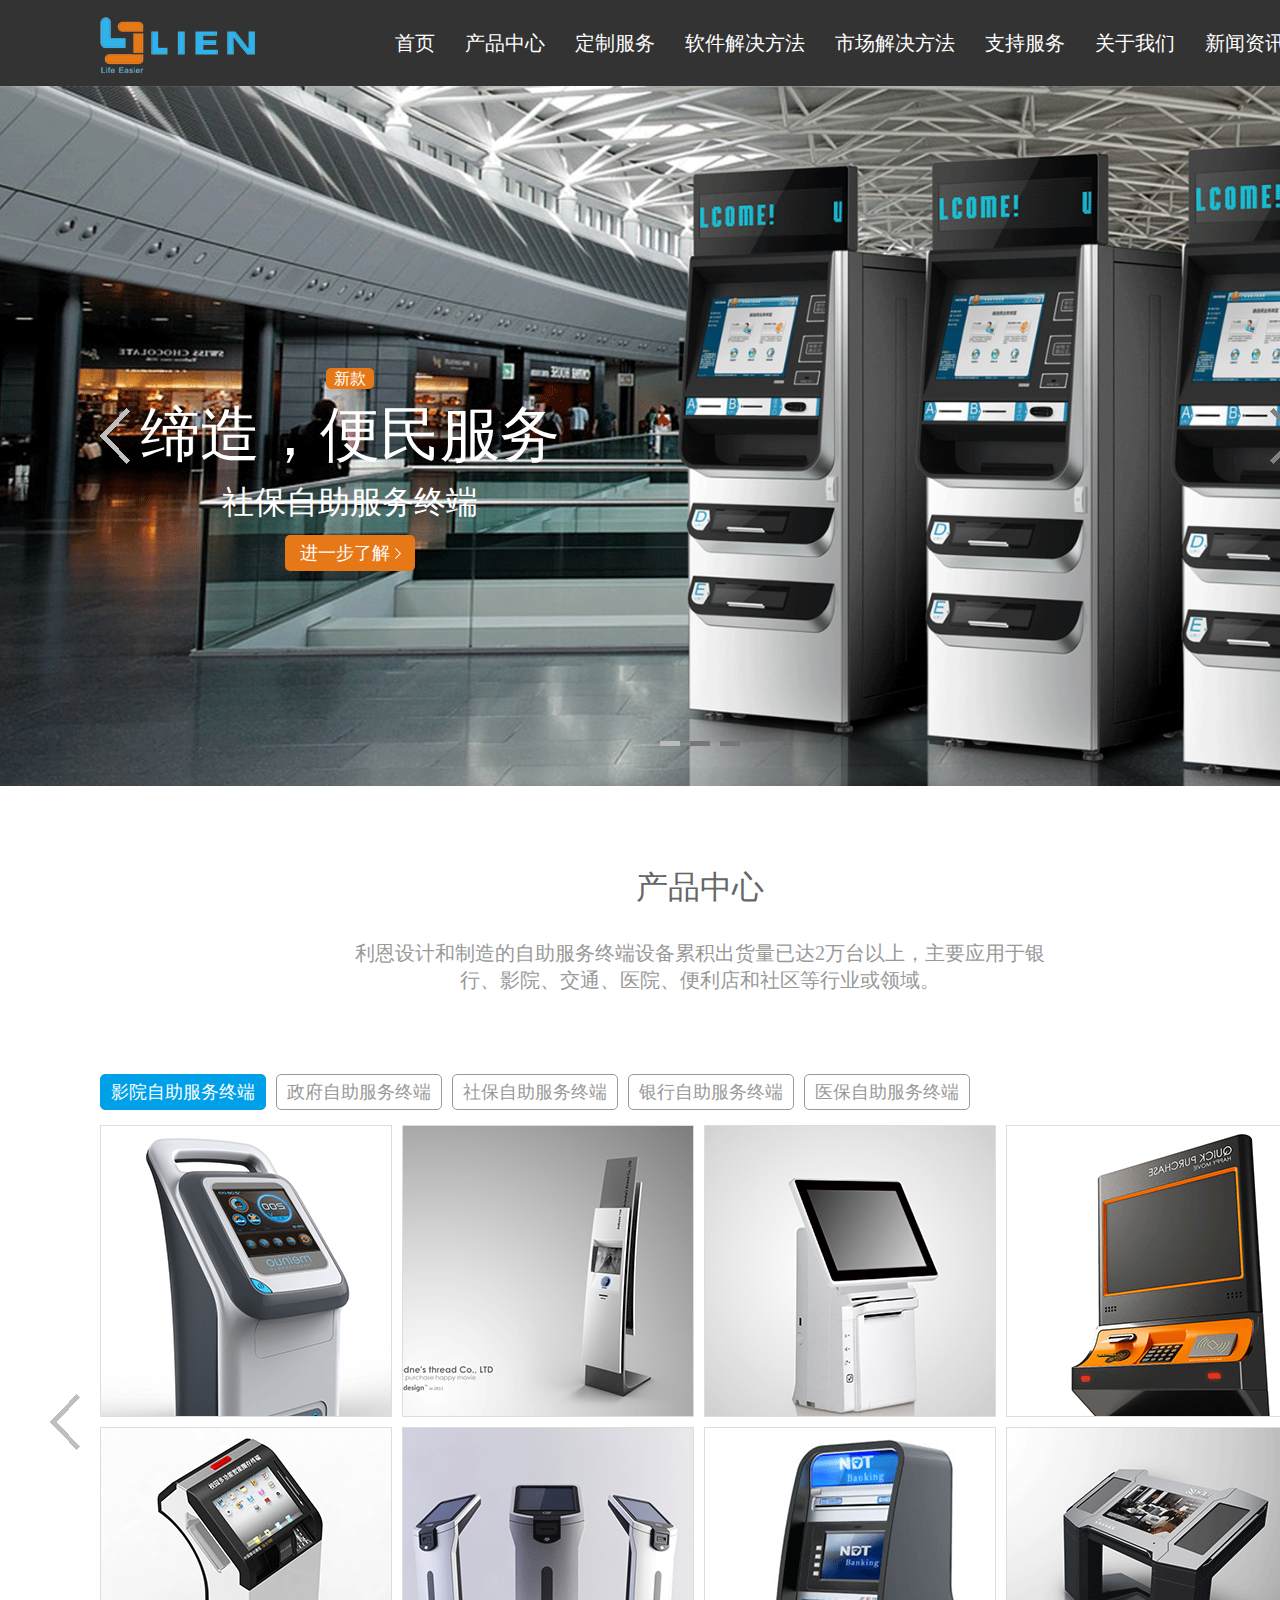
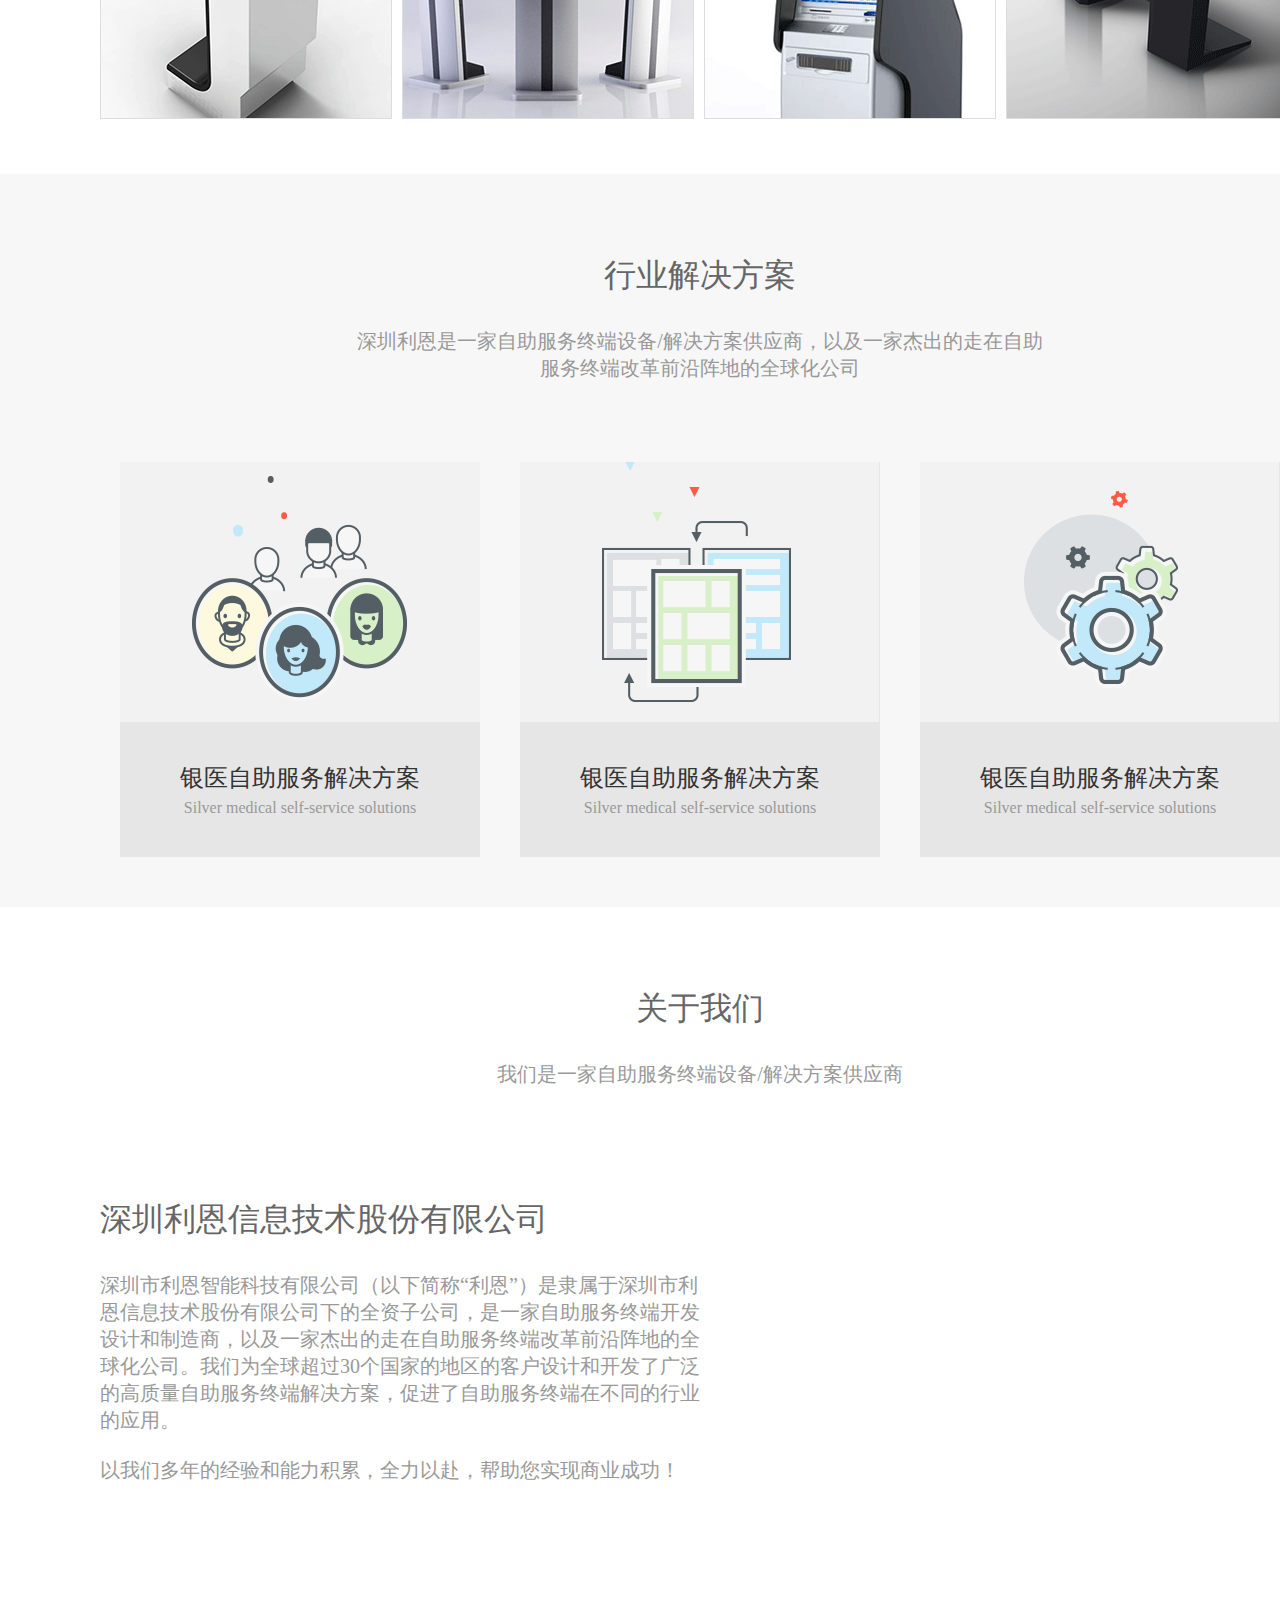
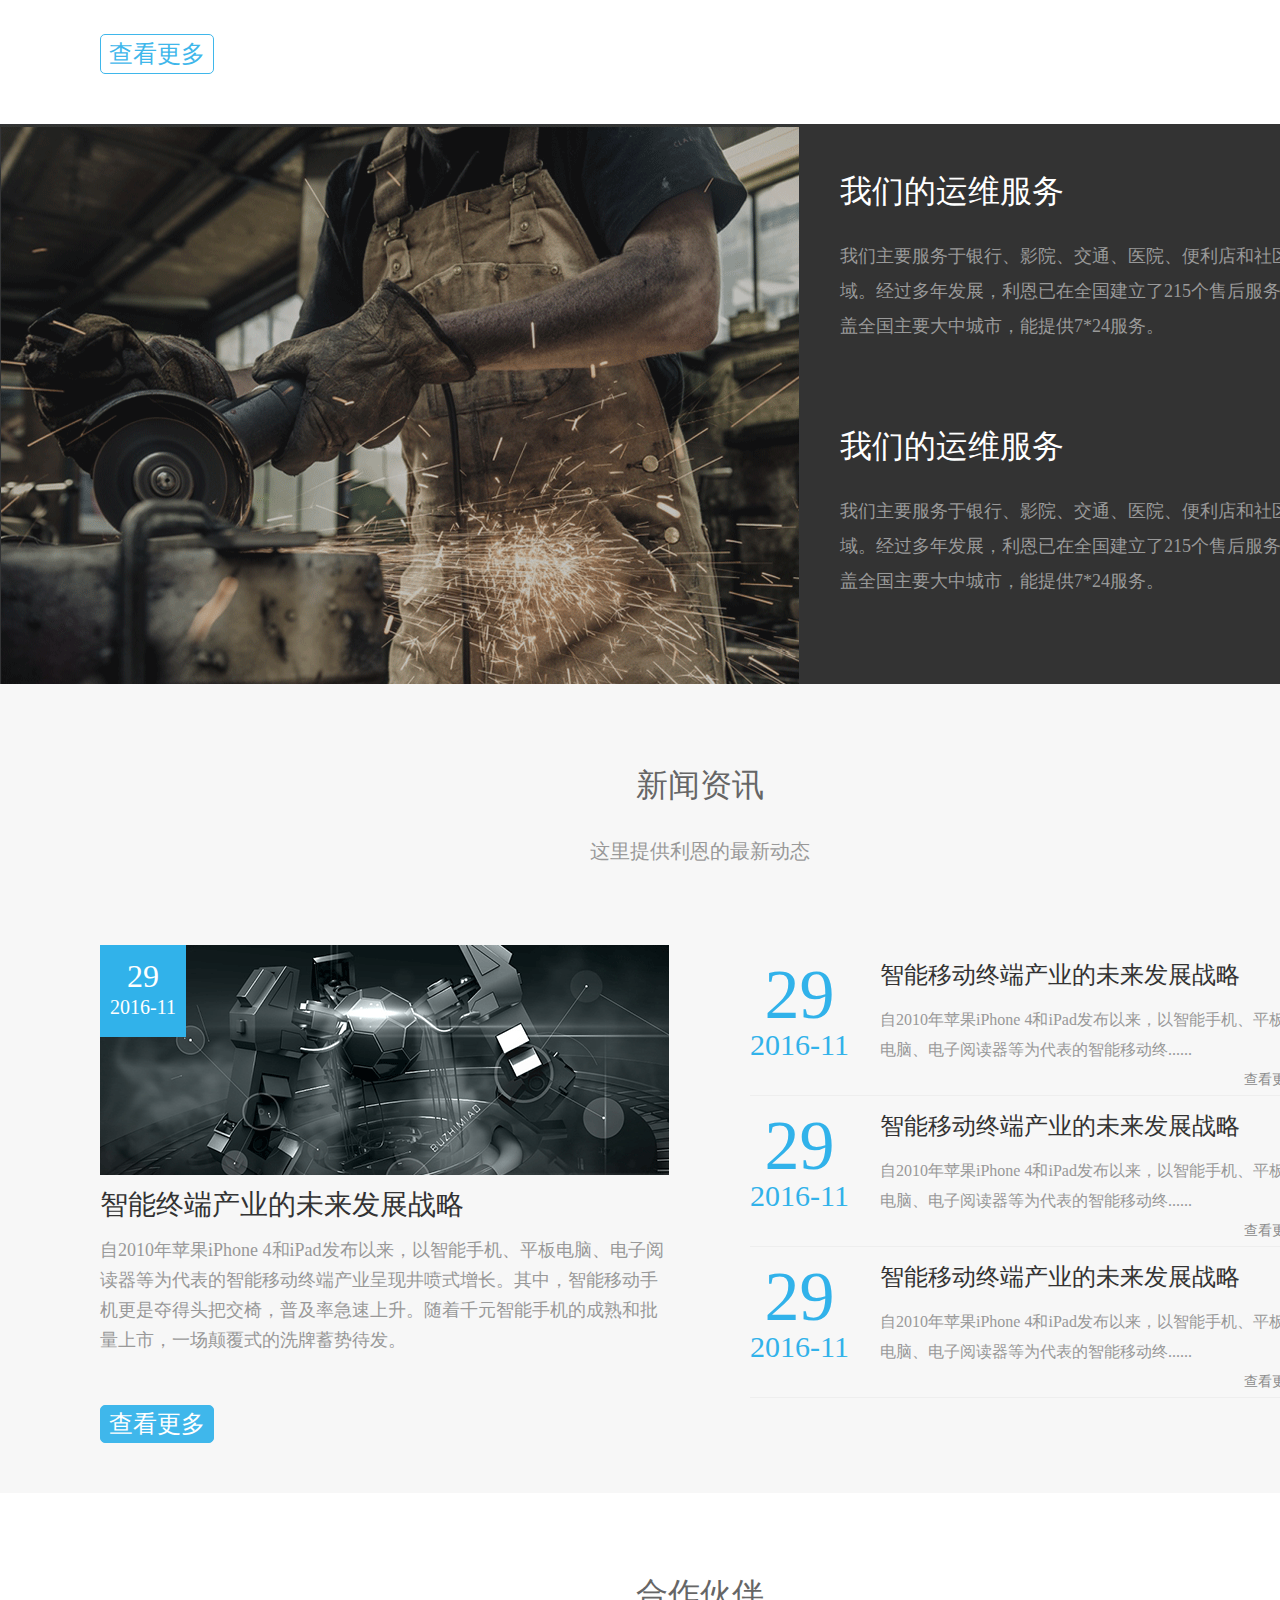
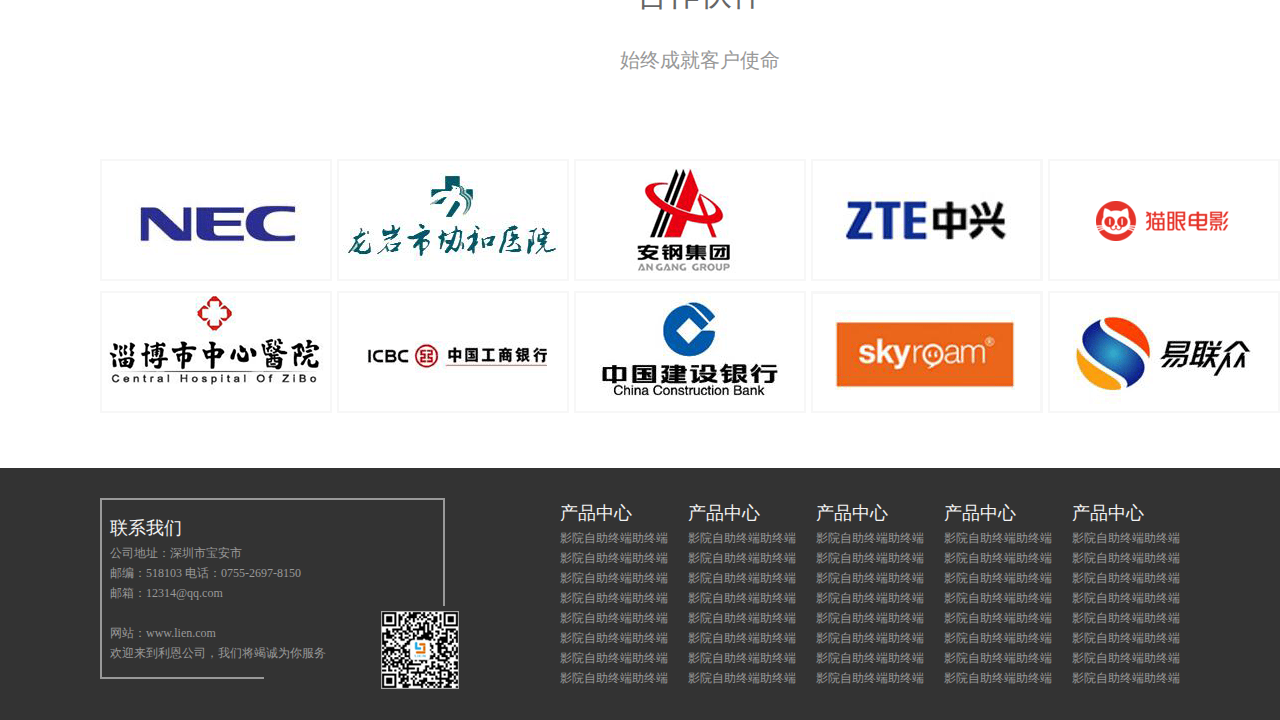
<file: index.html>
<!DOCTYPE html>
<html lang="en">
<head>
    <meta charset="UTF-8">
    <title>利恩首页</title>
    <link rel="stylesheet" href="css/lien.css">
    <script src="js/lien.js"></script>
</head>
<body>
    <script src="js/header.js"></script>
    <section>
        <!--产品中心-->
        <div class="sec_m_div">
            <h2>产品中心</h2>
            <p>利恩设计和制造的自助服务终端设备累积出货量已达2万台以上，主要应用于银行、影院、交通、医院、便利店和社区等行业或领域。</p>
            <div id="sec_top_span">
            </div>
            <div class="sec_top_section">
                <div id="sec_top_ul">
                    <ol></ol>
                </div>
                <span class="sec_top_left arrow">
                    <img src="images/jiao_03.png" alt="">
                </span>
                <span class="sec_top_right arrow">
                    <img src="images/jiao_05.png" alt="">
                </span>
            </div>
        </div>
        <!--行业解决方案-->
        <div class="sec_f7_div">
            <div class="sec_s_div">
                <h2>行业解决方案</h2>
                <p>深圳利恩是一家自助服务终端设备/解决方案供应商，以及一家杰出的走在自助服务终端改革前沿阵地的全球化公司</p>
                <ul class="sec_fangan">
                    <li>
                        <a href="">
                            <img src="images/fangan_03.png" alt="">
                            <div>
                                <p>银医自助服务解决方案</p>
                                <span>Silver medical self-service solutions</span>
                            </div>
                        </a>
                    </li>
                    <li>
                        <a href="">
                            <img src="images/fangan_04.png" alt="">
                            <div>
                                <p>银医自助服务解决方案</p>
                                <span>Silver medical self-service solutions</span>
                            </div>
                        </a>
                    </li>
                    <li>
                        <a href="">
                            <img src="images/fangan_06.png" alt="">
                            <div>
                                <p>银医自助服务解决方案</p>
                                <span>Silver medical self-service solutions</span>
                            </div>
                        </a>
                    </li>
                </ul>
            </div>
        </div>
        <!--关于我们-->
        <div class="sec_s_div">
            <h2>关于我们</h2>
            <p>我们是一家自助服务终端设备/解决方案供应商</p>
            <div class="sec_about">
                <div>
                    <h2>深圳利恩信息技术股份有限公司</h2>
                    <p>深圳市利恩智能科技有限公司（以下简称“利恩”）是隶属于深圳市利恩信息技术股份有限公司下的全资子公司，是一家自助服务终端开发设计和制造商，以及一家杰出的走在自助服务终端改革前沿阵地的全球化公司。我们为全球超过30个国家的地区的客户设计和开发了广泛的高质量自助服务终端解决方案，促进了自助服务终端在不同的行业的应用。<br><br>以我们多年的经验和能力积累，全力以赴，帮助您实现商业成功！</p>
                    <a href="">查看更多</a>
                </div>
                <video></video>
            </div>
        </div>
        <!--服务-->
        <div class="sec_33_div">
            <div class="sec_m_div sec_fuwu">
                <img src="images/tu_02.png" alt="" class="lf">
                <ul>
                    <li>
                        <h2>我们的运维服务</h2>
                        <p>我们主要服务于银行、影院、交通、医院、便利店和社区等行业或领域。经过多年发展，利恩已在全国建立了215个售后服务网点，基本覆盖全国主要大中城市，能提供7*24服务。</p>
                        <a href="">查看更多</a>
                    </li>
                    <li>
                        <h2>我们的运维服务</h2>
                        <p>我们主要服务于银行、影院、交通、医院、便利店和社区等行业或领域。经过多年发展，利恩已在全国建立了215个售后服务网点，基本覆盖全国主要大中城市，能提供7*24服务。</p>
                        <a href="">查看更多</a>
                    </li>
                </ul>
            </div>
        </div>
        <!--咨询-->
        <div class="sec_f7_div">
            <div class="sec_s_div">
                <h2>新闻资讯</h2>
                <p>这里提供利恩的最新动态</p>
                <div id="sec_zixun">
                    <div>
                        <img src="images/tu_06.png" alt="">
                        <time class="sec_zixun_abs">
                            <span>29</span>
                            2016-11
                        </time>
                        <h3>智能终端产业的未来发展战略</h3>
                        <p>自2010年苹果iPhone 4和iPad发布以来，以智能手机、平板电脑、电子阅读器等为代表的智能移动终端产业呈现井喷式增长。其中，智能移动手机更是夺得头把交椅，普及率急速上升。随着千元智能手机的成熟和批量上市，一场颠覆式的洗牌蓄势待发。</p>
                        <a href="">查看更多</a>
                    </div>
                    <ul>
                        <li>
                            <time>
                                <span>29</span>
                                2016-11
                            </time>
                            <div>
                                <h3>智能移动终端产业的未来发展战略</h3>
                                <p>自2010年苹果iPhone 4和iPad发布以来，以智能手机、平板电脑、电子阅读器等为代表的智能移动终......</p>
                            </div>
                            <a href="">查看更多</a>
                        </li>
                        <li>
                            <time>
                                <span>29</span>
                                2016-11
                            </time>
                            <div>
                                <h3>智能移动终端产业的未来发展战略</h3>
                                <p>自2010年苹果iPhone 4和iPad发布以来，以智能手机、平板电脑、电子阅读器等为代表的智能移动终......</p>
                            </div>
                            <a href="">查看更多</a>
                        </li>
                        <li>
                            <time>
                                <span>29</span>
                                2016-11
                            </time>
                            <div>
                                <h3>智能移动终端产业的未来发展战略</h3>
                                <p>自2010年苹果iPhone 4和iPad发布以来，以智能手机、平板电脑、电子阅读器等为代表的智能移动终......</p>
                            </div>
                            <a href="">查看更多</a>
                        </li>
                    </ul>
                </div>
            </div>
        </div>
        <!--合作伙伴-->
        <div class="sec_s_div">
            <h2>合作伙伴</h2>
            <p>始终成就客户使命</p>
            <div class="zan_logo">
                <a href=""><img src="images/zanlogo_01.png" alt=""></a>
                <a href=""><img src="images/zanlogo_02.png" alt=""></a>
                <a href=""><img src="images/zanlogo_03.png" alt=""></a>
                <a href=""><img src="images/zanlogo_04.png" alt=""></a>
                <a href=""><img src="images/zanlogo_05.png" alt=""></a>
                <a href=""><img src="images/zanlogo_06.png" alt=""></a>
                <a href=""><img src="images/zanlogo_07.png" alt=""></a>
                <a href=""><img src="images/zanlogo_08.png" alt=""></a>
                <a href=""><img src="images/zanlogo_09.png" alt=""></a>
                <a href=""><img src="images/zanlogo_10.png" alt=""></a>
            </div>
        </div>
    </section>
    <script src="js/footer.js"></script>
    <script>
        oSecTop.init();
        fIndexClick();
    </script>
</body>
</html>
</file>
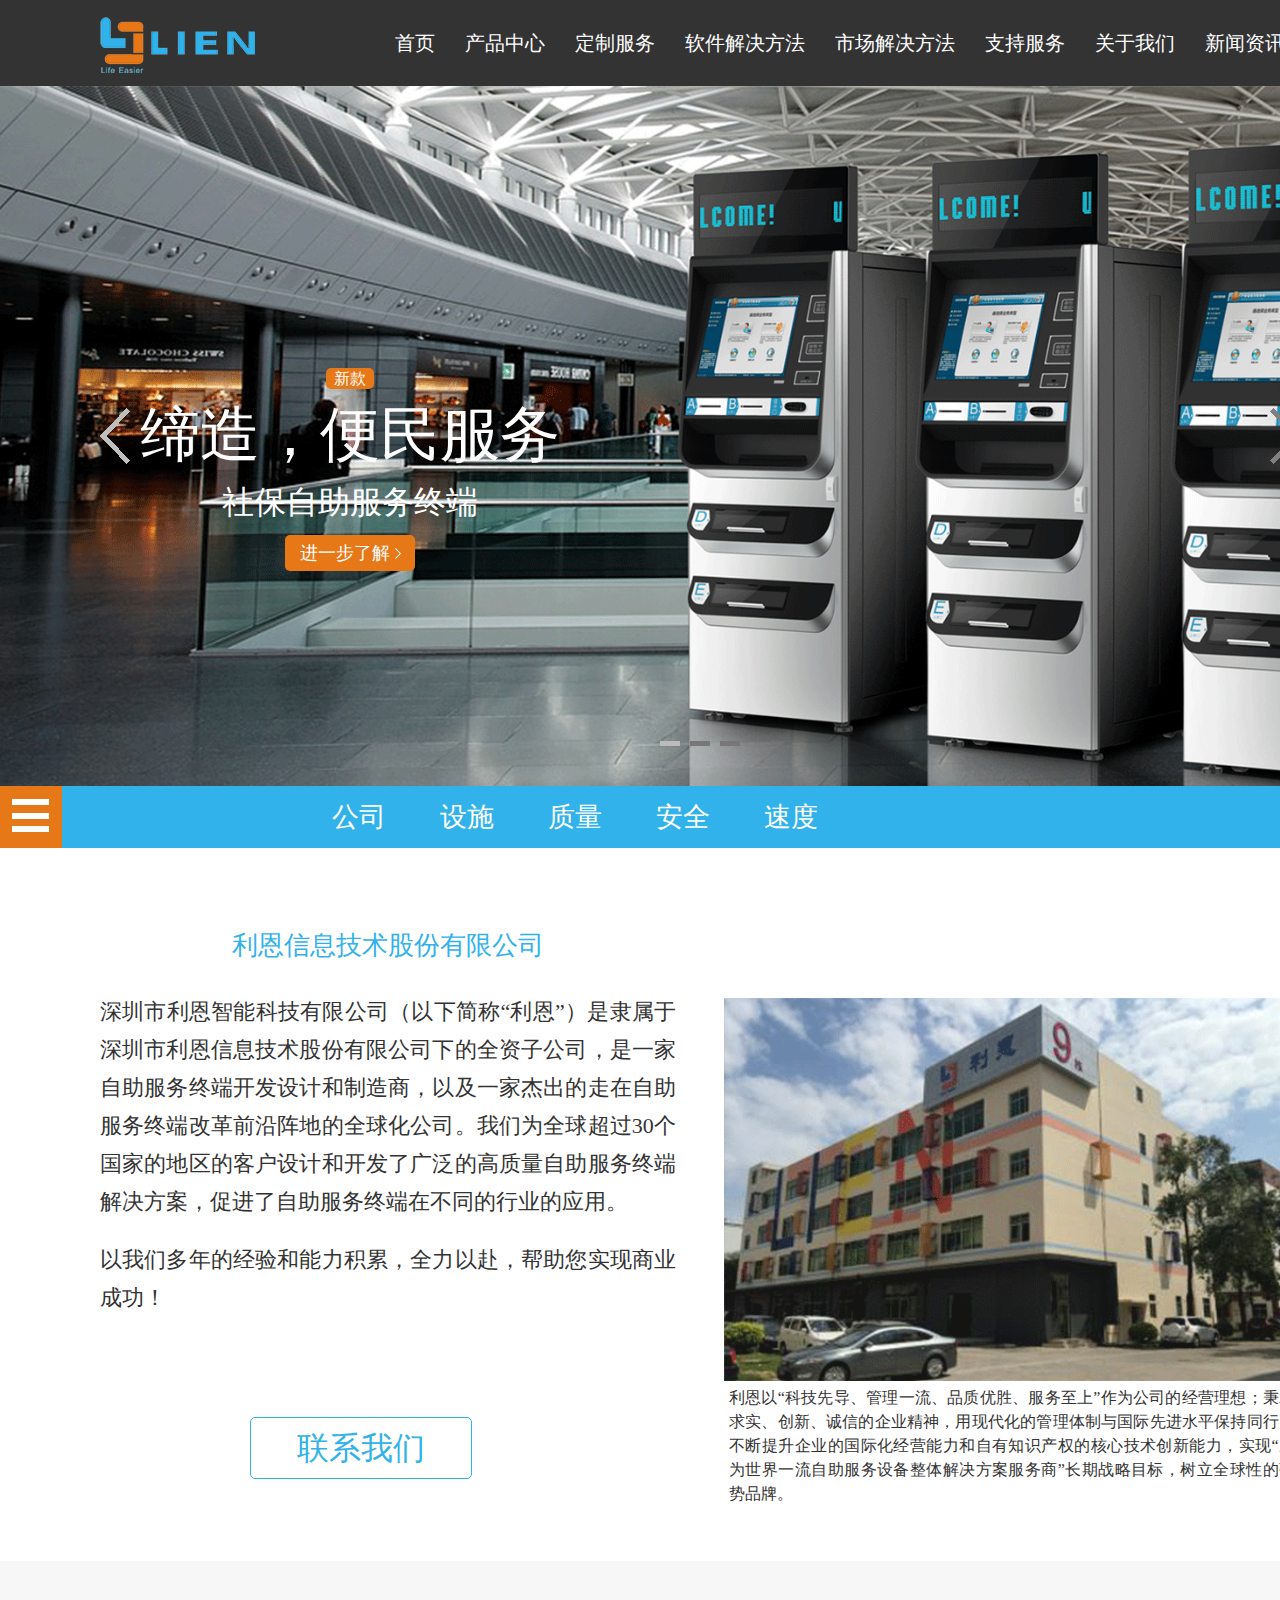
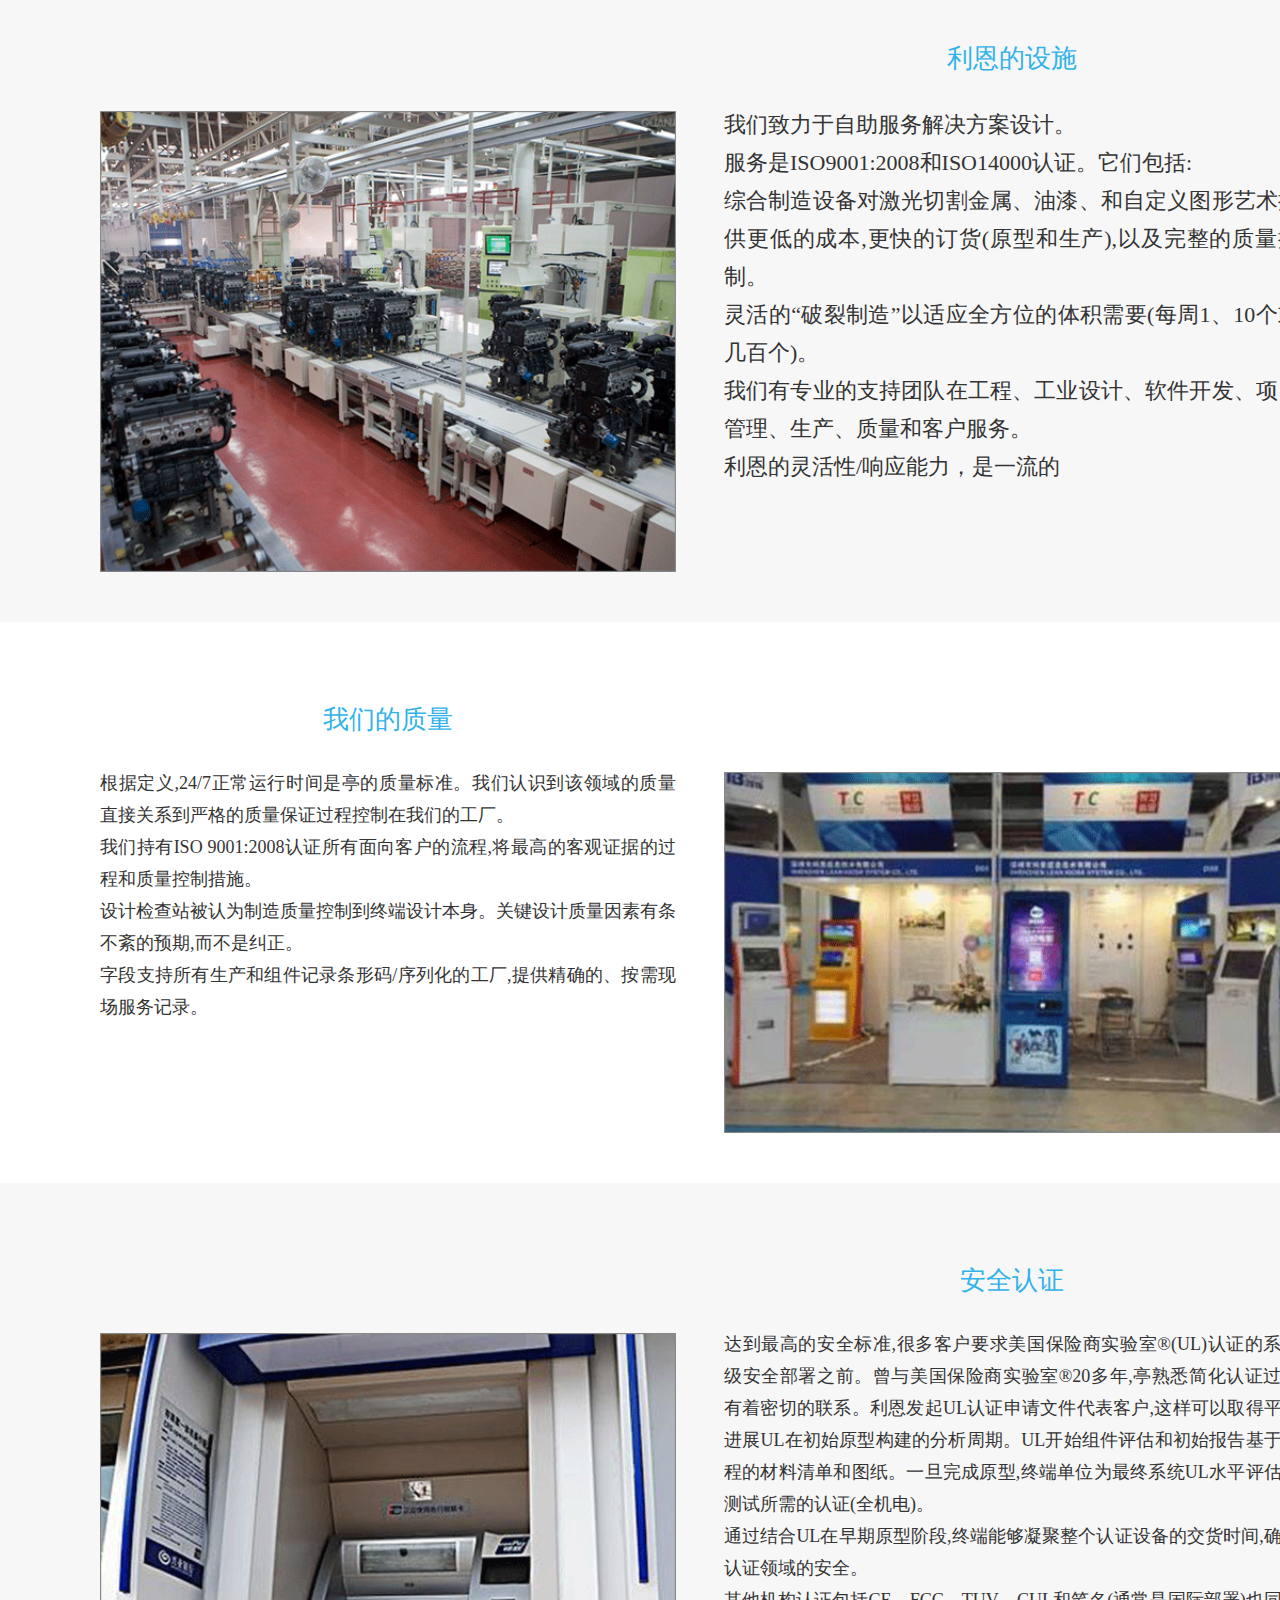
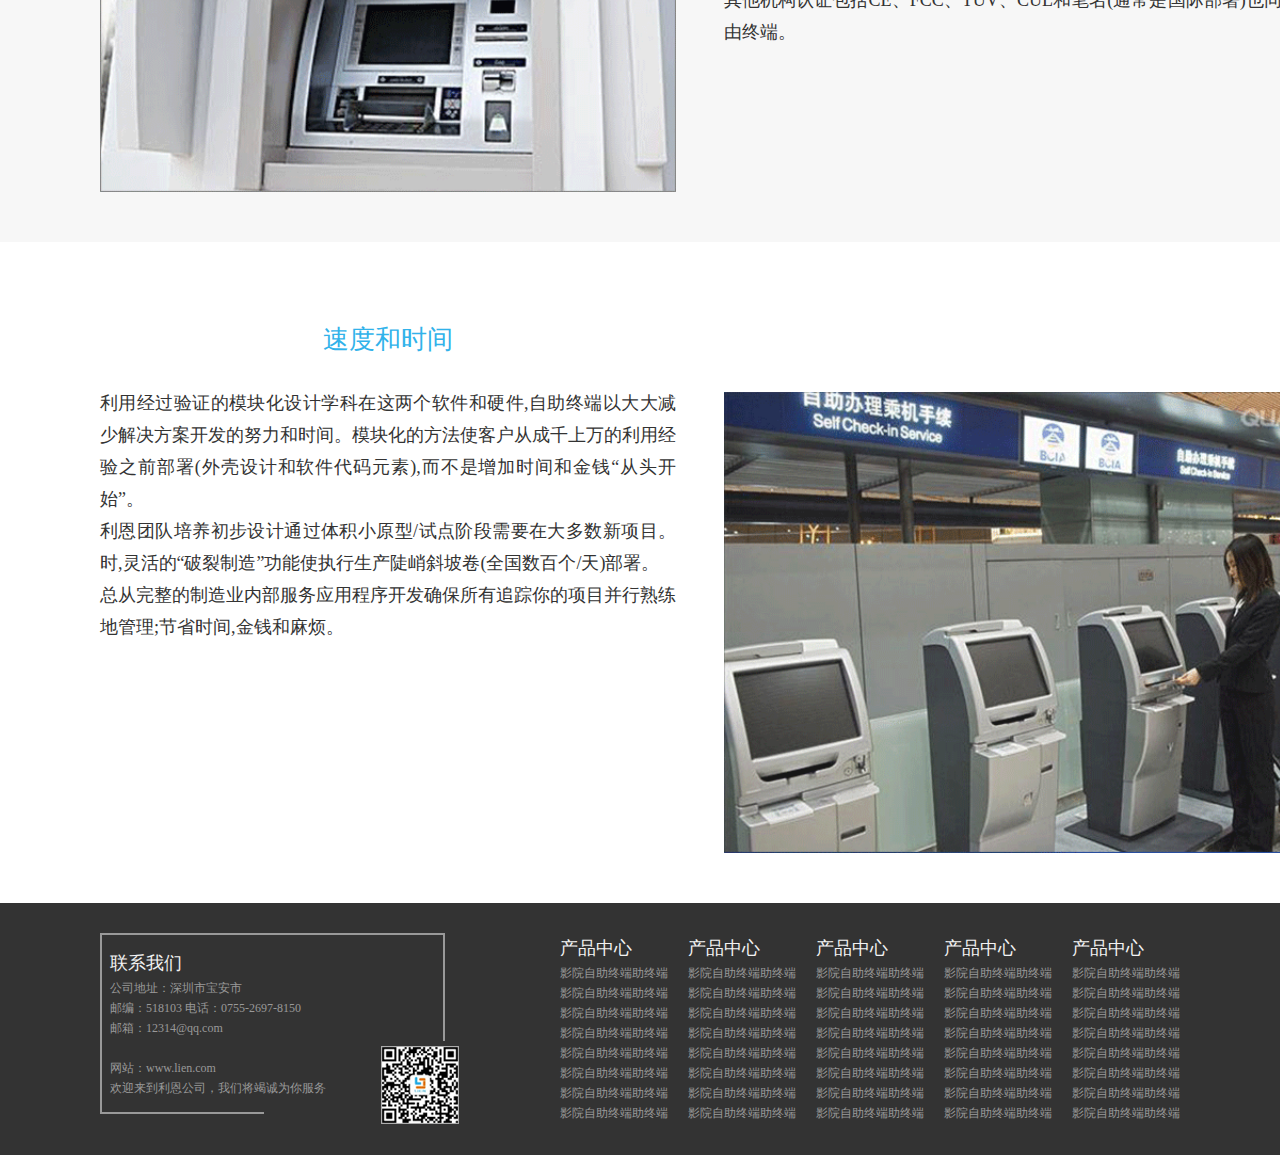
<file: about.html>
<!DOCTYPE html>
<html lang="en">
<head>
    <meta charset="UTF-8">
    <title>关于我们</title>
    <link rel="stylesheet" href="css/lien.css">
    <script src="js/lien.js"></script>
</head>
<body>
    <script src="js/header.js"></script>
    <section>
        <div class="svrs_title">
            <button></button>
            <ul>
                <li><a href="">公司</a></li>
                <li><a href="#about_facility">设施</a></li>
                <li><a href="#about_quality">质量</a></li>
                <li><a href="#about_safety">安全</a></li>
                <li><a href="#about_speed">速度</a></li>
            </ul>
        </div>
        <div class="sec_s_div about">
            <div class="lf">
                <h2>利恩信息技术股份有限公司</h2>
                <p>深圳市利恩智能科技有限公司（以下简称“利恩”）是隶属于深圳市利恩信息技术股份有限公司下的全资子公司，是一家自助服务终端开发设计和制造商，以及一家杰出的走在自助服务终端改革前沿阵地的全球化公司。我们为全球超过30个国家的地区的客户设计和开发了广泛的高质量自助服务终端解决方案，促进了自助服务终端在不同的行业的应用。</p>
                <p>以我们多年的经验和能力积累，全力以赴，帮助您实现商业成功！</p>
                <a href="" class="lian_xi_a">联系我们</a>
            </div>
            <div class="rt">
                <img src="images/sever_03.png" alt="">
                <p class="about_img_text">利恩以“科技先导、管理一流、品质优胜、服务至上”作为公司的经营理想；秉承求实、创新、诚信的企业精神，用现代化的管理体制与国际先进水平保持同行，不断提升企业的国际化经营能力和自有知识产权的核心技术创新能力，实现“成为世界一流自助服务设备整体解决方案服务商”长期战略目标，树立全球性的强势品牌。</p>
            </div>
        </div>
        <div class="sec_f7_div">
            <a href="" name="about_facility"></a>
            <div class="sec_s_div about">
                <div class="lf">
                    <img src="images/about_03.png" alt="">
                </div>
                <div class="rt">
                    <h2>利恩的设施</h2>
                    <ul>
                        <li>我们致力于自助服务解决方案设计。</li>
                        <li>服务是ISO9001:2008和ISO14000认证。它们包括:</li>
                        <li>综合制造设备对激光切割金属、油漆、和自定义图形艺术提供更低的成本,更快的订货(原型和生产),以及完整的质量控制。</li>
                        <li>灵活的“破裂制造”以适应全方位的体积需要(每周1、10个或几百个)。</li>
                        <li>我们有专业的支持团队在工程、工业设计、软件开发、项目管理、生产、质量和客户服务。</li>
                        <li>利恩的灵活性/响应能力，是一流的</li>
                    </ul>
                </div>
            </div>
        </div>
        <a href="" name="about_quality"></a>
        <div class="sec_s_div about">
            <div class="lf">
                <h2>我们的质量</h2>
                <ul class="about_s_ul">
                    <li>根据定义,24/7正常运行时间是亭的质量标准。我们认识到该领域的质量直接关系到严格的质量保证过程控制在我们的工厂。</li>
                    <li>我们持有ISO 9001:2008认证所有面向客户的流程,将最高的客观证据的过程和质量控制措施。</li>
                    <li>设计检查站被认为制造质量控制到终端设计本身。关键设计质量因素有条不紊的预期,而不是纠正。</li>
                    <li>字段支持所有生产和组件记录条形码/序列化的工厂,提供精确的、按需现场服务记录。</li>
                </ul>
            </div>
            <div class="rt">
                <img src="images/about_07.png" alt="">
            </div>
        </div>
        <div class="sec_f7_div">
            <a href="" name="about_safety"></a>
            <div class="sec_s_div about">
                <div class="lf">
                    <img src="images/about_11.png" alt="">
                </div>
                <div class="rt">
                    <h2>安全认证</h2>
                    <ul class="about_s_ul">
                        <li>达到最高的安全标准,很多客户要求美国保险商实验室®(UL)认证的系统级安全部署之前。曾与美国保险商实验室®20多年,亭熟悉简化认证过程有着密切的联系。利恩发起UL认证申请文件代表客户,这样可以取得平行进展UL在初始原型构建的分析周期。UL开始组件评估和初始报告基于工程的材料清单和图纸。一旦完成原型,终端单位为最终系统UL水平评估和测试所需的认证(全机电)。</li>
                        <li>通过结合UL在早期原型阶段,终端能够凝聚整个认证设备的交货时间,确保认证领域的安全。</li>
                        <li>其他机构认证包括CE、FCC、TUV、CUL和笔名(通常是国际部署)也同样由终端。</li>
                    </ul>
                </div>
            </div>
        </div>
        <a href="" name="about_speed"></a>
        <div class="sec_s_div about">
            <div class="lf">
                <h2>速度和时间</h2>
                <ul class="about_s_ul">
                    <li>利用经过验证的模块化设计学科在这两个软件和硬件,自助终端以大大减少解决方案开发的努力和时间。模块化的方法使客户从成千上万的利用经验之前部署(外壳设计和软件代码元素),而不是增加时间和金钱“从头开始”。</li>
                    <li>利恩团队培养初步设计通过体积小原型/试点阶段需要在大多数新项目。时,灵活的“破裂制造”功能使执行生产陡峭斜坡卷(全国数百个/天)部署。</li>
                    <li>总从完整的制造业内部服务应用程序开发确保所有追踪你的项目并行熟练地管理;节省时间,金钱和麻烦。</li>
                </ul>
            </div>
            <div class="rt">
                <img src="images/about_15.png" alt="">
            </div>
        </div>
    </section>
    <script src="js/footer.js"></script>
</body>
</html>
</file>
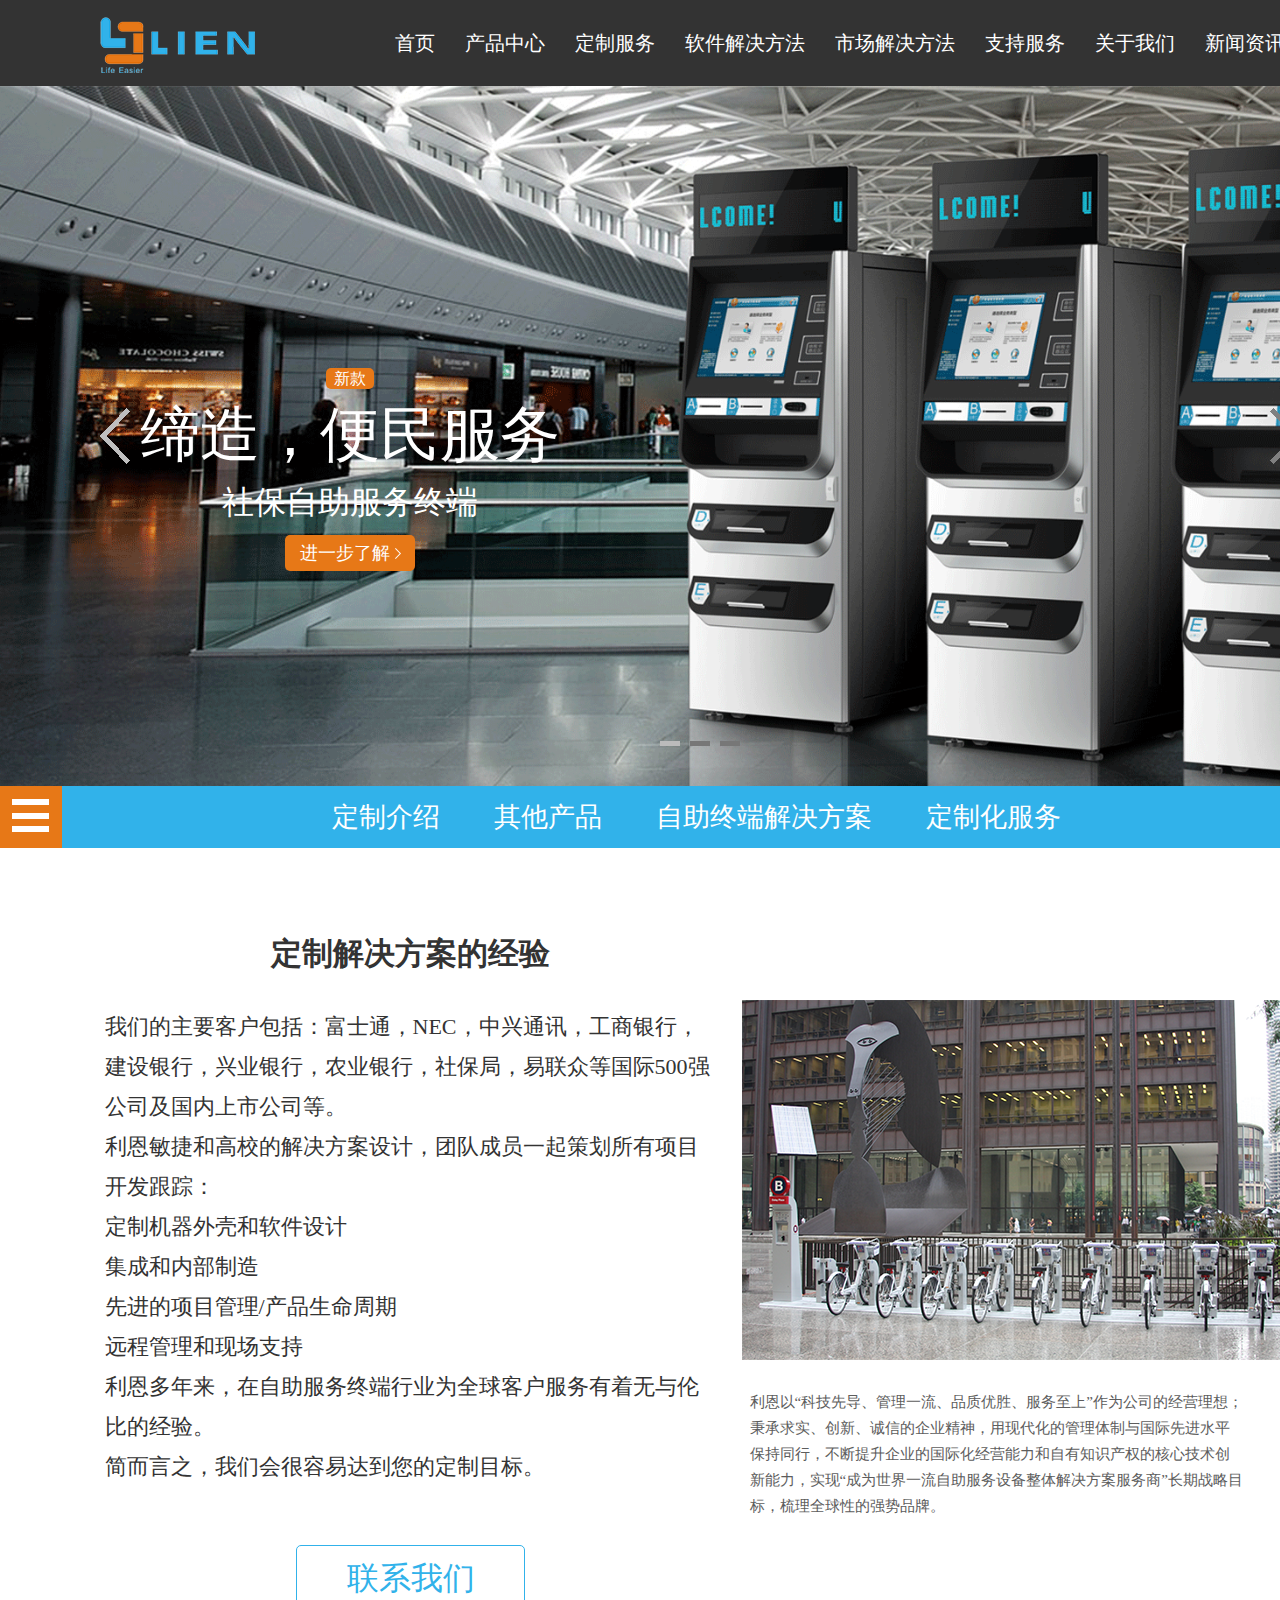
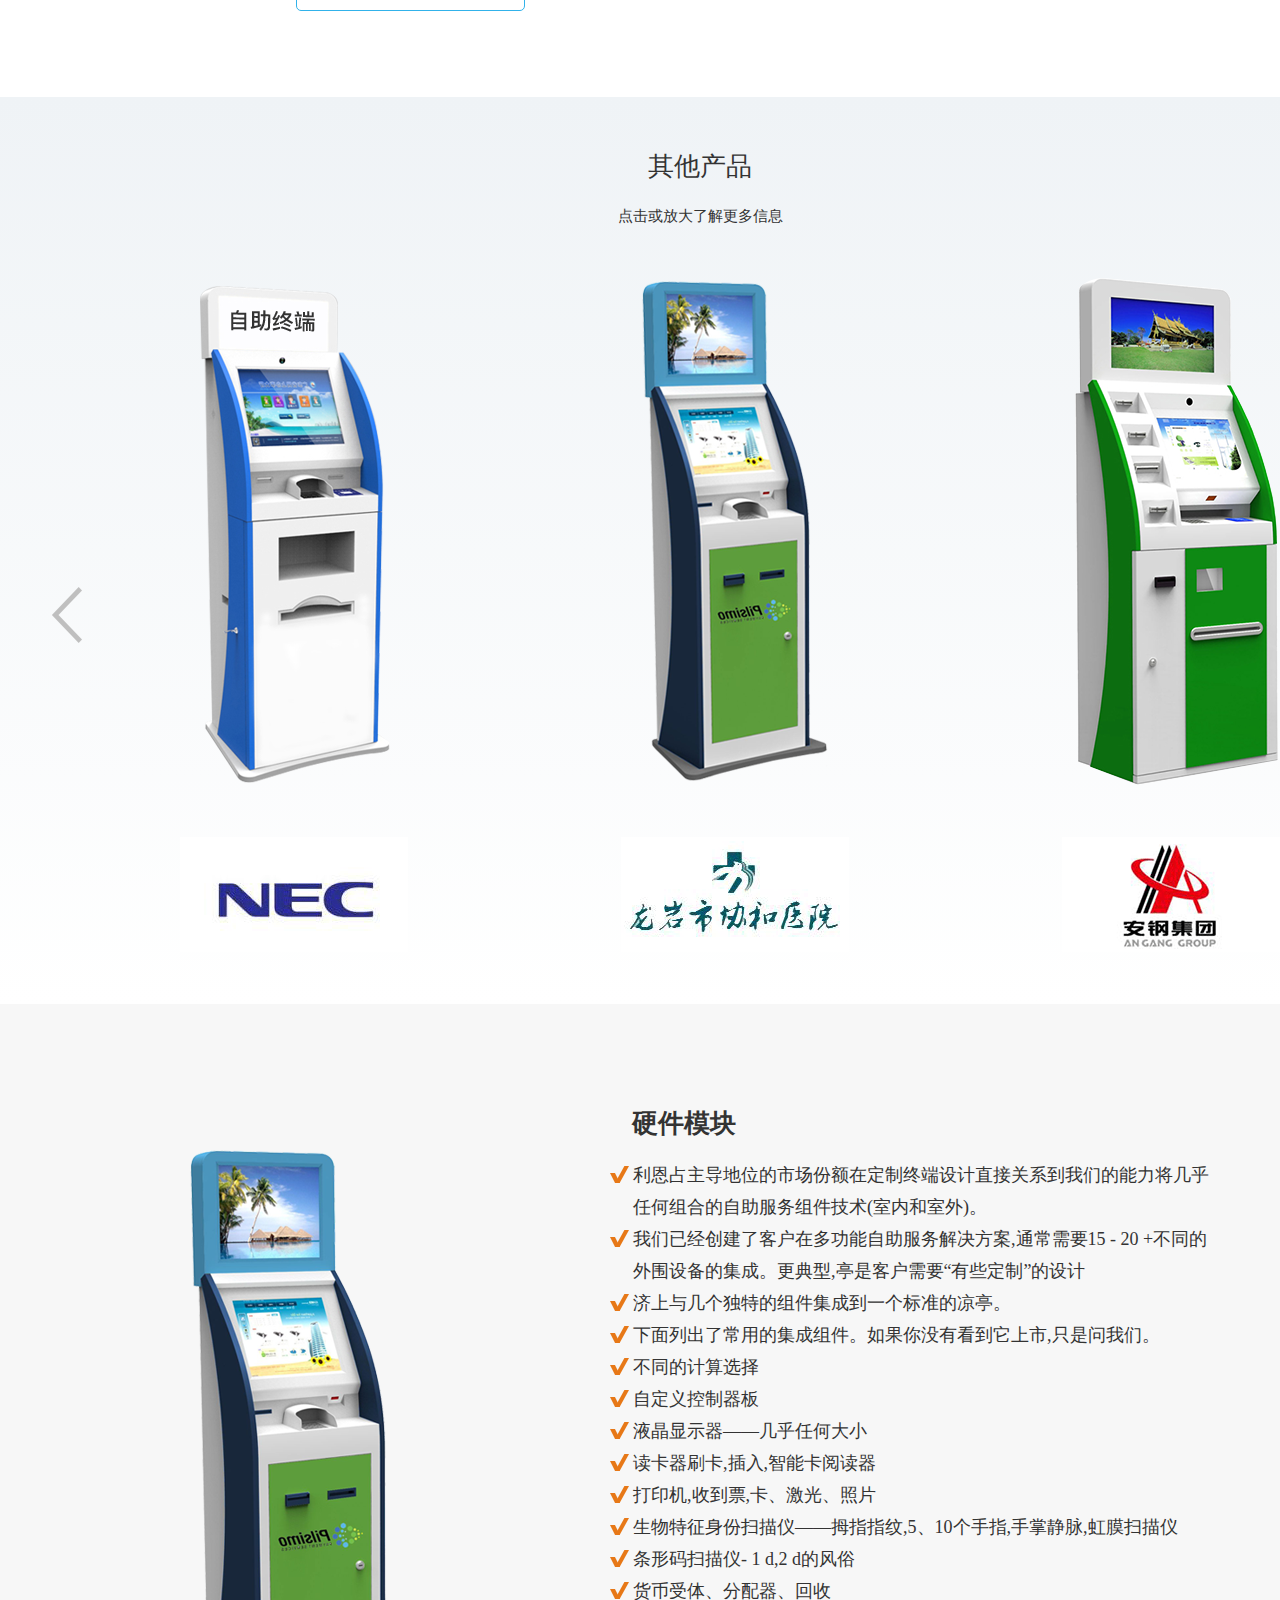
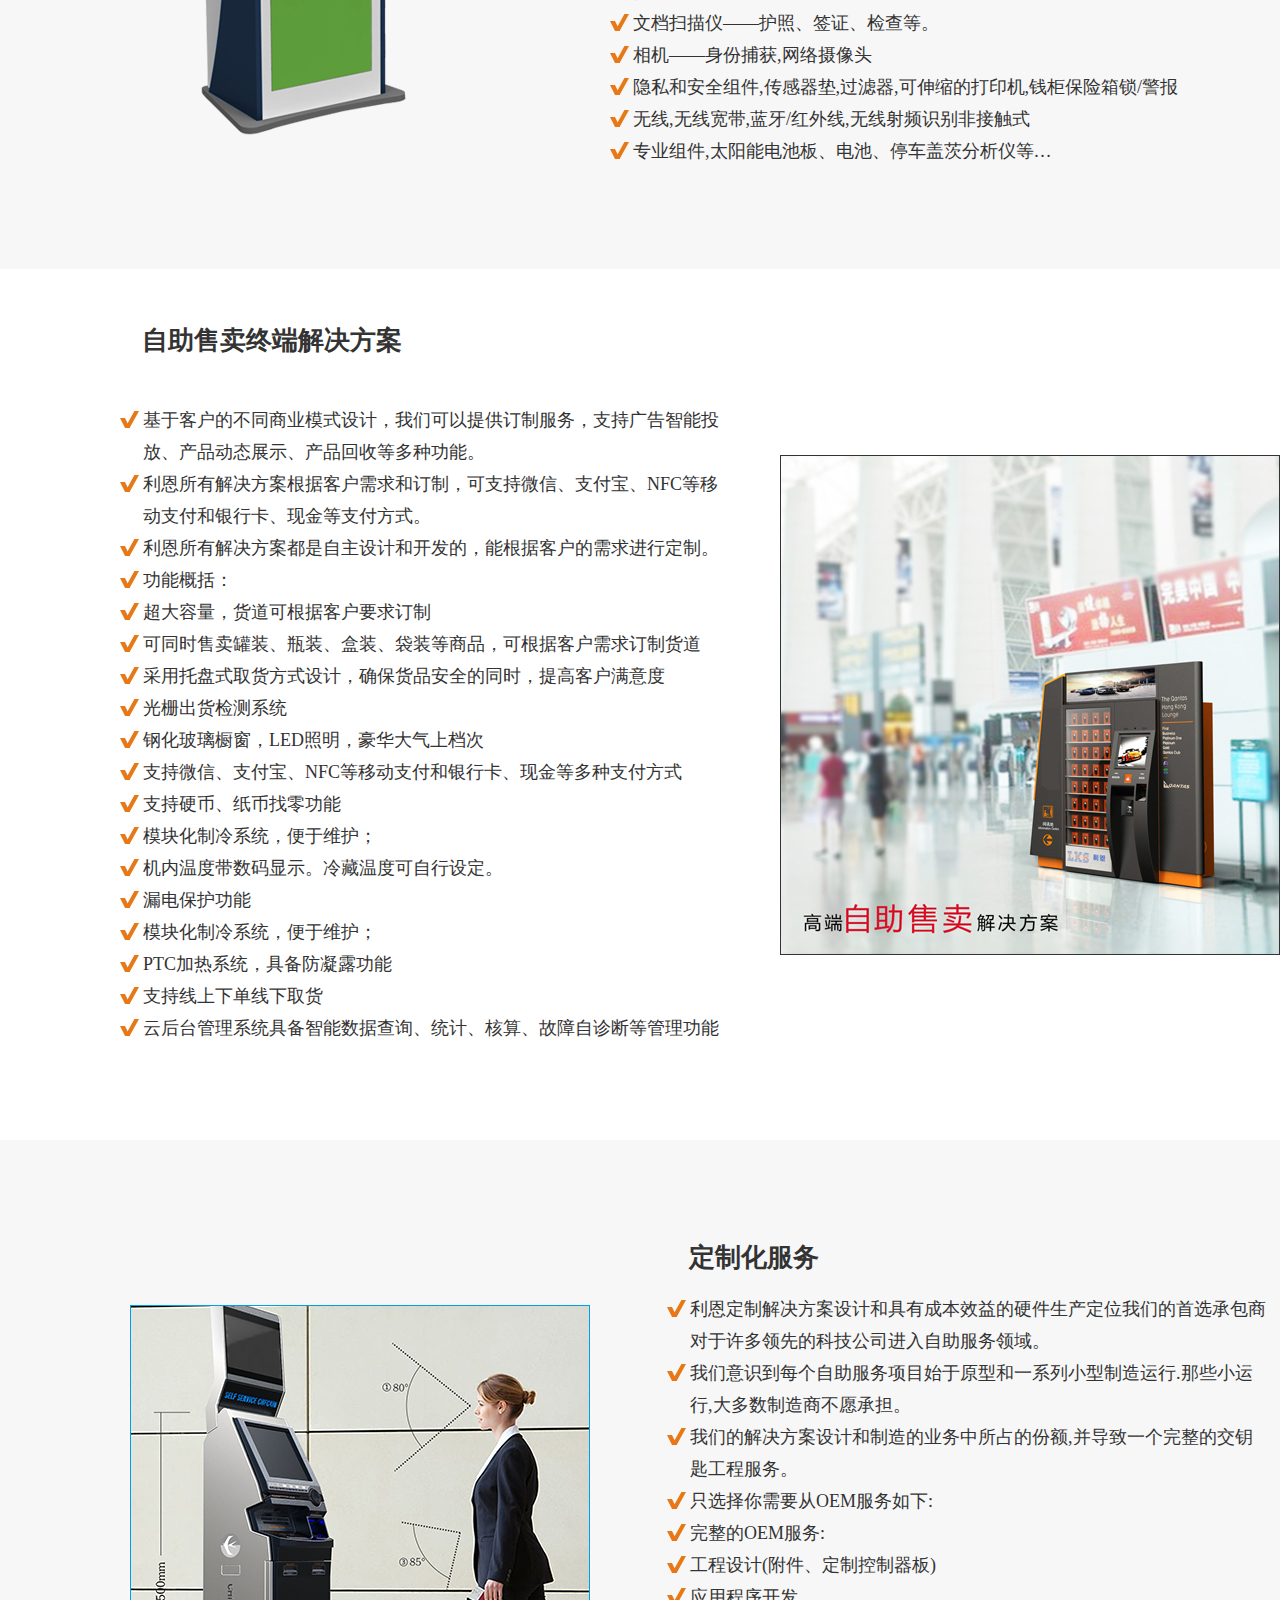
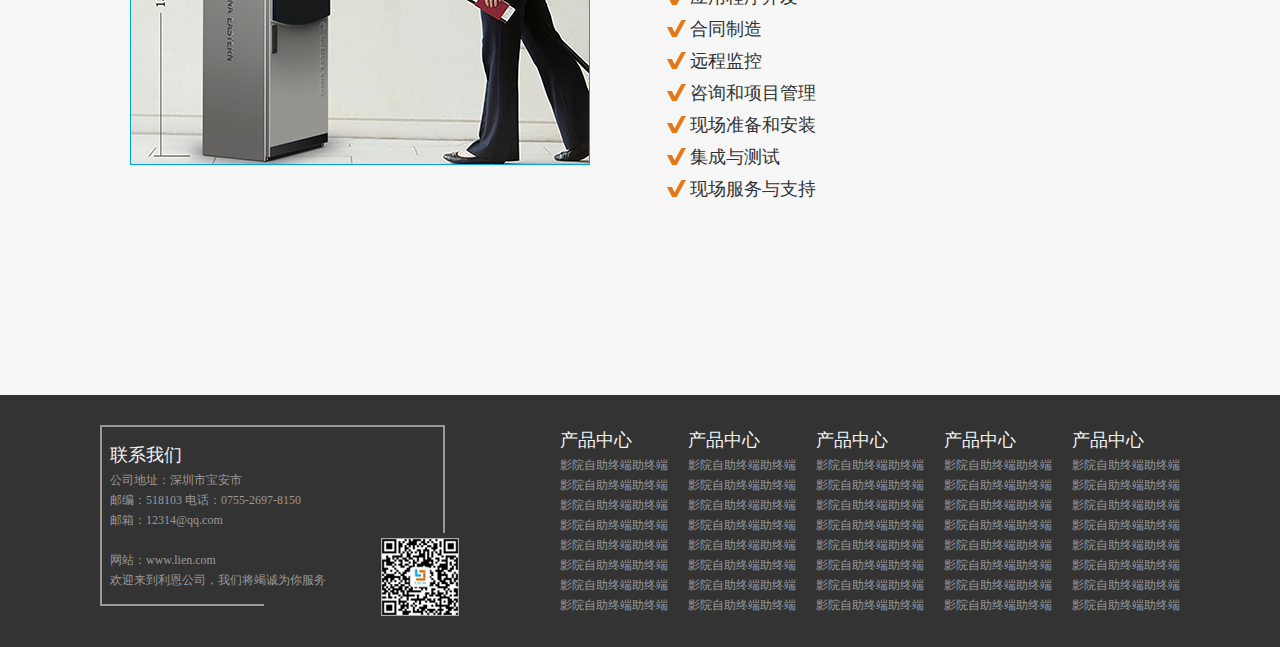
<file: customservice.html>
<!DOCTYPE HTML PUBLIC "-//W3C//DTD HTML 4.01//EN" "http://www.w3.org/TR/html4/strict.dtd">
<html lang="en">
<head>
	<meta http-equiv="Content-Type" content="text/html;charset=UTF-8">
	<title>定制服务</title>
	<link rel="stylesheet" href="css/lien.css">
    <script src="js/lien.js"></script>
</head>
<body>
    <script src="js/header.js"></script>
    <section>
    	<div class="svrs_title">
    		<button></button>
    		<ul>
    			<li><a href="#">定制介绍</a></li>
    			<li><a href="#other_product">其他产品</a></li>
    			<li><a href="#selfsole_solution">自助终端解决方案</a></li>
    			<li><a href="#custom_service">定制化服务</a></li>
    		</ul>
    	</div>
    	<!-- 定制介绍 -->
    	<div id="custom_introduce">
    		<div class="ctmitd_content">
    			<ul>
    				<li class="ctmitd_title">定制解决方案的经验</li>
    				<li>我们的主要客户包括：富士通，NEC，中兴通讯，工商银行，建设银行，兴业银行，农业银行，社保局，易联众等国际500强公司及国内上市公司等。</li>
    				<li>利恩敏捷和高校的解决方案设计，团队成员一起策划所有项目开发跟踪：</li>
    				<li>定制机器外壳和软件设计</li>
    				<li>集成和内部制造</li>
    				<li>先进的项目管理/产品生命周期</li>
    				<li>远程管理和现场支持</li>
					<li>利恩多年来，在自助服务终端行业为全球客户服务有着无与伦比的经验。</li>
    				<li>简而言之，我们会很容易达到您的定制目标。</li>
    				<li class="contactus"><a href="#">联系我们</a></li>
    			</ul>
    			<div>
    				<span></span>
    				<p>利恩以“科技先导、管理一流、品质优胜、服务至上”作为公司的经营理想；秉承求实、创新、诚信的企业精神，用现代化的管理体制与国际先进水平保持同行，不断提升企业的国际化经营能力和自有知识产权的核心技术创新能力，实现“成为世界一流自助服务设备整体解决方案服务商”长期战略目标，梳理全球性的强势品牌。</p>
    			</div>
    		</div>
    	</div>
    	<!-- 其他产品 -->
        <div class="other_product">
        	<a href="#" name="other_product"></a>
            <h2>其他产品</h2>
            <p>点击或放大了解更多信息</p>
            <div class="sec_top_section">
                <div id="other_prolist">
                    <ul>
                        <li>
                            <p><a href="#"><img src="images/other_03.png" /></a></p>
                            <a href="#"><img src="images/zanlogo_01.png" alt=""></a>
                        </li>
                        <li>
                            <p><a href="#"><img src="images/other2_05.png" alt=""></a></p>
                            <a href="#"><img src="images/zanlogo_02.png" alt=""></a>
                        </li>
                        <li>
                            <p><a href="#"><img src="images/other3_07.png" alt=""></a></p>
                            <a href="#"><img src="images/zanlogo_03.png" alt=""></a>
                        </li>
                    	<li>
                    		<p><a href="#"><img src="images/other_03.png" /></a></p>
                    		<a href="#"><img src="images/zanlogo_01.png" alt=""></a>
                    	</li>
                    	<li>
                    		<p><a href="#"><img src="images/other2_05.png" alt=""></a></p>
                    		<a href="#"><img src="images/zanlogo_02.png" alt=""></a>
                    	</li>
                    	<li>
                    		<p><a href="#"><img src="images/other3_07.png" alt=""></a></p>
                    		<a href="#"><img src="images/zanlogo_03.png" alt=""></a>
                    	</li>
                        <li>
                            <p><a href="#"><img src="images/other_03.png" /></a></p>
                            <a href="#"><img src="images/zanlogo_01.png" alt=""></a>
                        </li>
                        <li>
                            <p><a href="#"><img src="images/other2_05.png" alt=""></a></p>
                            <a href="#"><img src="images/zanlogo_02.png" alt=""></a>
                        </li>
                        <li>
                            <p><a href="#"><img src="images/other3_07.png" alt=""></a></p>
                            <a href="#"><img src="images/zanlogo_03.png" alt=""></a>
                        </li>
                        <li>
                            <p><a href="#"><img src="images/other2_05.png" alt=""></a></p>
                            <a href="#"><img src="images/zanlogo_02.png" alt=""></a>
                        </li>
                        <li>
                            <p><a href="#"><img src="images/other3_07.png" alt=""></a></p>
                            <a href="#"><img src="images/zanlogo_03.png" alt=""></a>
                        </li>
                    </ul>
                </div>
                <span class="sec_top_left arrow btn_left">
                    <img src="images/leftbtn_03.png" alt="">
                </span>
                <span class="sec_top_right arrow btn_right">
                    <img src="images/rightbtn_03.png" alt="">
                </span>
            </div>
        </div>
        <!-- 硬件模块 -->
        <div id="hardware_module">
        	<div class="hdwmd_content">
        		<p><a href="#"><img src="images/yjmk_03.png" alt=""></a></p>
        		<div id="hardw_right">
        			<span>硬件模块</span>
        			<ul>
        				<li>利恩占主导地位的市场份额在定制终端设计直接关系到我们的能力将几乎任何组合的自助服务组件技术(室内和室外)。</li>
        				<li>我们已经创建了客户在多功能自助服务解决方案,通常需要15 - 20 +不同的外围设备的集成。更典型,亭是客户需要“有些定制”的设计</li>
        				<li>济上与几个独特的组件集成到一个标准的凉亭。</li>
        				<li>下面列出了常用的集成组件。如果你没有看到它上市,只是问我们。</li>
        				<li>不同的计算选择</li>
        				<li>自定义控制器板</li>
        				<li>液晶显示器——几乎任何大小</li>
        				<li>读卡器刷卡,插入,智能卡阅读器</li>
        				<li>打印机,收到票,卡、激光、照片</li>
        				<li>生物特征身份扫描仪——拇指指纹,5、10个手指,手掌静脉,虹膜扫描仪</li>
        				<li>条形码扫描仪- 1 d,2 d的风俗</li>
        				<li>货币受体、分配器、回收</li>
        				<li>文档扫描仪——护照、签证、检查等。</li>
        				<li>相机——身份捕获,网络摄像头</li>
        				<li>隐私和安全组件,传感器垫,过滤器,可伸缩的打印机,钱柜保险箱锁/警报</li>
        				<li>无线,无线宽带,蓝牙/红外线,无线射频识别非接触式</li>
        				<li>专业组件,太阳能电池板、电池、停车盖茨分析仪等…</li>
        			</ul>
        		</div>
        	</div>
        </div>
        <!-- 自助售卖终端解决方案 -->
        <div id="selfsole_solution">
        	<a href="#" name="selfsole_solution"></a>
        	<div class="sfslst_content">
        		<div id="sslt_left">
        			<span>自助售卖终端解决方案</span>
        			<ul>
        				<li>基于客户的不同商业模式设计，我们可以提供订制服务，支持广告智能投放、产品动态展示、产品回收等多种功能。</li>
        				<li>利恩所有解决方案根据客户需求和订制，可支持微信、支付宝、NFC等移动支付和银行卡、现金等支付方式。</li>
        				<li>利恩所有解决方案都是自主设计和开发的，能根据客户的需求进行定制。</li>
        				<li>功能概括：</li>
        				<li>超大容量，货道可根据客户要求订制</li>
        				<li>可同时售卖罐装、瓶装、盒装、袋装等商品，可根据客户需求订制货道</li>
        				<li>采用托盘式取货方式设计，确保货品安全的同时，提高客户满意度</li>
        				<li>光栅出货检测系统</li>
        				<li>钢化玻璃橱窗，LED照明，豪华大气上档次</li>
        				<li>支持微信、支付宝、NFC等移动支付和银行卡、现金等多种支付方式</li>
        				<li>支持硬币、纸币找零功能</li>
        				<li>模块化制冷系统，便于维护；</li>
        				<li>机内温度带数码显示。冷藏温度可自行设定。</li>
        				<li>漏电保护功能</li>
        				<li>模块化制冷系统，便于维护；</li>
        				<li>PTC加热系统，具备防凝露功能</li>
        				<li>支持线上下单线下取货</li>
        				<li>云后台管理系统具备智能数据查询、统计、核算、故障自诊断等管理功能</li>
        			</ul>
        		</div>
        		<p>
        			<a href="#"><img src="images/jiejuefa_03.png" alt=""></a>
        		</p>
        	</div>
        </div>
        <!-- 定制化服务 -->
        <div class="custom_service">
        	<a href="#" name="custom_service"></a>
        	<div class="ctmse_content">
        		<p><a href="#"><img src="images/bottom_03.png" alt=""></a></p>
	        	<div id="ctmsrve_right">
	        		<span>定制化服务</span>
	        		<ul>
	        			<li>利恩定制解决方案设计和具有成本效益的硬件生产定位我们的首选承包商对于许多领先的科技公司进入自助服务领域。</li>
	        			<li>我们意识到每个自助服务项目始于原型和一系列小型制造运行.那些小运行,大多数制造商不愿承担。</li>
	        			<li>我们的解决方案设计和制造的业务中所占的份额,并导致一个完整的交钥匙工程服务。</li>
	        			<li>只选择你需要从OEM服务如下:</li>
	        			<li>完整的OEM服务:</li>
	        			<li>工程设计(附件、定制控制器板)</li>
	        			<li>应用程序开发</li>
	        			<li>合同制造</li>
	        			<li>远程监控</li>
	        			<li>咨询和项目管理</li>
	        			<li>现场准备和安装</li>
	        			<li>集成与测试</li>
	        			<li>现场服务与支持</li>
	        		</ul>
	        	</div>
        	</div>
        	
        </div>
    </section>
    <script src="js/footer.js"></script>
    <script>
        otherProductChange();
    </script>
</body>
</html>
</file>
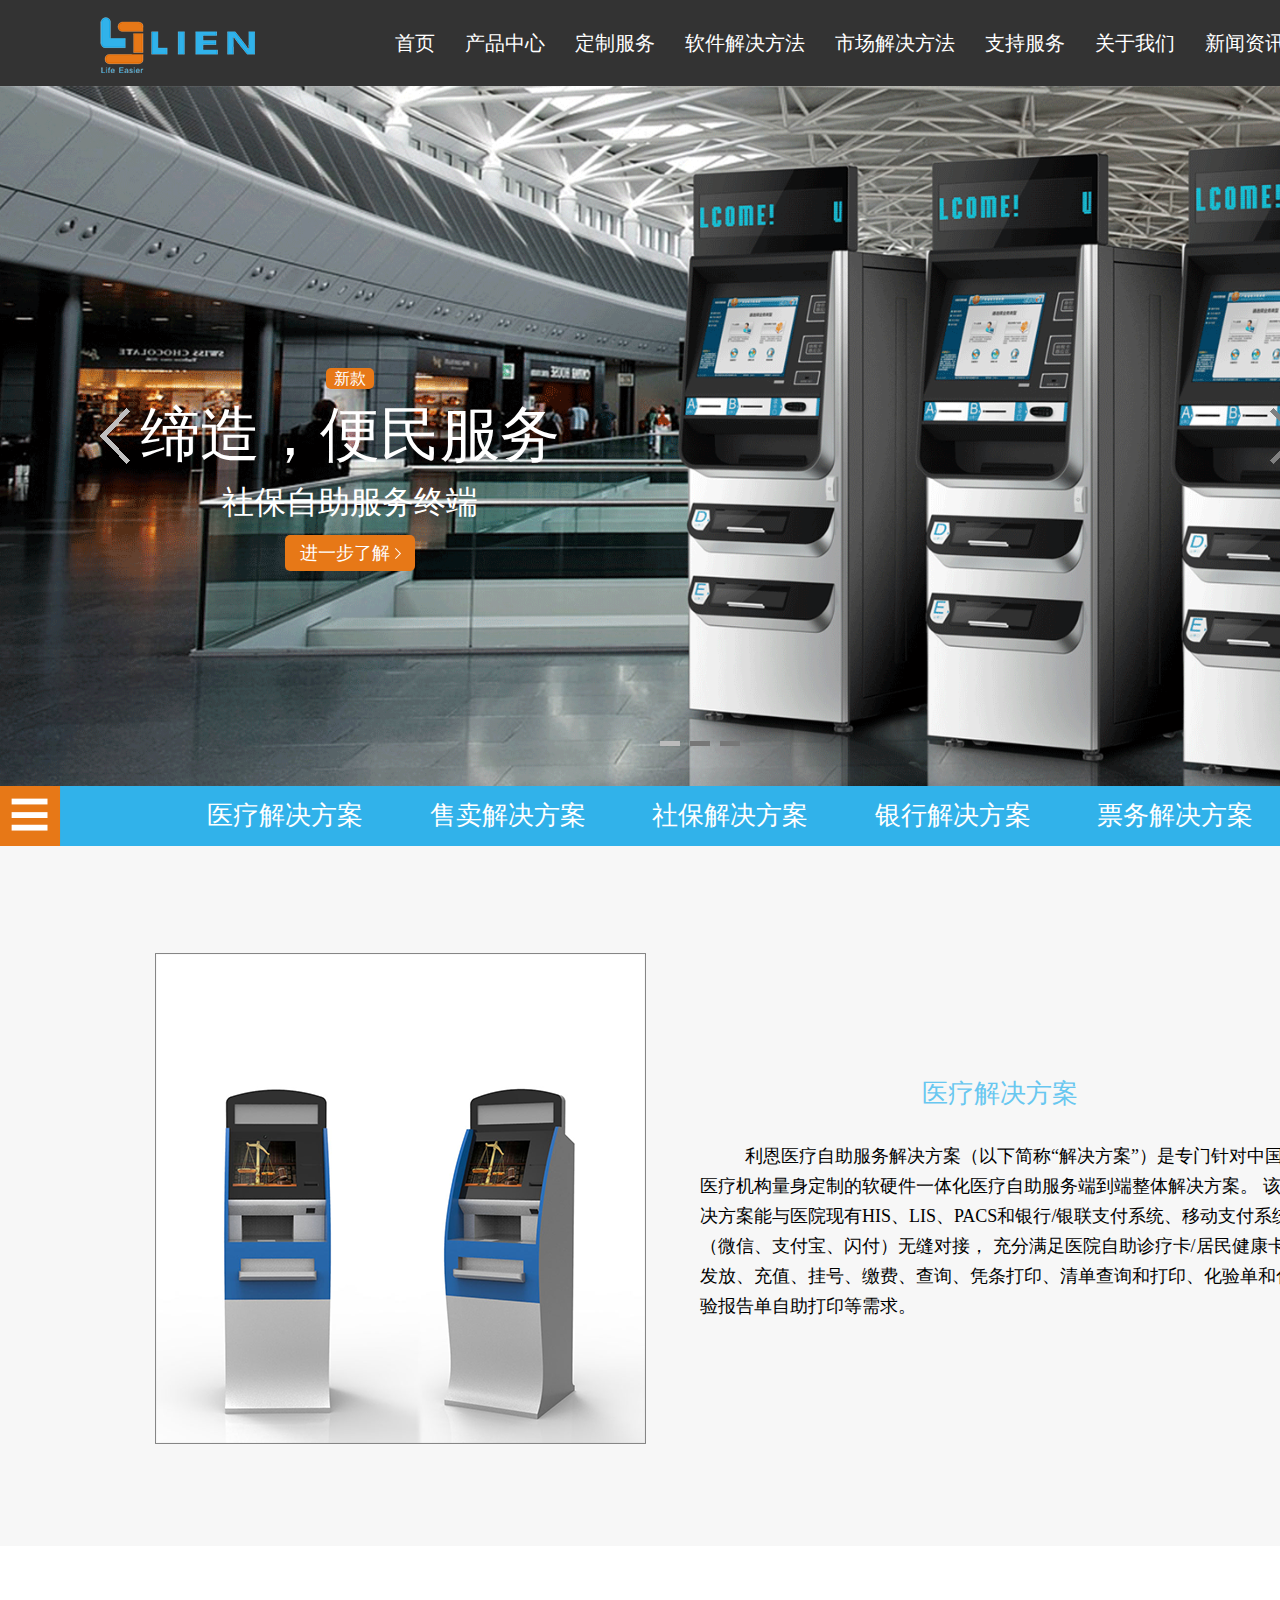
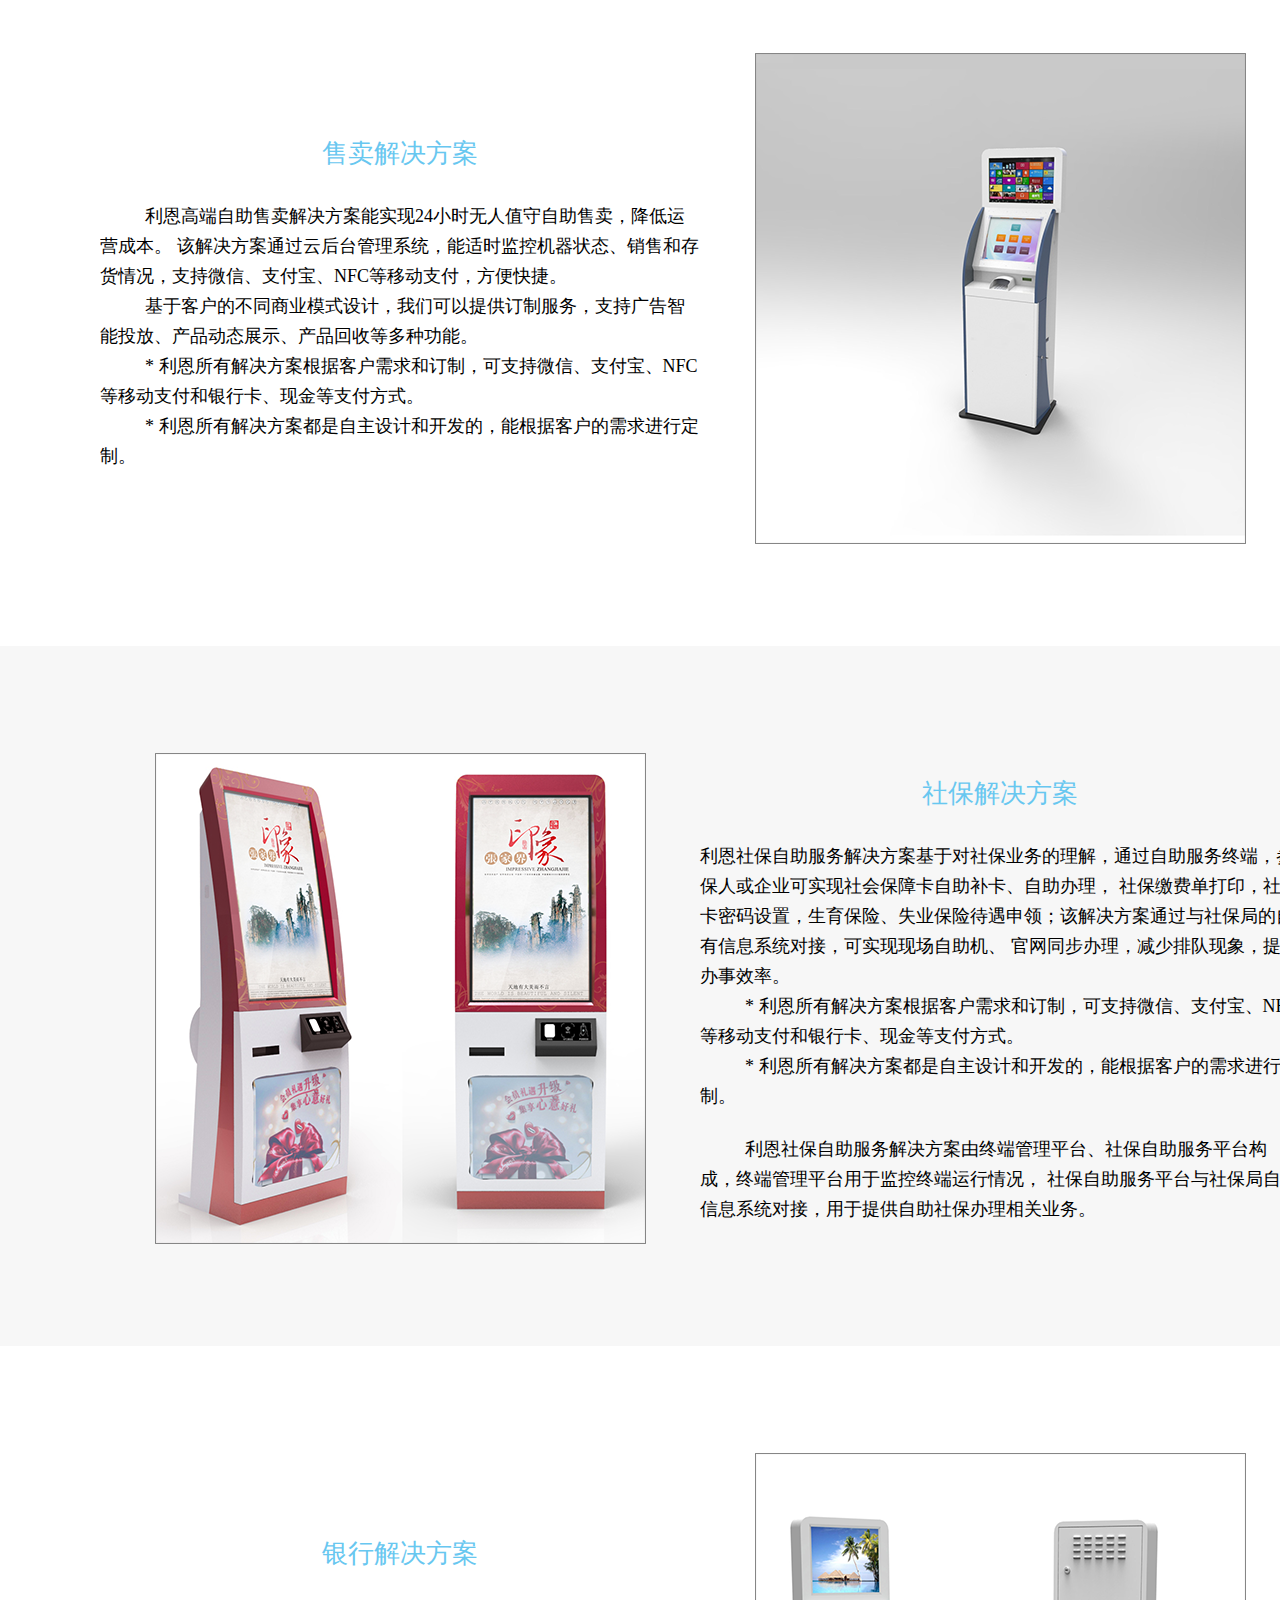
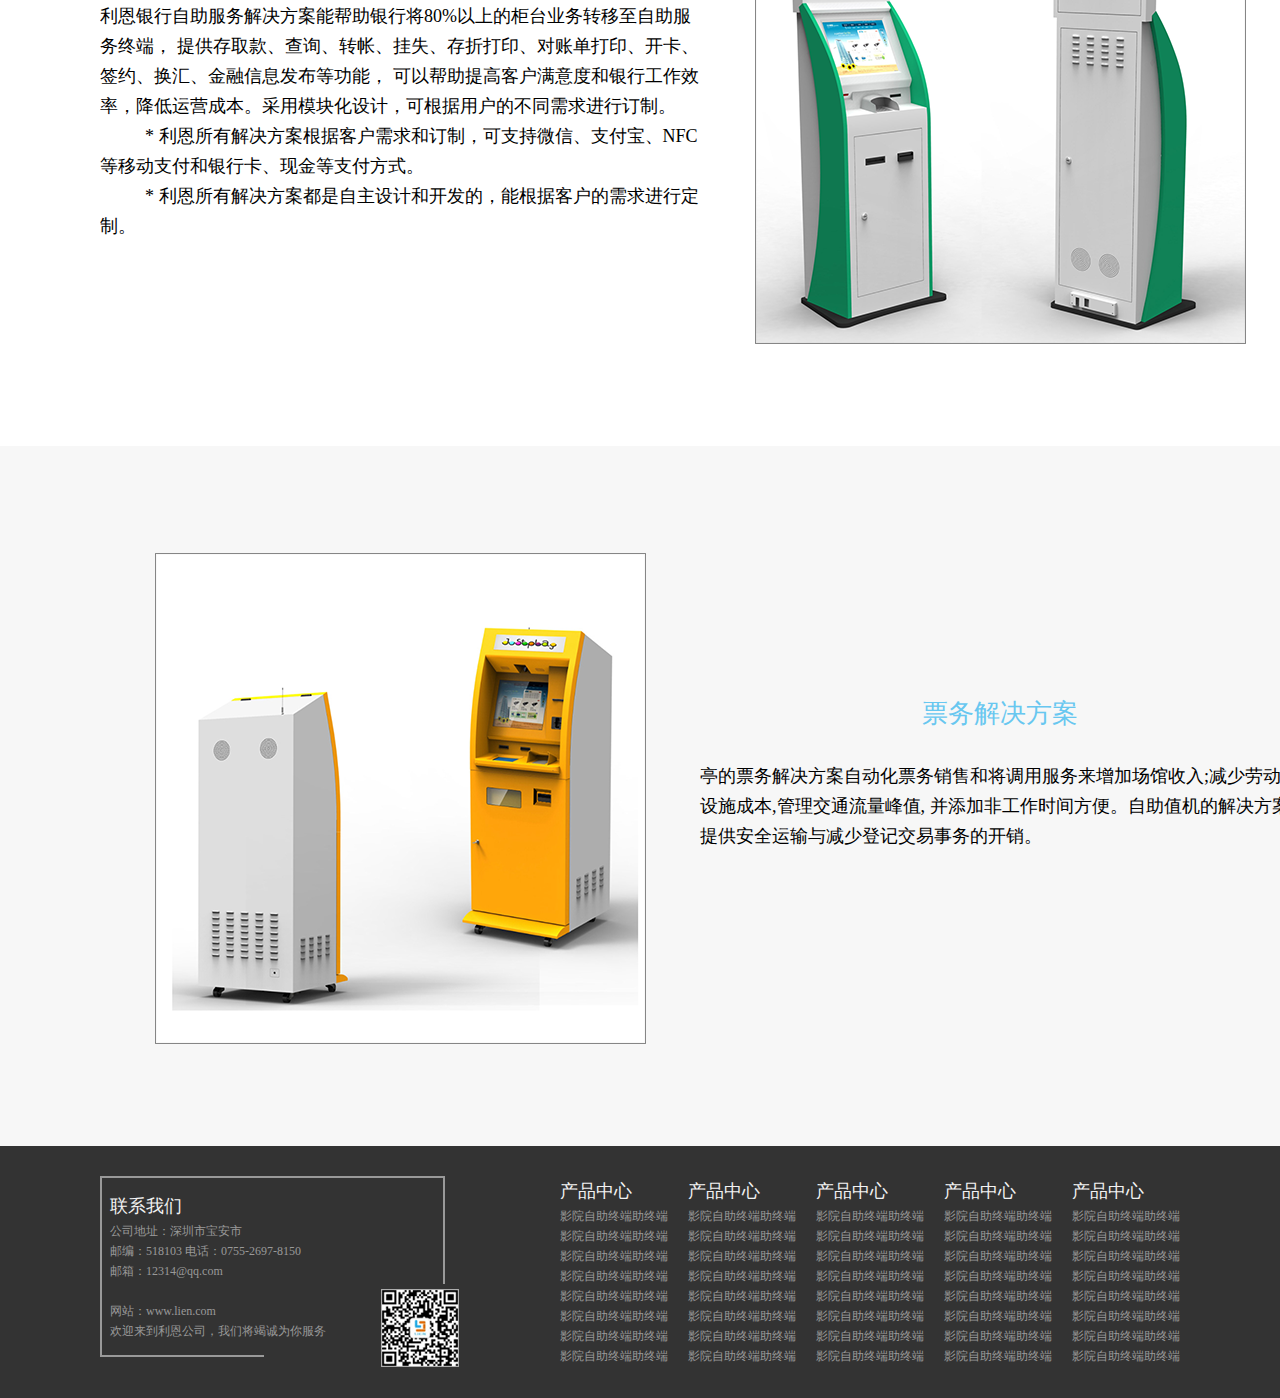
<file: marketsolutions.html>
<!DOCTYPE html>
<html lang="en">
<head>
    <meta charset="UTF-8">
    <title>市场解决方案</title>
    <link rel="stylesheet" href="css/lien.css">
    <script src="js/lien.js"></script>
</head>
<body>
<script src="js/header.js"></script>
<section>
    <div class="xiaonav">
        <img src="images/btn_02.png" alt="" style="float: left;height: 60px">
        <span>
            <a href="#one">医疗解决方案</a>
        </span>
        <span>
            <a href="#two">售卖解决方案</a>
        </span>
        <span>
            <a href="#three">社保解决方案</a>
        </span>
        <span>
            <a href="#four">银行解决方案</a>
        </span>
        <span>
            <a href="#five">票务解决方案</a>
        </span>
    </div>
    <!--页面主题内容部分-->
    <div class="zt_one">
        <div class="one">
            <div class="one_left">
                <a name="one"></a>
                <img src="images/shichang1.png">
            </div>
            <div class="one_right">
                <h1>医疗解决方案</h1>
                <p>
                    利恩医疗自助服务解决方案（以下简称“解决方案”）是专门针对中国医疗机构量身定制的软硬件一体化医疗自助服务端到端整体解决方案。
                    该解决方案能与医院现有HIS、LIS、PACS和银行/银联支付系统、移动支付系统（微信、支付宝、闪付）无缝对接，
                    充分满足医院自助诊疗卡/居民健康卡发放、充值、挂号、缴费、查询、凭条打印、清单查询和打印、化验单和化验报告单自助打印等需求。
                </p>
            </div>
        </div>
    </div>
    <div class="zt_two">
        <div class="two">
            <div class="two_left">
                <h1>售卖解决方案</h1>
                <span>
                利恩高端自助售卖解决方案能实现24小时无人值守自助售卖，降低运营成本。
                该解决方案通过云后台管理系统，能适时监控机器状态、销售和存货情况，支持微信、支付宝、NFC等移动支付，方便快捷。
                </span>
                <p>
                    基于客户的不同商业模式设计，我们可以提供订制服务，支持广告智能投放、产品动态展示、产品回收等多种功能。
                </p>
                <p>
                    * 利恩所有解决方案根据客户需求和订制，可支持微信、支付宝、NFC等移动支付和银行卡、现金等支付方式。
                </p>
                <p>
                    * 利恩所有解决方案都是自主设计和开发的，能根据客户的需求进行定制。
                </p>
            </div>
            <div class="two_right">
                <a name="two"></a>
                <img src="images/shichang2.png">
            </div>
        </div>
    </div>
    <div class="zt_three">
        <div class="three">
            <div class="three_left">
                <a name="three"></a>
                <img src="images/shichang3.png">
            </div>
            <div class="three_right">
                <h1>社保解决方案</h1>
                <span>
                    利恩社保自助服务解决方案基于对社保业务的理解，通过自助服务终端，参保人或企业可实现社会保障卡自助补卡、自助办理，
                    社保缴费单打印，社保卡密码设置，生育保险、失业保险待遇申领；该解决方案通过与社保局的自有信息系统对接，可实现现场自助机、
                    官网同步办理，减少排队现象，提高办事效率。
                </span>
                <p>
                    * 利恩所有解决方案根据客户需求和订制，可支持微信、支付宝、NFC等移动支付和银行卡、现金等支付方式。
                </p>
                <p>
                    * 利恩所有解决方案都是自主设计和开发的，能根据客户的需求进行定制。
                </p>
                <p></p>
                <p>
                    利恩社保自助服务解决方案由终端管理平台、社保自助服务平台构成，终端管理平台用于监控终端运行情况，
                    社保自助服务平台与社保局自有信息系统对接，用于提供自助社保办理相关业务。
                </p>
            </div>
        </div>
    </div>
    <div class="zt_four">
        <div class="four">
            <div class="four_left">
                <h1>银行解决方案</h1>
                <span>
                    利恩银行自助服务解决方案能帮助银行将80%以上的柜台业务转移至自助服务终端，
                    提供存取款、查询、转帐、挂失、存折打印、对账单打印、开卡、签约、换汇、金融信息发布等功能，
                    可以帮助提高客户满意度和银行工作效率，降低运营成本。采用模块化设计，可根据用户的不同需求进行订制。
                </span>
                <p>
                    * 利恩所有解决方案根据客户需求和订制，可支持微信、支付宝、NFC等移动支付和银行卡、现金等支付方式。
                </p>
                <p>
                    * 利恩所有解决方案都是自主设计和开发的，能根据客户的需求进行定制。
                </p>
            </div>
            <div class="four_right">
                <a name="four"></a>
                <img src="images/shichang4.png">
            </div>
        </div>
    </div>
    <div class="zt_five">
        <div class="five">
            <div class="five_left">
                <a name="five"></a>
                <img src="images/shichang5.png">
            </div>
            <div class="five_right">
                <h1>票务解决方案</h1>
                <p>
                    亭的票务解决方案自动化票务销售和将调用服务来增加场馆收入;减少劳动/设施成本,管理交通流量峰值,
                    并添加非工作时间方便。自助值机的解决方案提供安全运输与减少登记交易事务的开销。
                </p>
            </div>
        </div>
    </div>
</section>
<script src="js/footer.js"></script>
</body>
</html>
</file>
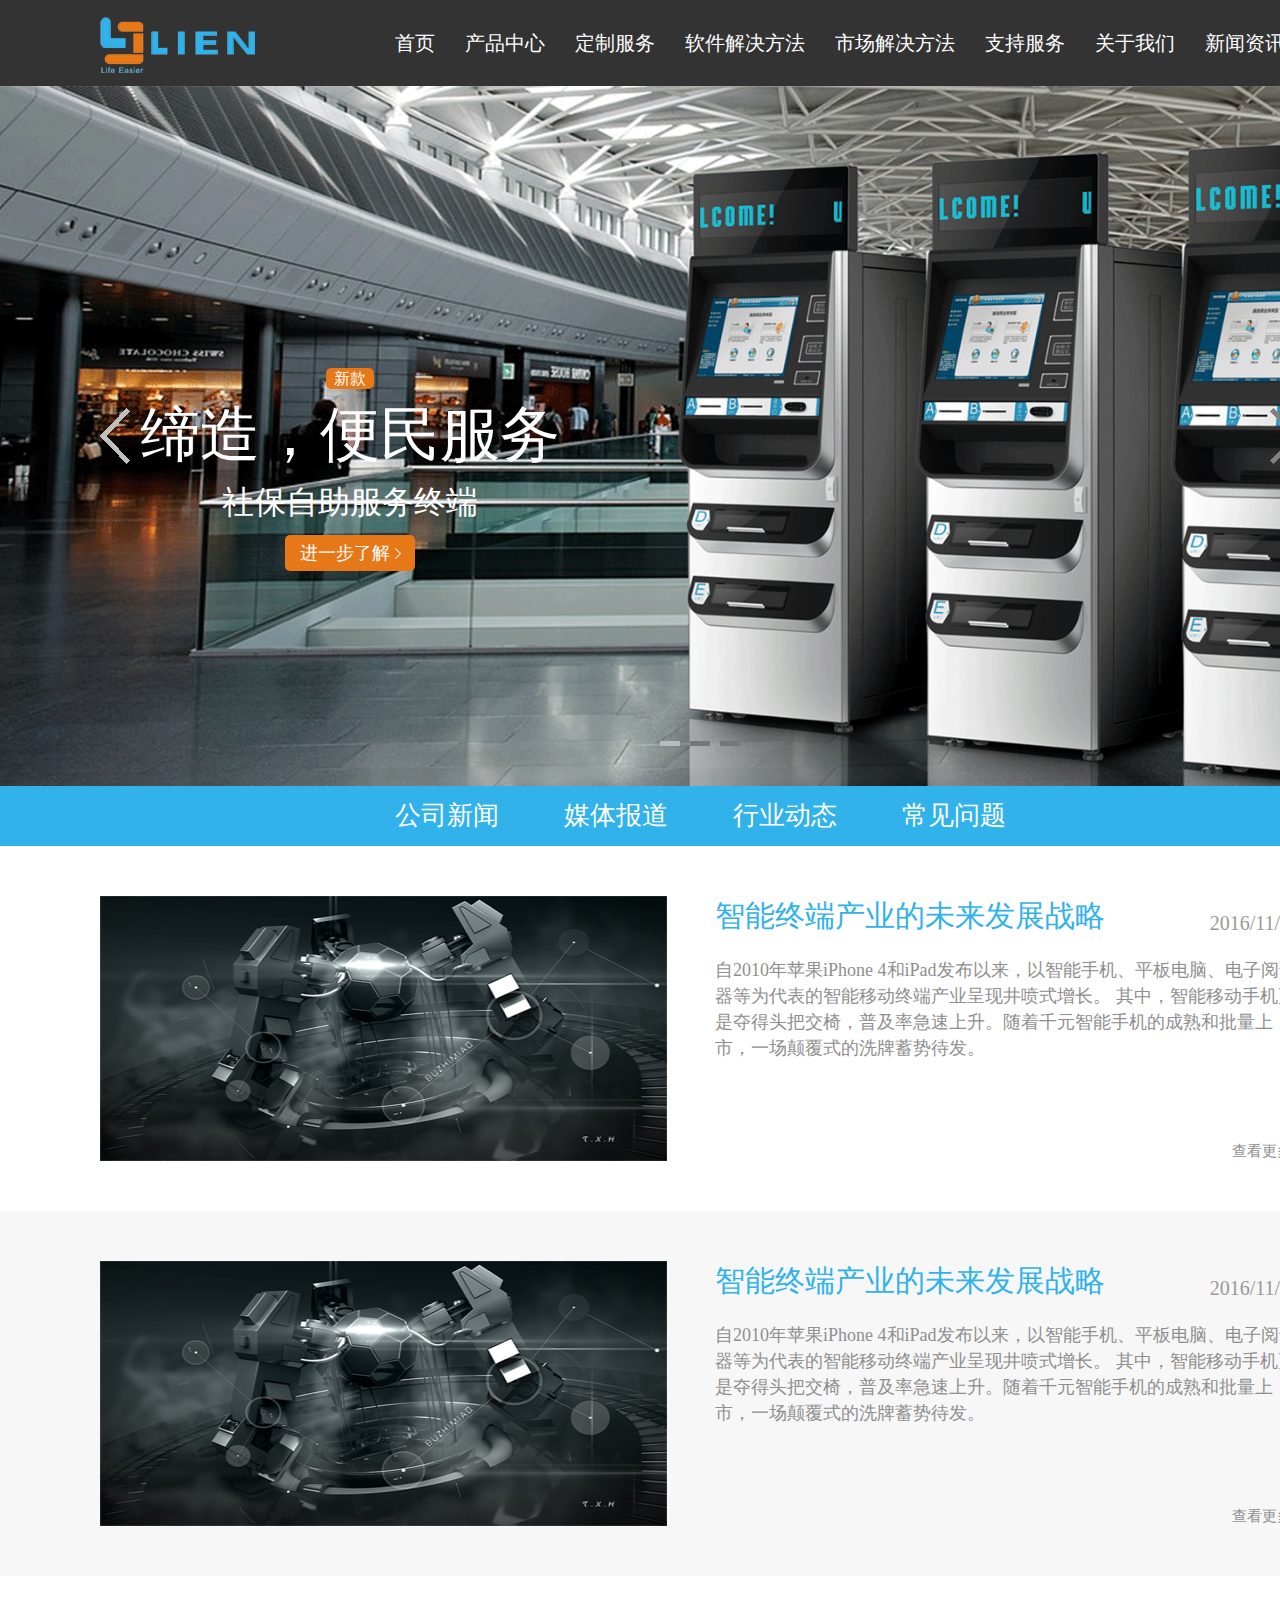
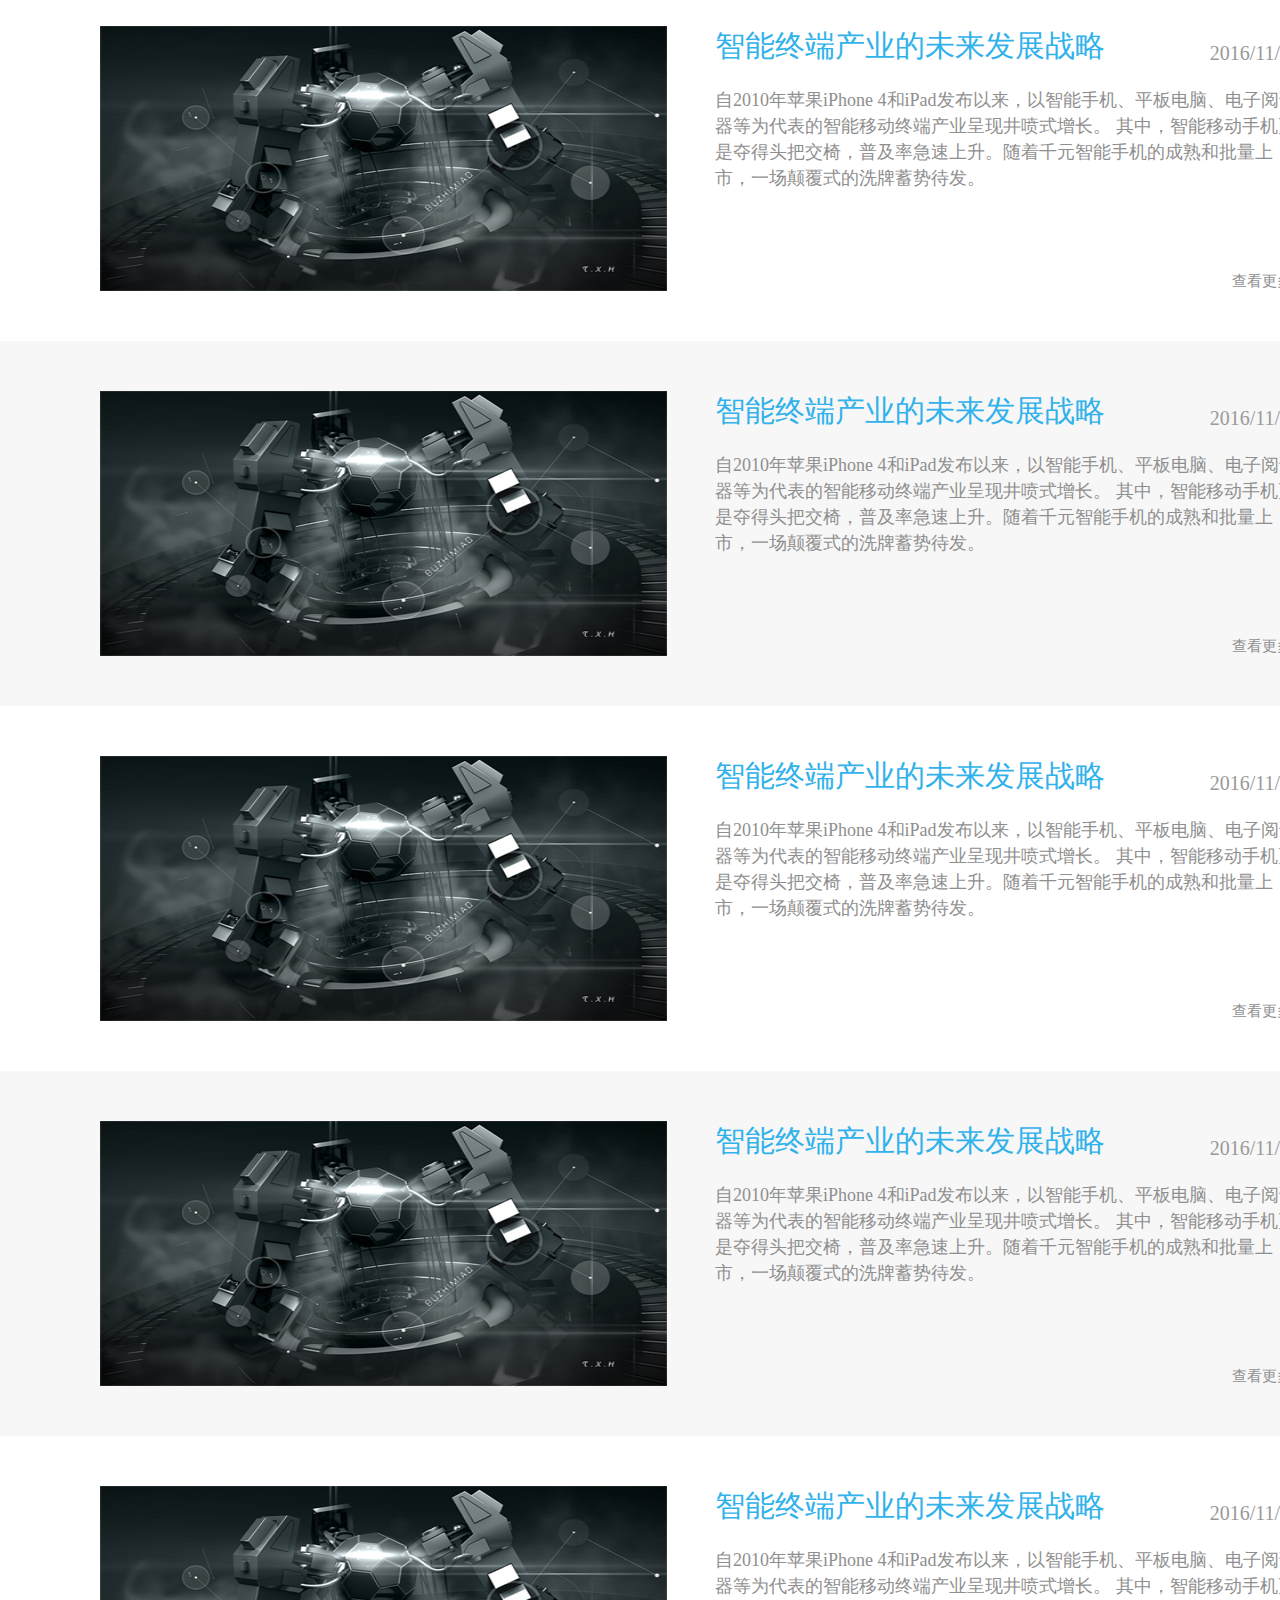
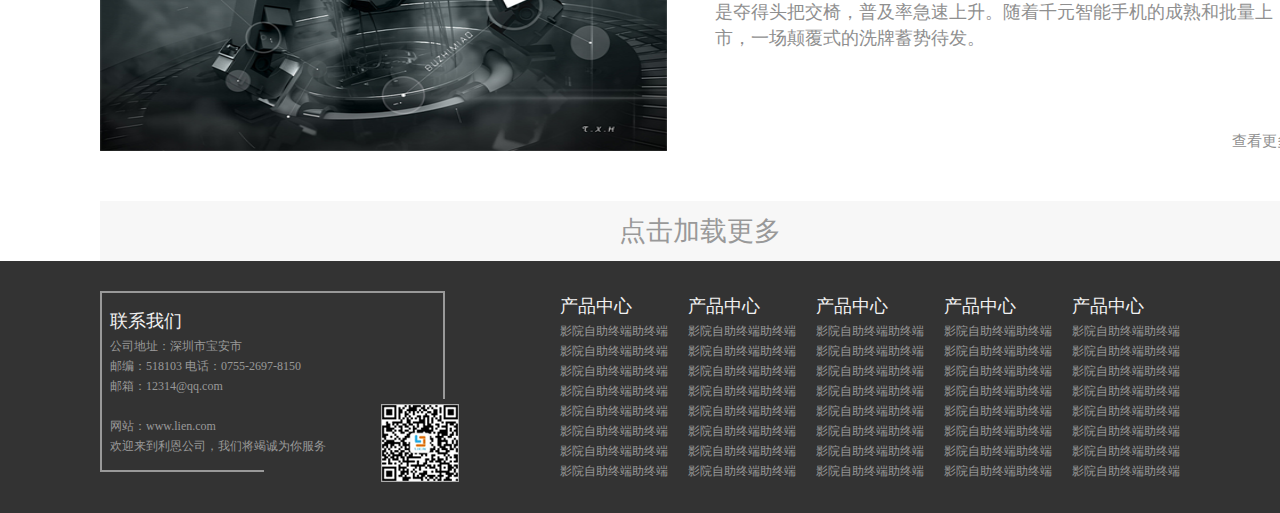
<file: news1.html>
<!DOCTYPE HTML PUBLIC "-//W3C//DTD HTML 4.01//EN" "http://www.w3.org/TR/html4/strict.dtd">
<html lang="en">
<head>
	<meta http-equiv="Content-Type" content="text/html;charset=UTF-8">
	<title>新闻</title>
	<link rel="stylesheet" href="css/lien.css">
    <script src="js/lien.js"></script>
</head>
<body>
    <script src="js/header.js"></script>
    <section>
    	<ul class="xiaonav">
    		<span>公司新闻</span>
    		<span>媒体报道</span>
    		<span>行业动态</span>
    		<span>常见问题</span>
    	</ul>
        <div class="write">
            <span><img src="images/ns_01.png" alt="" class="tu"></span>
            <div class="news_right_nr">
            	<h2>智能终端产业的未来发展战略</h2>
            	<span class="sj">2016/11/12</span>
            	<p>
            	          自2010年苹果iPhone 4和iPad发布以来，以智能手机、平板电脑、电子阅读器等为代表的智能移动终端产业呈现井喷式增长。
            	           其中，智能移动手机更是夺得头把交椅，普及率急速上升。随着千元智能手机的成熟和批量上市，一场颠覆式的洗牌蓄势待发。
            	</p>
            	<a href="news2.html" class="lianjie">查看更多></a>
            </div>
        </div>
        <div class="hui">
        	<div class="write">
            <span><img src="images/ns_01.png" alt="" class="tu"></span>
            <div class="news_right_nr">
            	<h2>智能终端产业的未来发展战略</h2>
            	<span class="sj">2016/11/12</span>
            	<p>
            	          自2010年苹果iPhone 4和iPad发布以来，以智能手机、平板电脑、电子阅读器等为代表的智能移动终端产业呈现井喷式增长。
            	           其中，智能移动手机更是夺得头把交椅，普及率急速上升。随着千元智能手机的成熟和批量上市，一场颠覆式的洗牌蓄势待发。
            	</p>
            	<a href="news2.html" class="lianjie">查看更多></a>
            </div>
        </div>
        </div>
        <div class="write">
            <span><img src="images/ns_01.png" alt="" class="tu"></span>
            <div class="news_right_nr">
            	<h2>智能终端产业的未来发展战略</h2>
            	<span class="sj">2016/11/12</span>
            	<p>
            	          自2010年苹果iPhone 4和iPad发布以来，以智能手机、平板电脑、电子阅读器等为代表的智能移动终端产业呈现井喷式增长。
            	           其中，智能移动手机更是夺得头把交椅，普及率急速上升。随着千元智能手机的成熟和批量上市，一场颠覆式的洗牌蓄势待发。
            	</p>
            	<a href="news2.html" class="lianjie">查看更多></a>
            </div>
        </div>
        <div class="hui">
        	<div class="write">
            <span><img src="images/ns_01.png" alt="" class="tu"></span>
            <div class="news_right_nr">
            	<h2>智能终端产业的未来发展战略</h2>
            	<span class="sj">2016/11/12</span>
            	<p>
            	          自2010年苹果iPhone 4和iPad发布以来，以智能手机、平板电脑、电子阅读器等为代表的智能移动终端产业呈现井喷式增长。
            	           其中，智能移动手机更是夺得头把交椅，普及率急速上升。随着千元智能手机的成熟和批量上市，一场颠覆式的洗牌蓄势待发。
            	</p>
            	<a href="news2.html" class="lianjie">查看更多></a>
            </div>
        </div>
        </div>
        <div class="write">
            <span><img src="images/ns_01.png" alt="" class="tu"></span>
            <div class="news_right_nr">
            	<h2>智能终端产业的未来发展战略</h2>
            	<span class="sj">2016/11/12</span>
            	<p>
            	          自2010年苹果iPhone 4和iPad发布以来，以智能手机、平板电脑、电子阅读器等为代表的智能移动终端产业呈现井喷式增长。
            	           其中，智能移动手机更是夺得头把交椅，普及率急速上升。随着千元智能手机的成熟和批量上市，一场颠覆式的洗牌蓄势待发。
            	</p>
            	<a href="news2.html" class="lianjie">查看更多></a>
            </div>
        </div>
        <div class="hui">
        	<div class="write">
                <span><img src="images/ns_01.png" alt="" class="tu"></span>
                <div class="news_right_nr">
            	   <h2>智能终端产业的未来发展战略</h2>
            	   <span class="sj">2016/11/12</span>
            	   <p>
            	          自2010年苹果iPhone 4和iPad发布以来，以智能手机、平板电脑、电子阅读器等为代表的智能移动终端产业呈现井喷式增长。
            	           其中，智能移动手机更是夺得头把交椅，普及率急速上升。随着千元智能手机的成熟和批量上市，一场颠覆式的洗牌蓄势待发。
            	   </p>
            	   <a href="news2.html" class="lianjie">查看更多></a>
                </div>
            </div>
        </div>
        <div class="write">
            <span><img src="images/ns_01.png" alt="" class="tu"></span>
            <div class="news_right_nr">
            	<h2>智能终端产业的未来发展战略</h2>
            	<span class="sj">2016/11/12</span>
            	<p>
            	          自2010年苹果iPhone 4和iPad发布以来，以智能手机、平板电脑、电子阅读器等为代表的智能移动终端产业呈现井喷式增长。
            	           其中，智能移动手机更是夺得头把交椅，普及率急速上升。随着千元智能手机的成熟和批量上市，一场颠覆式的洗牌蓄势待发。
            	</p>
            	<a href="news2.html" class="lianjie">查看更多></a>
            </div>
        </div>
        <div style="margin-top: 50px;">
        	<div id="jiazai">点击加载更多</div>
        </div>
    </section>
    <script src="js/footer.js"></script>
</body>
</html>
</file>
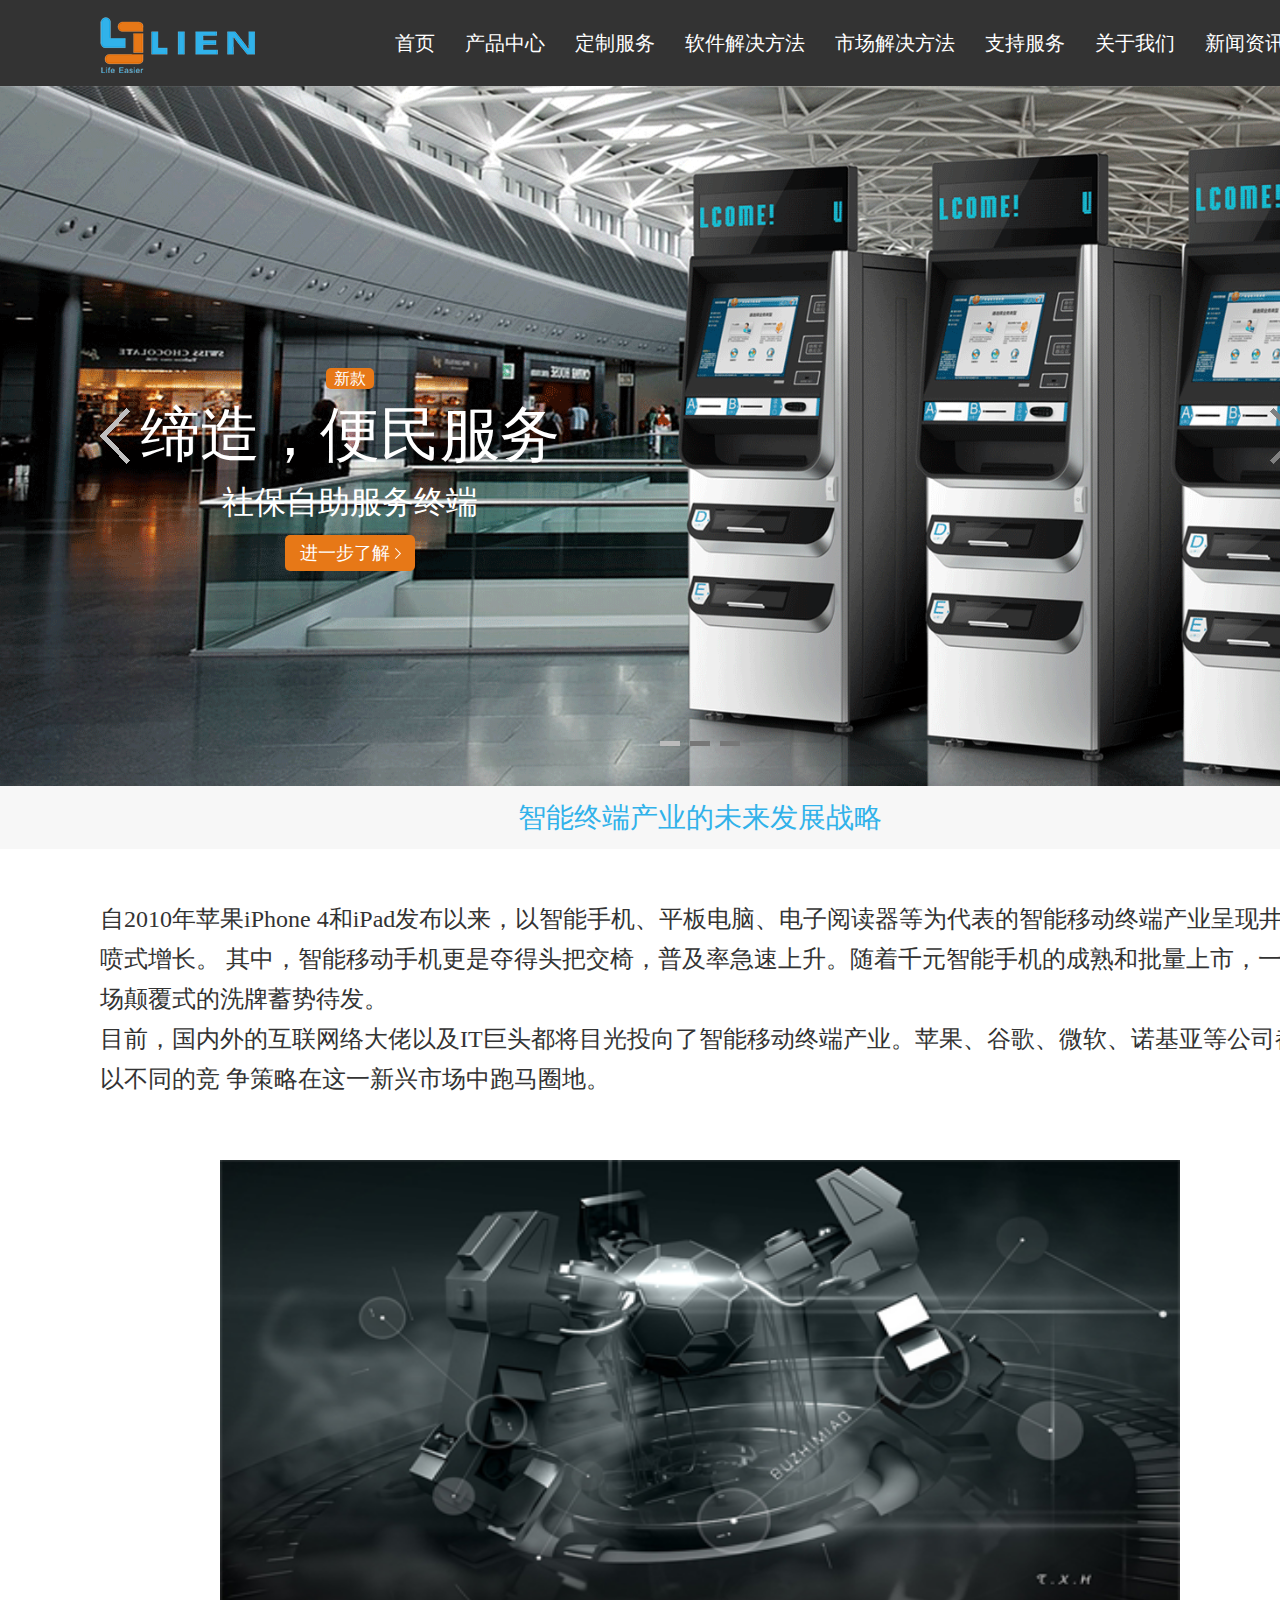
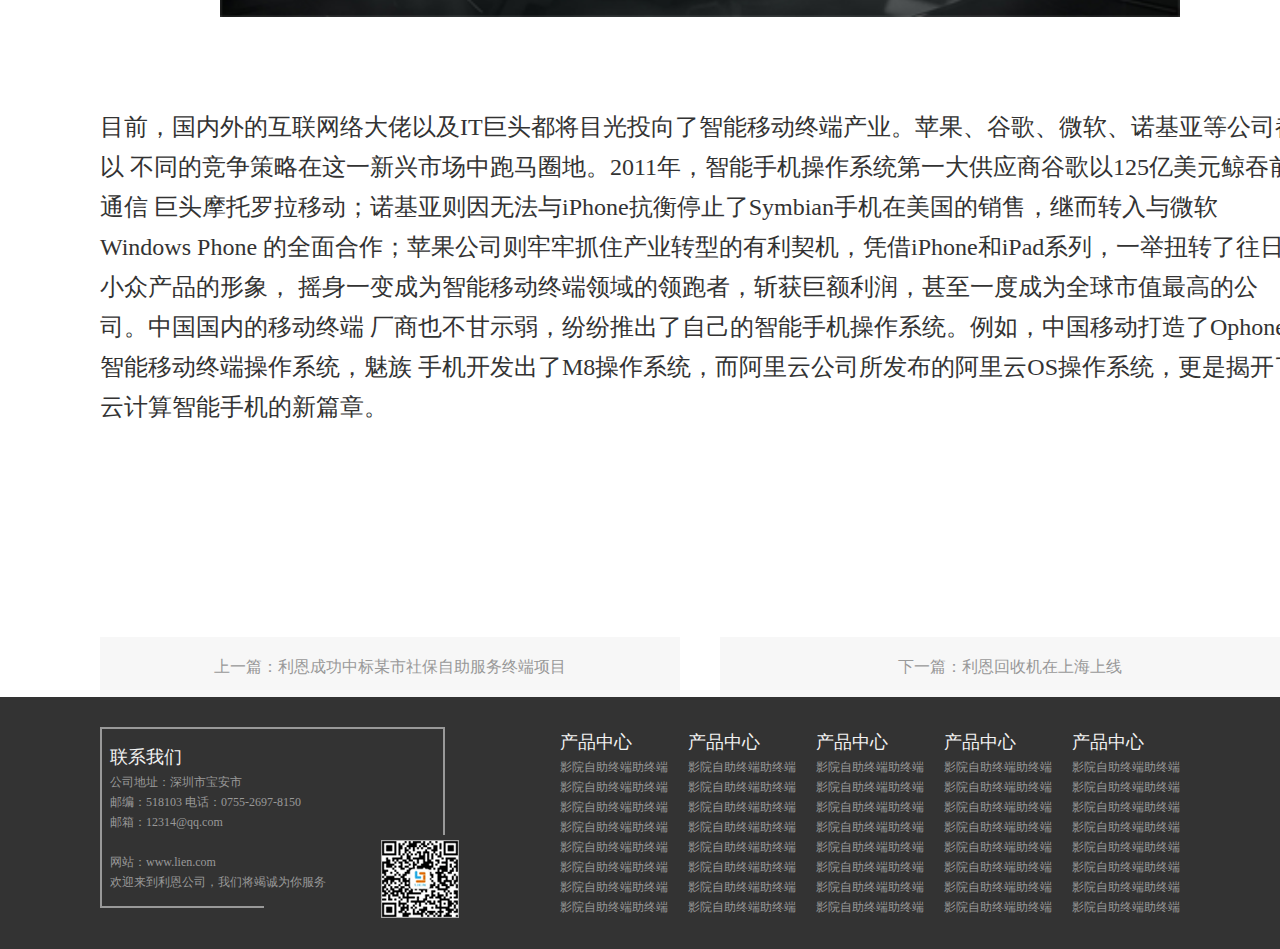
<file: news2.html>
<!DOCTYPE html>
<html lang="en">
<head>
    <meta charset="UTF-8">
    <title>新闻</title>
    <link rel="stylesheet" href="css/lien.css">
    <script src="js/lien.js"></script>
</head>
<body>
<script src="js/header.js"></script>
    <section>
        <div id="it">智能终端产业的未来发展战略</div>
        <div id="it_content">
            <p>
                自2010年苹果iPhone 4和iPad发布以来，以智能手机、平板电脑、电子阅读器等为代表的智能移动终端产业呈现井喷式增长。
                其中，智能移动手机更是夺得头把交椅，普及率急速上升。随着千元智能手机的成熟和批量上市，一场颠覆式的洗牌蓄势待发。
            </p>
            <p>
                目前，国内外的互联网络大佬以及IT巨头都将目光投向了智能移动终端产业。苹果、谷歌、微软、诺基亚等公司都以不同的竞
                争策略在这一新兴市场中跑马圈地。
            </p>
        </div>
        <div id="news_tu_01">
            <img src="images/ns_01.png" style="width: 100%;height: 100%"/>
        </div>
        <div id="it_content_2">
            目前，国内外的互联网络大佬以及IT巨头都将目光投向了智能移动终端产业。苹果、谷歌、微软、诺基亚等公司都以
            不同的竞争策略在这一新兴市场中跑马圈地。2011年，智能手机操作系统第一大供应商谷歌以125亿美元鲸吞前通信
            巨头摩托罗拉移动；诺基亚则因无法与iPhone抗衡停止了Symbian手机在美国的销售，继而转入与微软Windows Phone
            的全面合作；苹果公司则牢牢抓住产业转型的有利契机，凭借iPhone和iPad系列，一举扭转了往日小众产品的形象，
            摇身一变成为智能移动终端领域的领跑者，斩获巨额利润，甚至一度成为全球市值最高的公司。中国国内的移动终端
            厂商也不甘示弱，纷纷推出了自己的智能手机操作系统。例如，中国移动打造了Ophone智能移动终端操作系统，魅族
            手机开发出了M8操作系统，而阿里云公司所发布的阿里云OS操作系统，更是揭开了云计算智能手机的新篇章。
        </div>
        <div id="shangxia">
            <div class="lf"> 上一篇：利恩成功中标某市社保自助服务终端项目 </div>
            <div class="rt"> 下一篇：利恩回收机在上海上线</div>
        </div>
    </section>
    <script src="js/footer.js"></script>
</body>
</html>
</file>
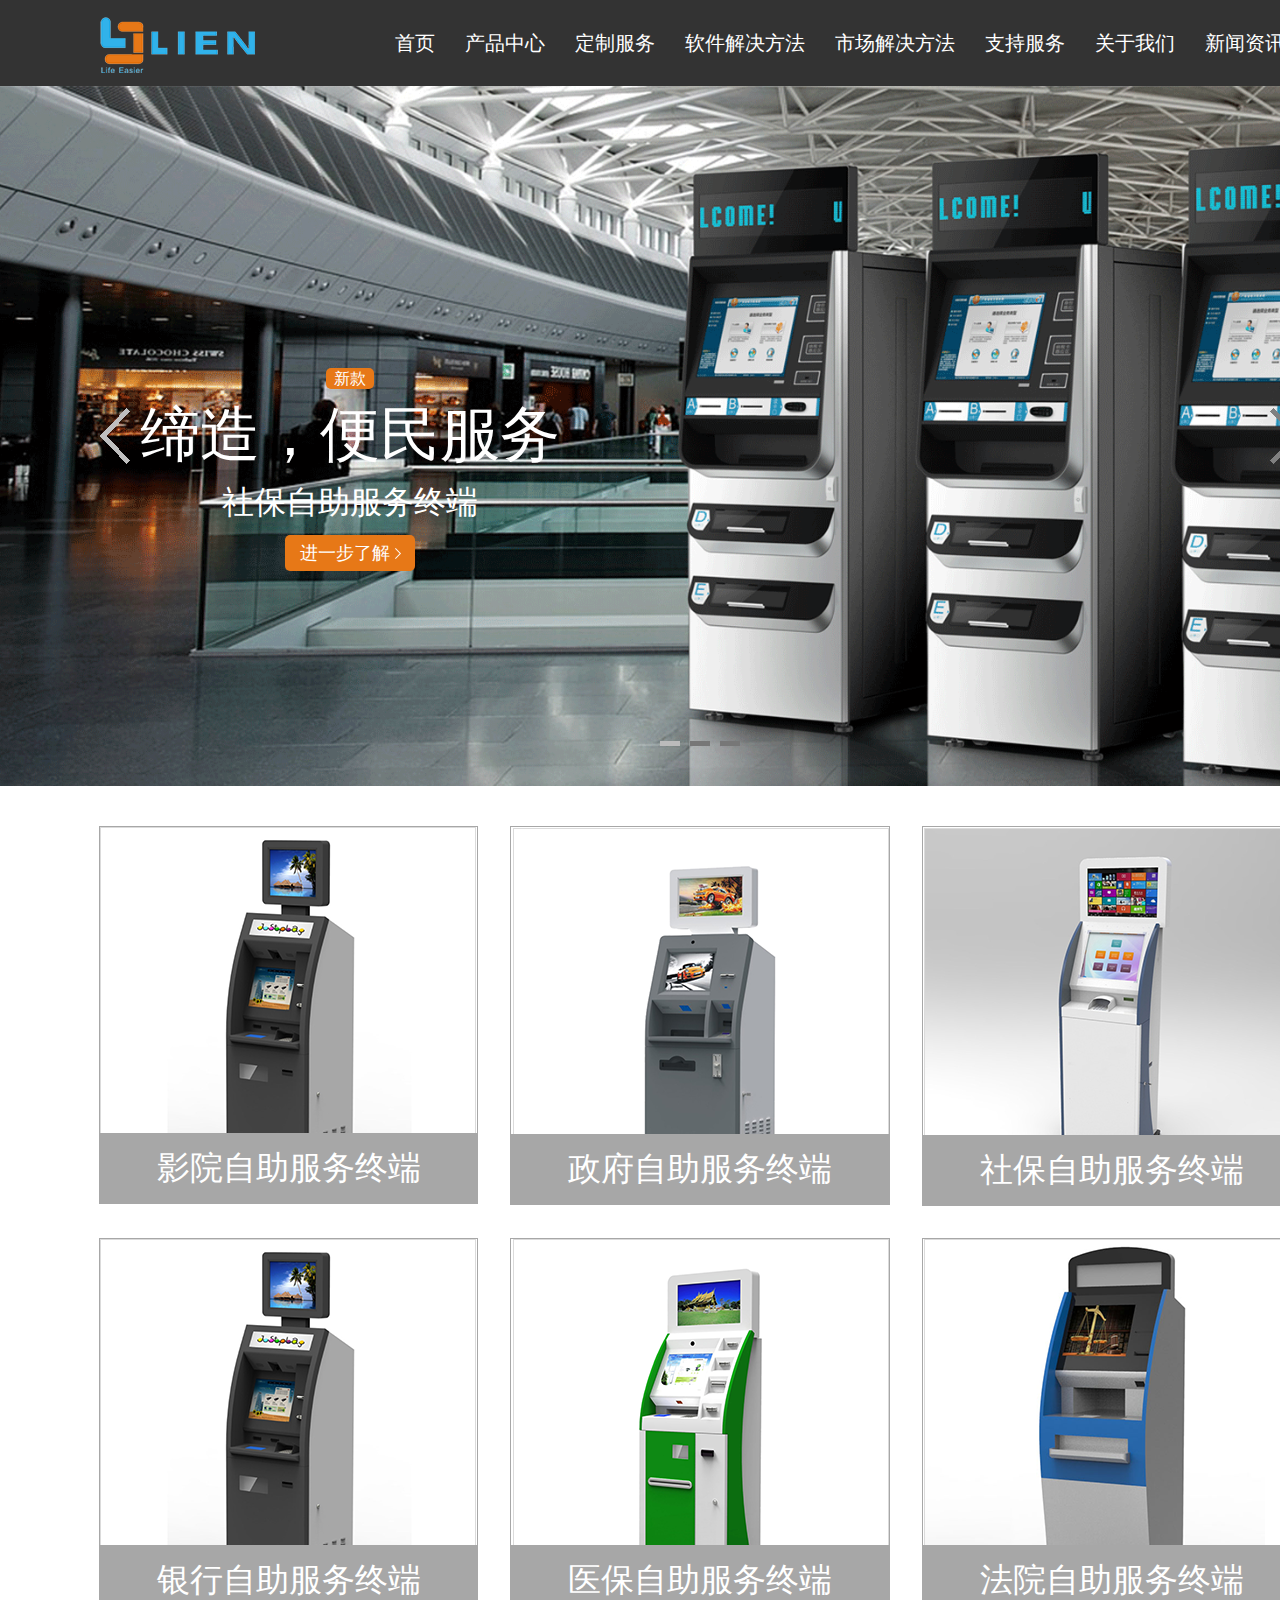
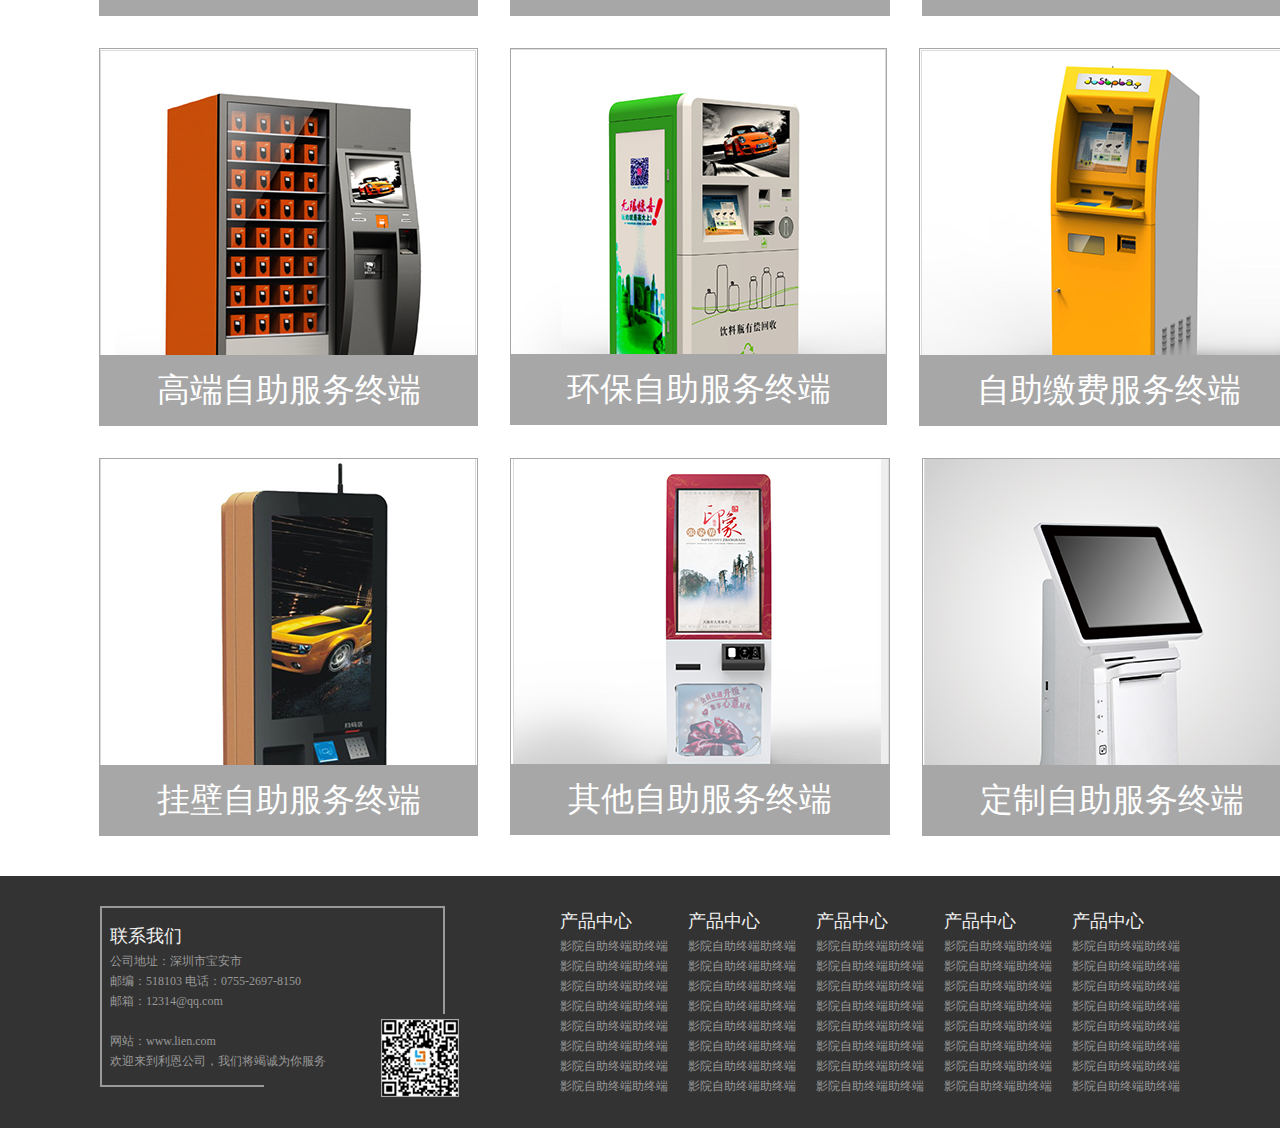
<file: productcenter.html>
<!DOCTYPE HTML PUBLIC "-//W3C//DTD HTML 4.01//EN" "http://www.w3.org/TR/html4/strict.dtd">
<html lang="en">
<head>
	<meta http-equiv="Content-Type" content="text/html;charset=UTF-8">
	<title>产品中心</title>
	<link rel="stylesheet" href="css/lien.css">
    <script src="js/lien.js"></script>
</head>
<body>
<script src="js/header.js"></script>
    <section>
    	<div class="product_content">
    		<ul id="product_list"></ul>
    	</div>
    </section>
<script src="js/footer.js"></script>
<script>
	fProduct();
	fClick($('#product_list li'))
</script>
</body>
</html>
</file>
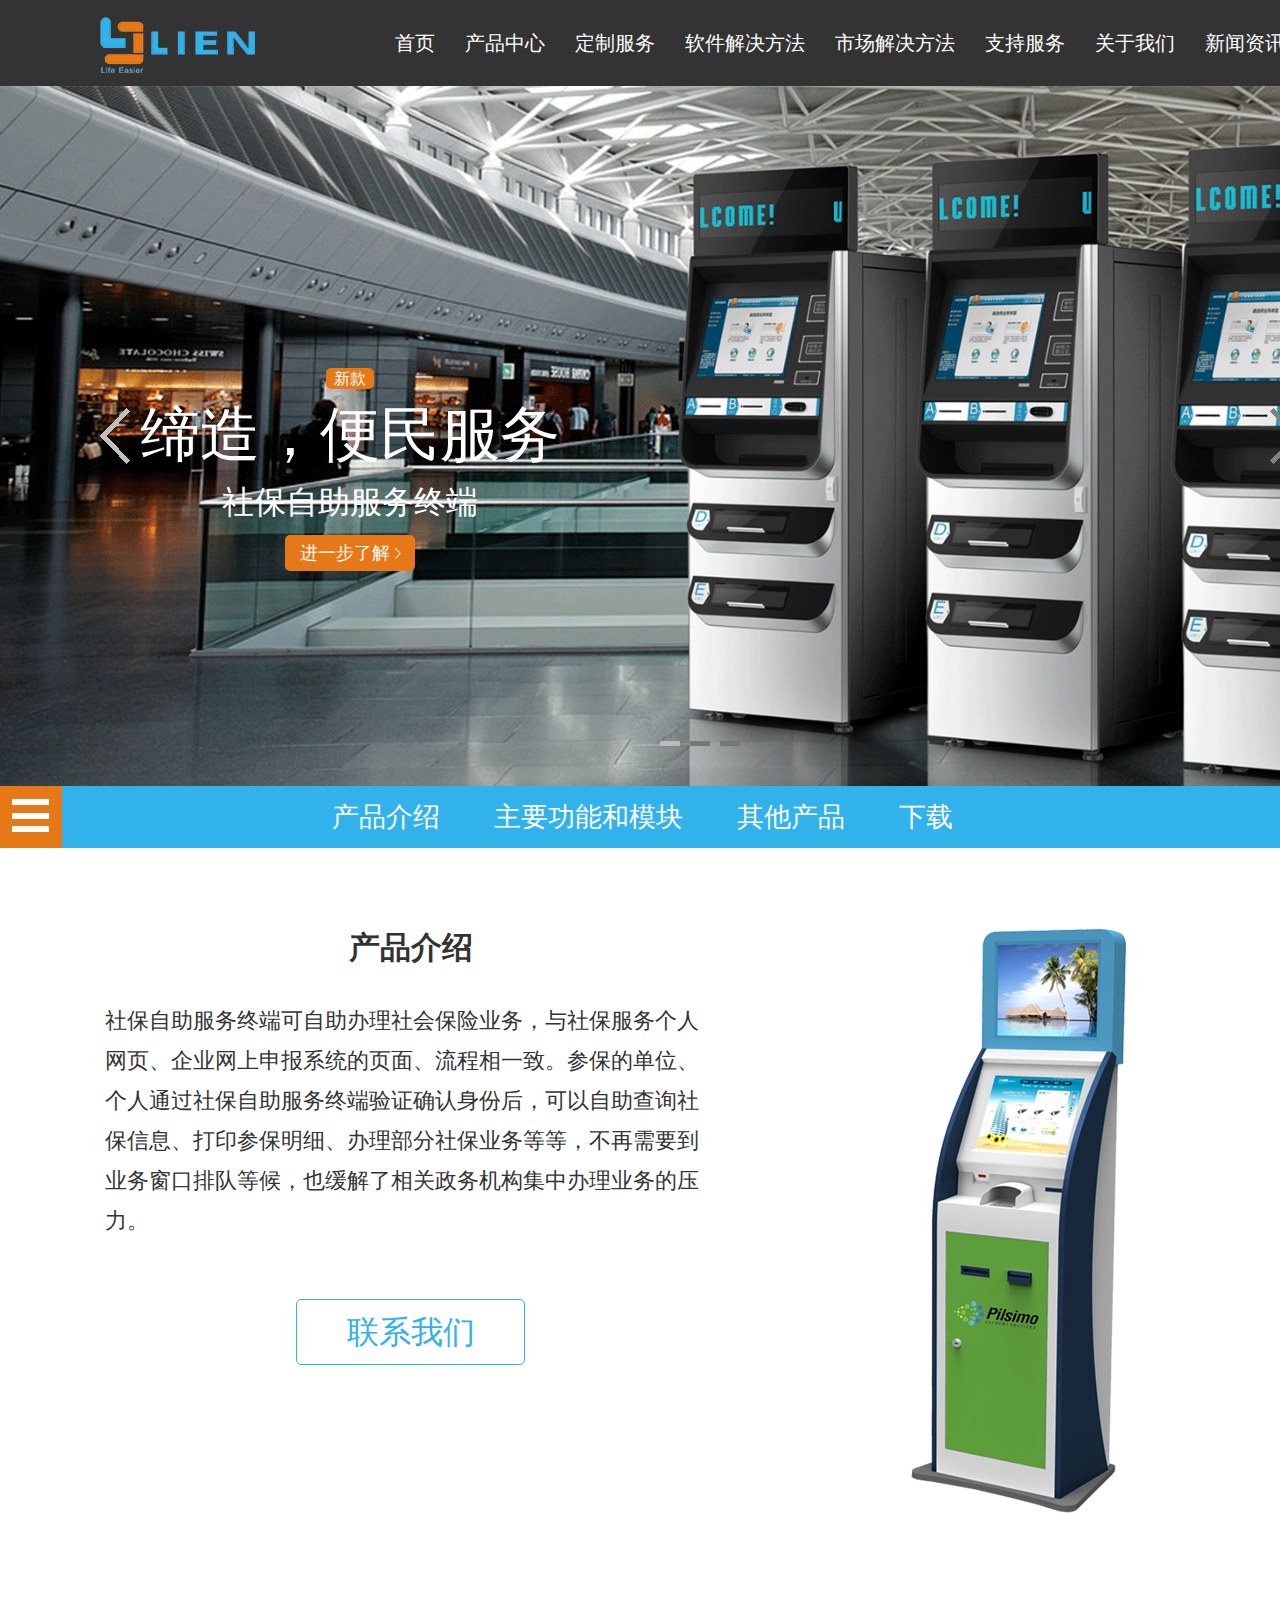
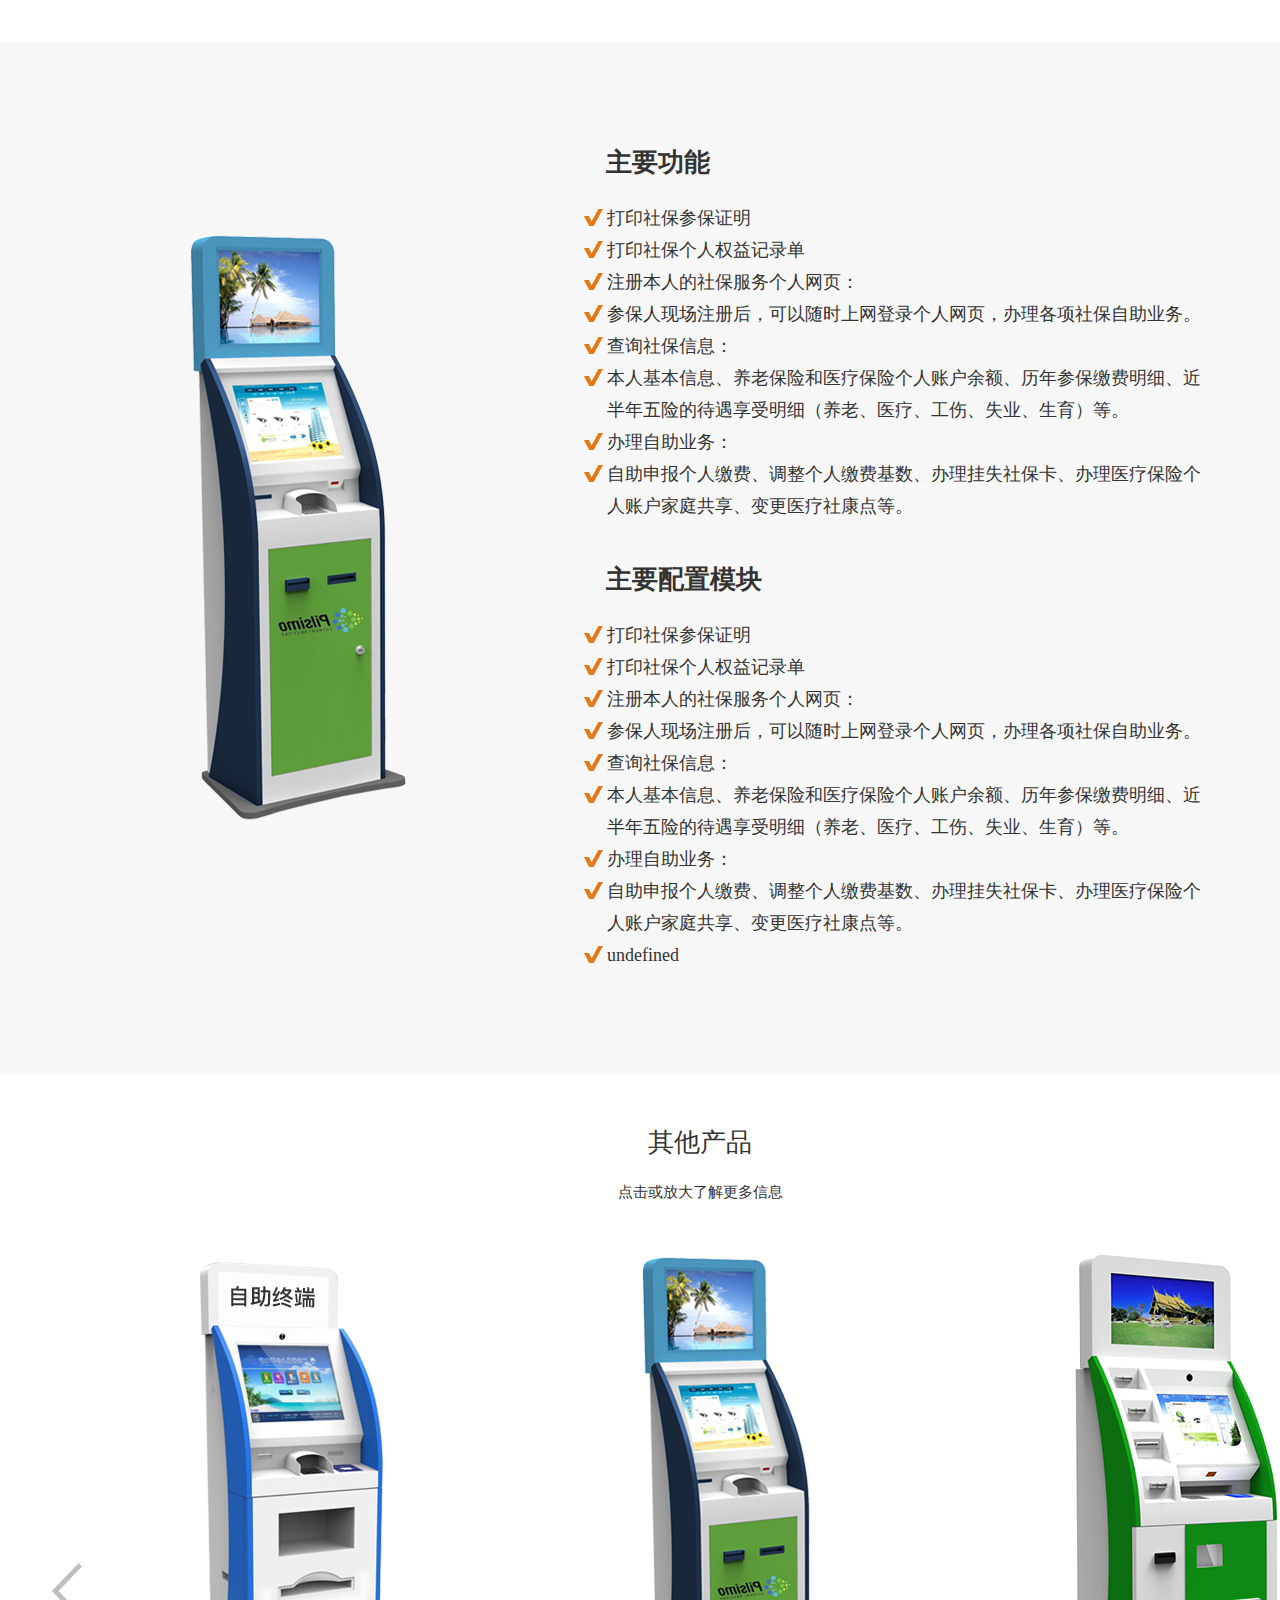
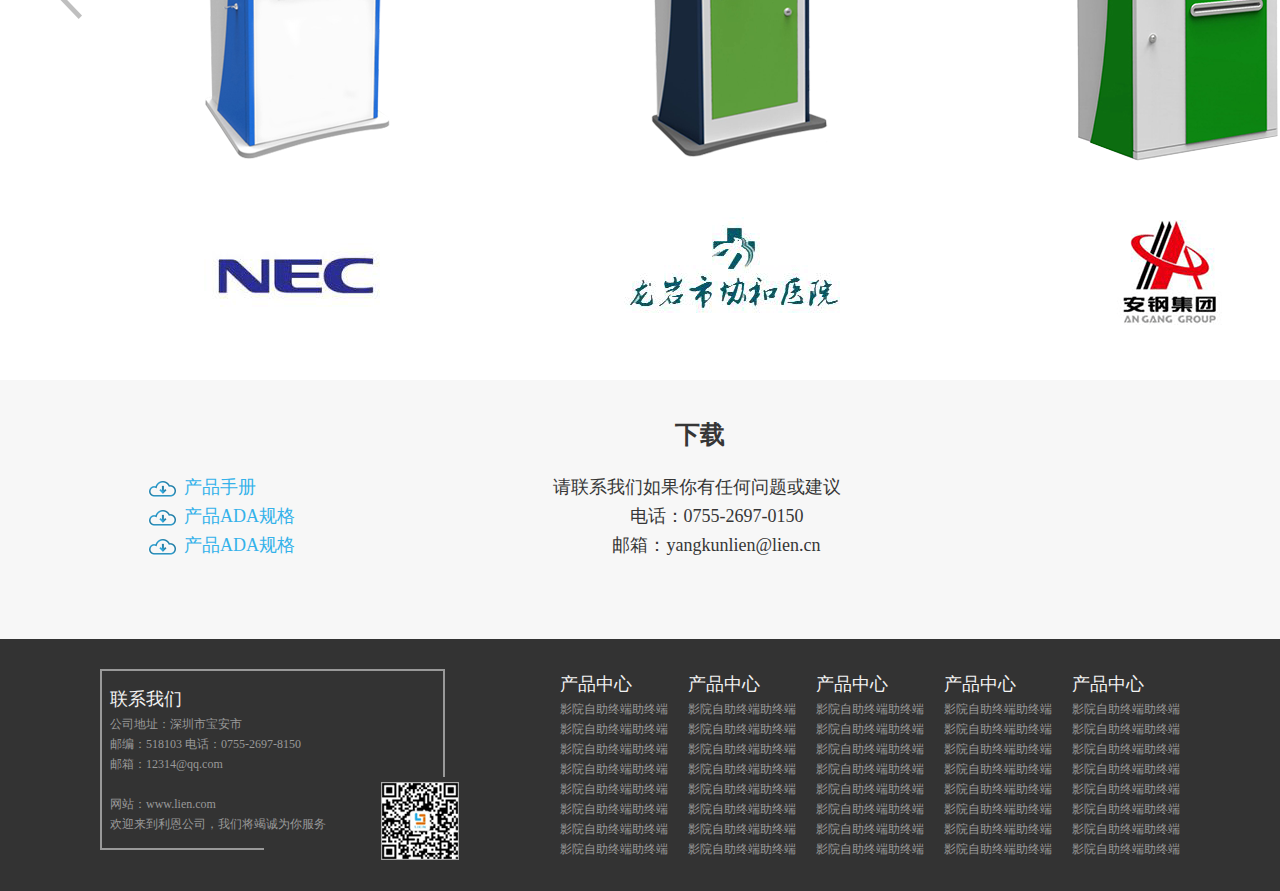
<file: productdetail.html>
<!DOCTYPE HTML PUBLIC "-//W3C//DTD HTML 4.01//EN" "http://www.w3.org/TR/html4/strict.dtd">
<html lang="en">
<head>
	<meta http-equiv="Content-Type" content="text/html;charset=UTF-8">
	<title>产品详情</title>
	<link rel="stylesheet" href="css/lien.css">
    <script src="js/lien.js"></script>
</head>
<body>
    <script src="js/header.js"></script>
    <section>
    	<div class="svrs_title">
    		<button></button>
    		<ul>
    			<li><a>产品介绍</a></li>
    			<li><a href="#function_module">主要功能和模块</a></li>
    			<li><a href="#other_product">其他产品</a></li>
    			<li><a href="#download">下载</a></li>
    		</ul>
    	</div>
    	<!-- 产品介绍 -->
		<div class="product_introduce">
    		<div id="pdtintro_content">
    			<ul>
    				<li class="pdt_title">产品介绍</li>
    				<li class="pdt_synopsis"></li>
    				<li class="contactus"><a href="#">联系我们</a></li>
    			</ul>
    			<div>
    				<p><img src="" alt=""></p>
    			</div>
    		</div>
    	</div>
    	<!-- 主要功能和模块 -->
		<div id="hardware_module">
			<a href="#" name="function_module"></a>
        	<div class="hdwmd_content prdt_cnt">
        		<p><a href="#"><img src="" alt=""></a></p>
        		<div id="hardw_right" class="module_right">
        			<div id="main_function">
        				<span>主要功能</span>
	        			<ul></ul>
        			</div>
        			<div id="main_module">
        				<span>主要配置模块</span>
        				<ul></ul>
        			</div>
        		</div>
        	</div>
        </div>
    	<!-- 其他产品 -->
		<div class="other_product prdt_otr">
        	<a href="#" name="other_product"></a>
            <h2>其他产品</h2>
            <p>点击或放大了解更多信息</p>
            <div class="sec_top_section">
                <div id="other_prolist">
                    <ul>
                    	<li>
                            <p><a href="#"><img src="images/other_03.png" /></a></p>
                            <a href="#"><img src="images/zanlogo_01.png" alt=""></a>
                        </li>
                        <li>
                            <p><a href="#"><img src="images/other2_05.png" alt=""></a></p>
                            <a href="#"><img src="images/zanlogo_02.png" alt=""></a>
                        </li>
                        <li>
                            <p><a href="#"><img src="images/other3_07.png" alt=""></a></p>
                            <a href="#"><img src="images/zanlogo_03.png" alt=""></a>
                        </li>
                        <li>
                            <p><a href="#"><img src="images/other_03.png" /></a></p>
                            <a href="#"><img src="images/zanlogo_01.png" alt=""></a>
                        </li>
                        <li>
                            <p><a href="#"><img src="images/other2_05.png" alt=""></a></p>
                            <a href="#"><img src="images/zanlogo_02.png" alt=""></a>
                        </li>
                        <li>
                            <p><a href="#"><img src="images/other3_07.png" alt=""></a></p>
                            <a href="#"><img src="images/zanlogo_03.png" alt=""></a>
                        </li>
                        <li>
                            <p><a href="#"><img src="images/other_03.png" /></a></p>
                            <a href="#"><img src="images/zanlogo_01.png" alt=""></a>
                        </li>
                        <li>
                            <p><a href="#"><img src="images/other2_05.png" alt=""></a></p>
                            <a href="#"><img src="images/zanlogo_02.png" alt=""></a>
                        </li>
                        <li>
                            <p><a href="#"><img src="images/other3_07.png" alt=""></a></p>
                            <a href="#"><img src="images/zanlogo_03.png" alt=""></a>
                        </li>
                        <li>
                            <p><a href="#"><img src="images/other2_05.png" alt=""></a></p>
                            <a href="#"><img src="images/zanlogo_02.png" alt=""></a>
                        </li>
                        <li>
                            <p><a href="#"><img src="images/other3_07.png" alt=""></a></p>
                            <a href="#"><img src="images/zanlogo_03.png" alt=""></a>
                        </li>
                    </ul>
                </div>
                <span class="sec_top_left arrow btn_left">
                    <img src="images/leftbtn_03.png" alt="">
                </span>
                <span class="sec_top_right arrow btn_right">
                    <img src="images/rightbtn_03.png" alt="">
                </span>
            </div>
        </div>
    	<!-- 下载 -->
		<div class="download">
			<a href="#" name="download"></a>
			<div class="dwld_content">
				<p>下载</p>
				<ul>
					<li>
						<a href="#">产品手册</a>
						<span>请联系我们如果你有任何问题或建议</span>
					</li>
					<li>
						<a href="#">产品ADA规格</a>
						<span>电话：0755-2697-0150</span>
					</li>
					<li>
						<a href="#">产品ADA规格</a>
						<span>邮箱：yangkunlien@lien.cn</span>
					</li>
				</ul>
			</div>
		</div>
    </section>
    <script src="js/footer.js"></script>
    <script>
        detail()
        otherProductChange();
    </script>
</body>
</html>
</file>
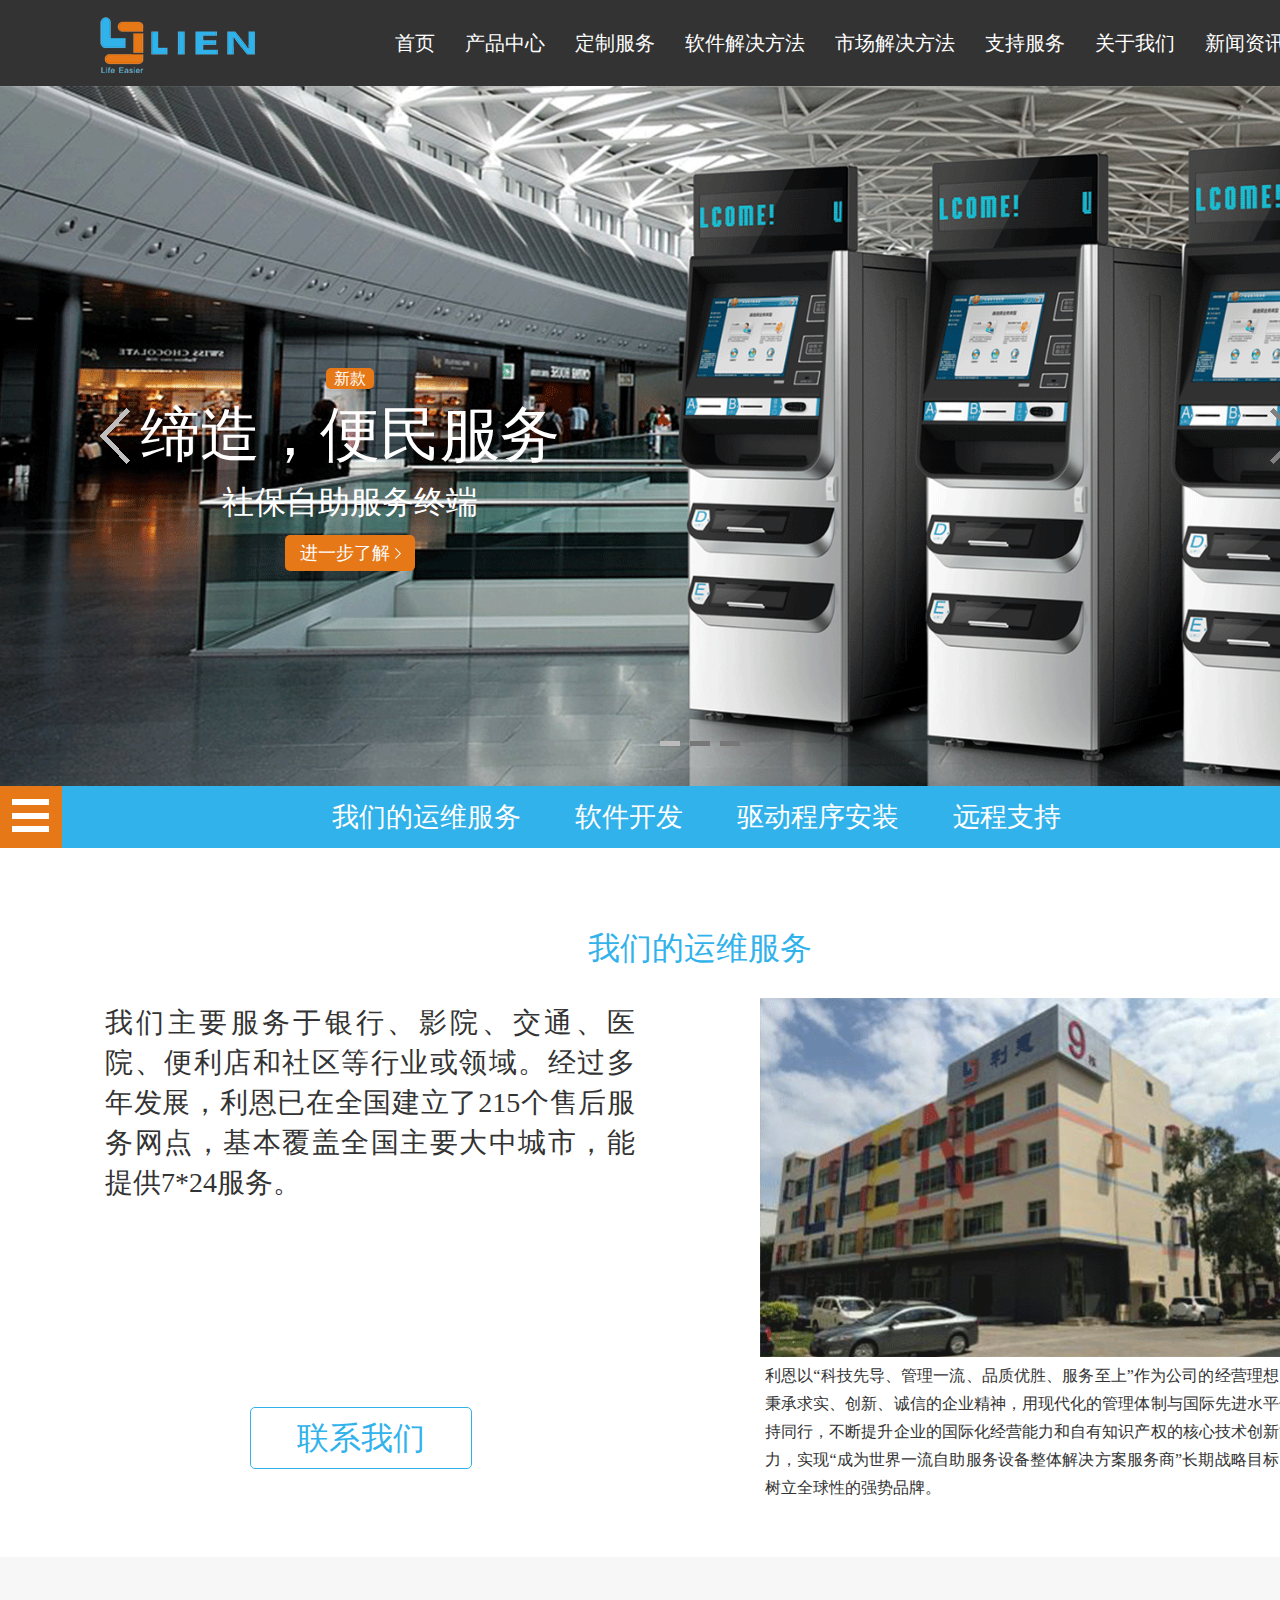
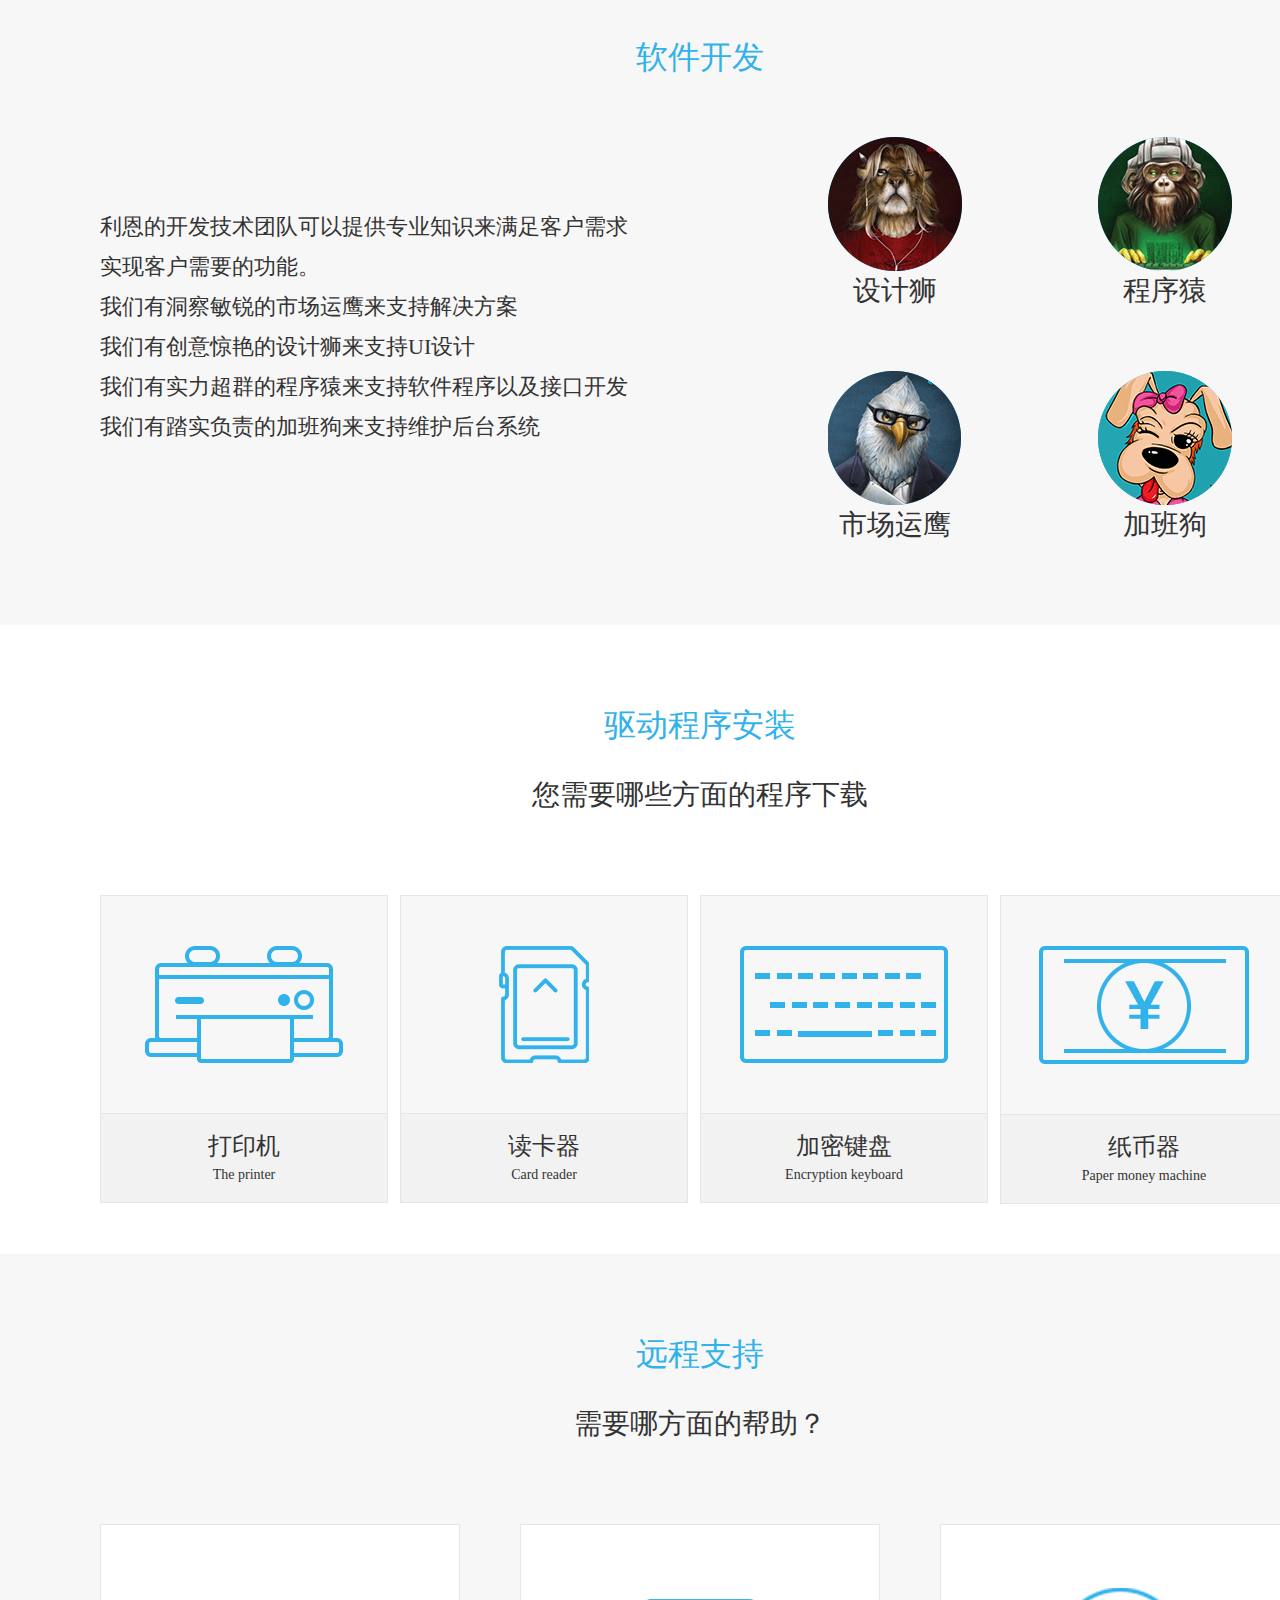
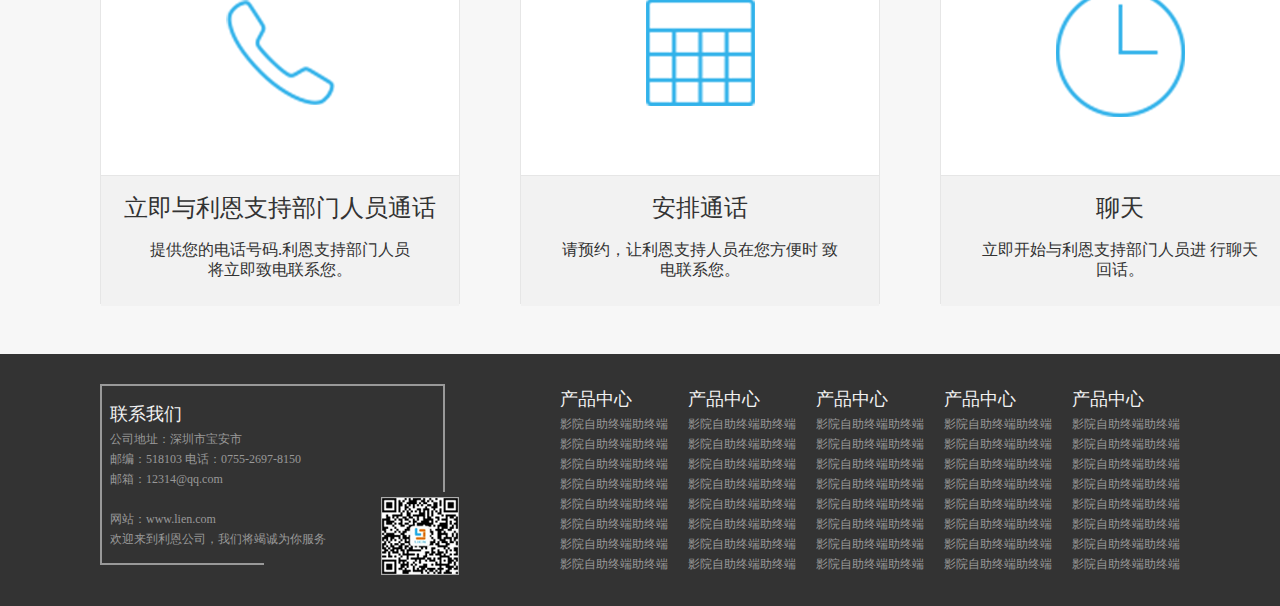
<file: serve.html>
<!DOCTYPE html>
<html lang="en">
<head>
    <meta charset="UTF-8">
    <title>服务与支持</title>
    <link rel="stylesheet" href="css/lien.css">
    <script src="js/lien.js"></script>
</head>
<body>
    <script src="js/header.js"></script>
    <section>
        <div class="svrs_title">
            <button></button>
            <ul>
                <li><a href="">我们的运维服务</a></li>
                <li><a href="#serve_software">软件开发</a></li>
                <li><a href="#serve_drive">驱动程序安装</a></li>
                <li><a href="#serve_lonDistance">远程支持</a></li>
            </ul>
        </div>
        <div class="sec_s_div serve serve_yun">
            <h2>我们的运维服务</h2>
            <div>
                <p class="lf">我们主要服务于银行、影院、交通、医院、便利店和社区等行业或领域。经过多年发展，利恩已在全国建立了215个售后服务网点，基本覆盖全国主要大中城市，能提供7*24服务。
                </p>
                <img src="images/sever_03.png" alt="">
            </div>
            <div>
                <a href="" class="lian_xi_a">联系我们</a>
                <p class="rt">利恩以“科技先导、管理一流、品质优胜、服务至上”作为公司的经营理想；秉承求实、创新、诚信的企业精神，用现代化的管理体制与国际先进水平保持同行，不断提升企业的国际化经营能力和自有知识产权的核心技术创新能力，实现“成为世界一流自助服务设备整体解决方案服务商”长期战略目标，树立全球性的强势品牌。</p>
            </div>
        </div>
        <div class="sec_f7_div">
            <a href="" name="serve_software"></a>
            <div class="sec_s_div serve serve_ruan">
                <h2>软件开发</h2>
                <div>
                    <ol>
                        <li>利恩的开发技术团队可以提供专业知识来满足客户需求实现客户需要的功能。</li>
                        <li>我们有洞察敏锐的市场运鹰来支持解决方案</li>
                        <li>我们有创意惊艳的设计狮来支持UI设计</li>
                        <li>我们有实力超群的程序猿来支持软件程序以及接口开发</li>
                        <li>我们有踏实负责的加班狗来支持维护后台系统</li>
                    </ol>
                    <ul>
                        <li>
                            <img src="images/shejishi_07.png" alt="">
                            <p>设计狮</p>
                        </li>
                        <li>
                            <img src="images/chengxuyuan_07.png" alt="">
                            <p>程序猿</p>
                        </li>
                        <li>
                            <img src="images/yunyingying_07.png" alt="">
                            <p>市场运鹰</p>
                        </li>
                        <li>
                            <img src="images/jiabangou_07.png" alt="">
                            <p>加班狗</p>
                        </li>
                    </ul>
                </div>
            </div>
        </div>
        <a href="" name="serve_drive"></a>
        <div class="sec_s_div serve serve_qu">
            <h2>驱动程序安装</h2>
            <p>您需要哪些方面的程序下载</p>
            <ul>
                <li>
                    <a href="">
                        <img src="images/qudong_11.png" >
                        <div>
                            <p>打印机</p>
                            The printer
                        </div>
                    </a>
                </li>
                <li>
                    <a href="">
                        <img src="images/qudong_13.png" alt="">
                        <div>
                            <p>读卡器</p>
                            Card reader
                        </div>
                    </a>
                </li>
                <li>
                    <a href="">
                        <img src="images/qudong_15.png" alt="">
                        <div>
                            <p>加密键盘</p>
                            Encryption keyboard
                        </div>
                    </a>
                </li>
                <li>
                    <a href="">
                        <img src="images/qudong_17.png" alt="">
                        <div>
                            <p>纸币器</p>
                            Paper money machine
                        </div>
                    </a>
                </li>
            </ul>
        </div>
        <div class="sec_f7_div">
            <a href="" name="serve_lonDistance"></a>
            <div class="sec_s_div serve serve_yuan">
                <h2>远程支持</h2>
                <p>需要哪方面的帮助？</p>
                <ul>
                    <li>
                        <a href="">
                            <img src="images/yuancheng_06.png" alt="">
                            <div>
                                立即与利恩支持部门人员通话
                                <p>提供您的电话号码.利恩支持部门人员
                                    将立即致电联系您。</p>
                            </div>
                        </a>
                    </li>
                    <li>
                        <a href="">
                            <img src="images/yuancheng_08.png" alt="">
                            <div>
                                安排通话
                                <p>请预约，让利恩支持人员在您方便时
                                    致电联系您。</p>
                            </div>
                        </a>
                    </li>
                    <li>
                        <a href="">
                            <img src="images/yuancheng_03.png" alt="">
                            <div>
                                聊天
                                <p>立即开始与利恩支持部门人员进
                                    行聊天回话。</p>
                            </div>
                        </a>
                    </li>
                </ul>
            </div>
        </div>
    </section>
    <script src="js/footer.js"></script>
</body>
</html>
</file>
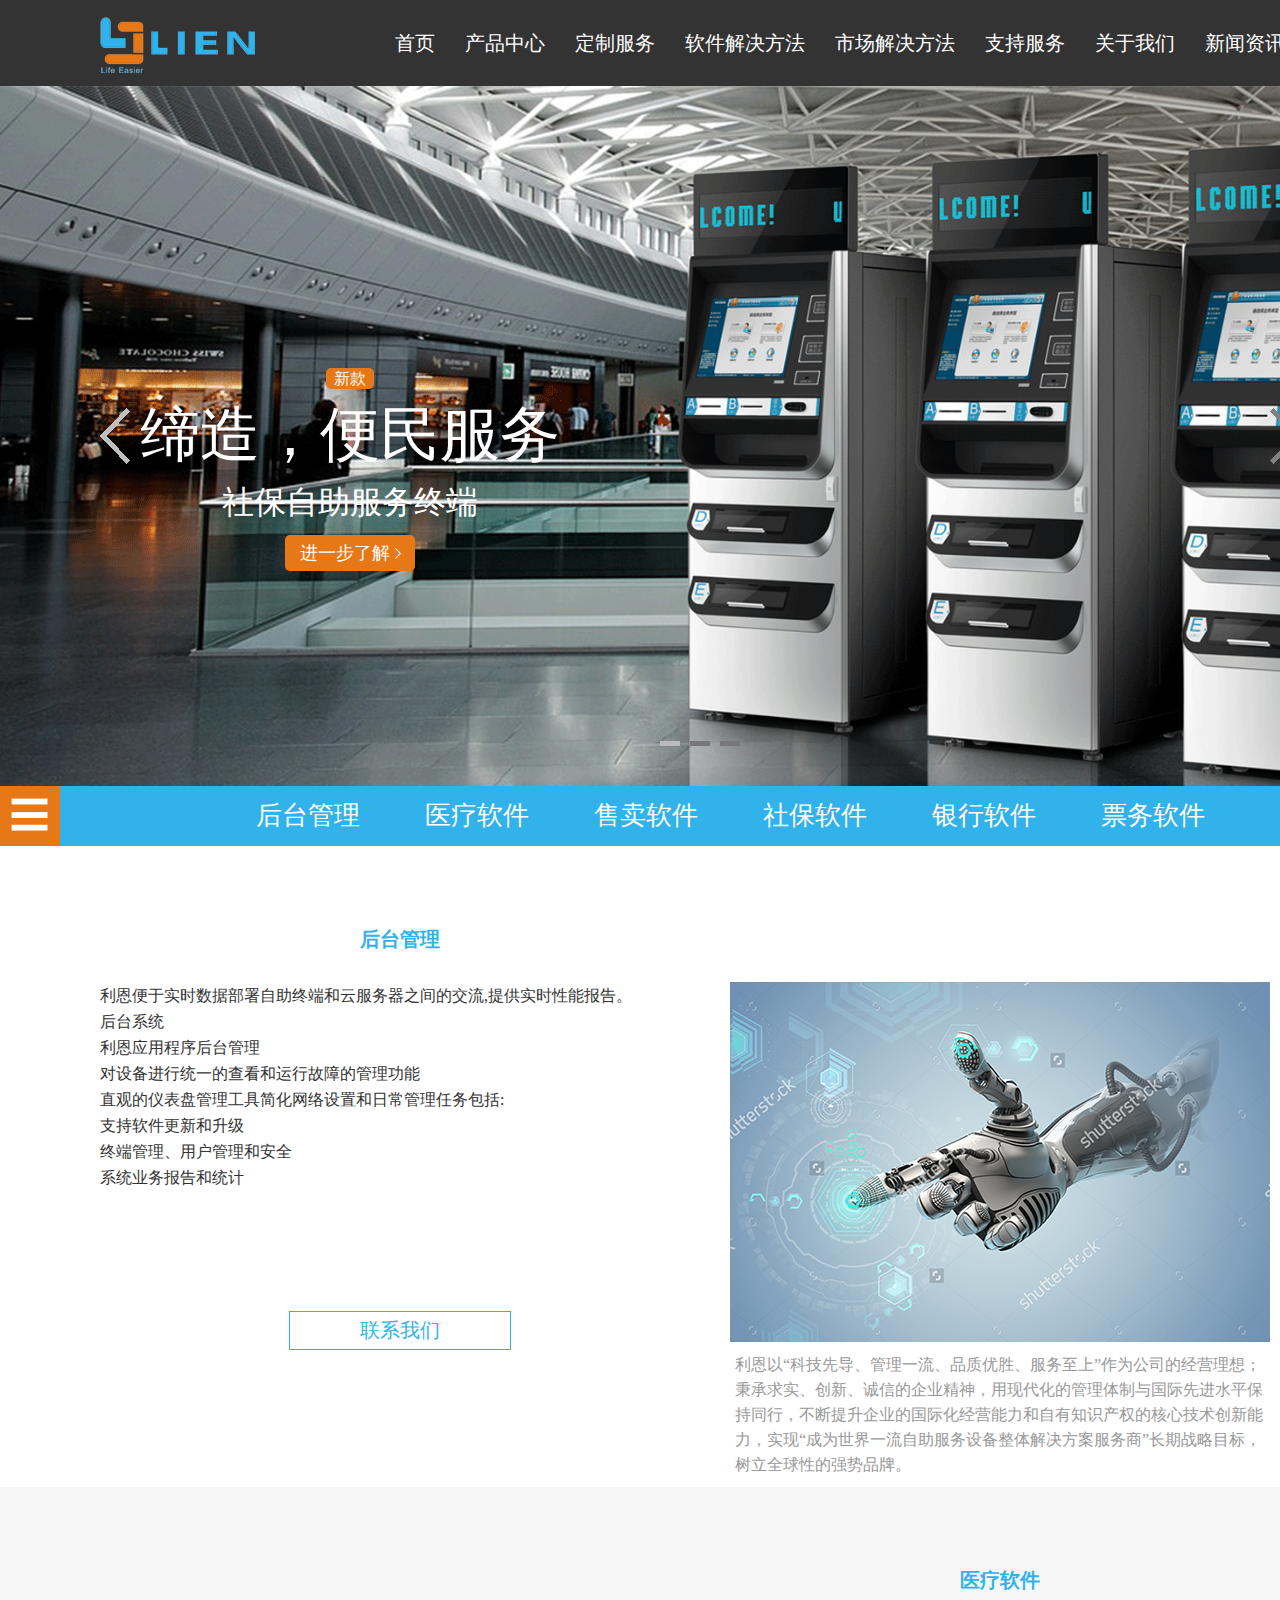
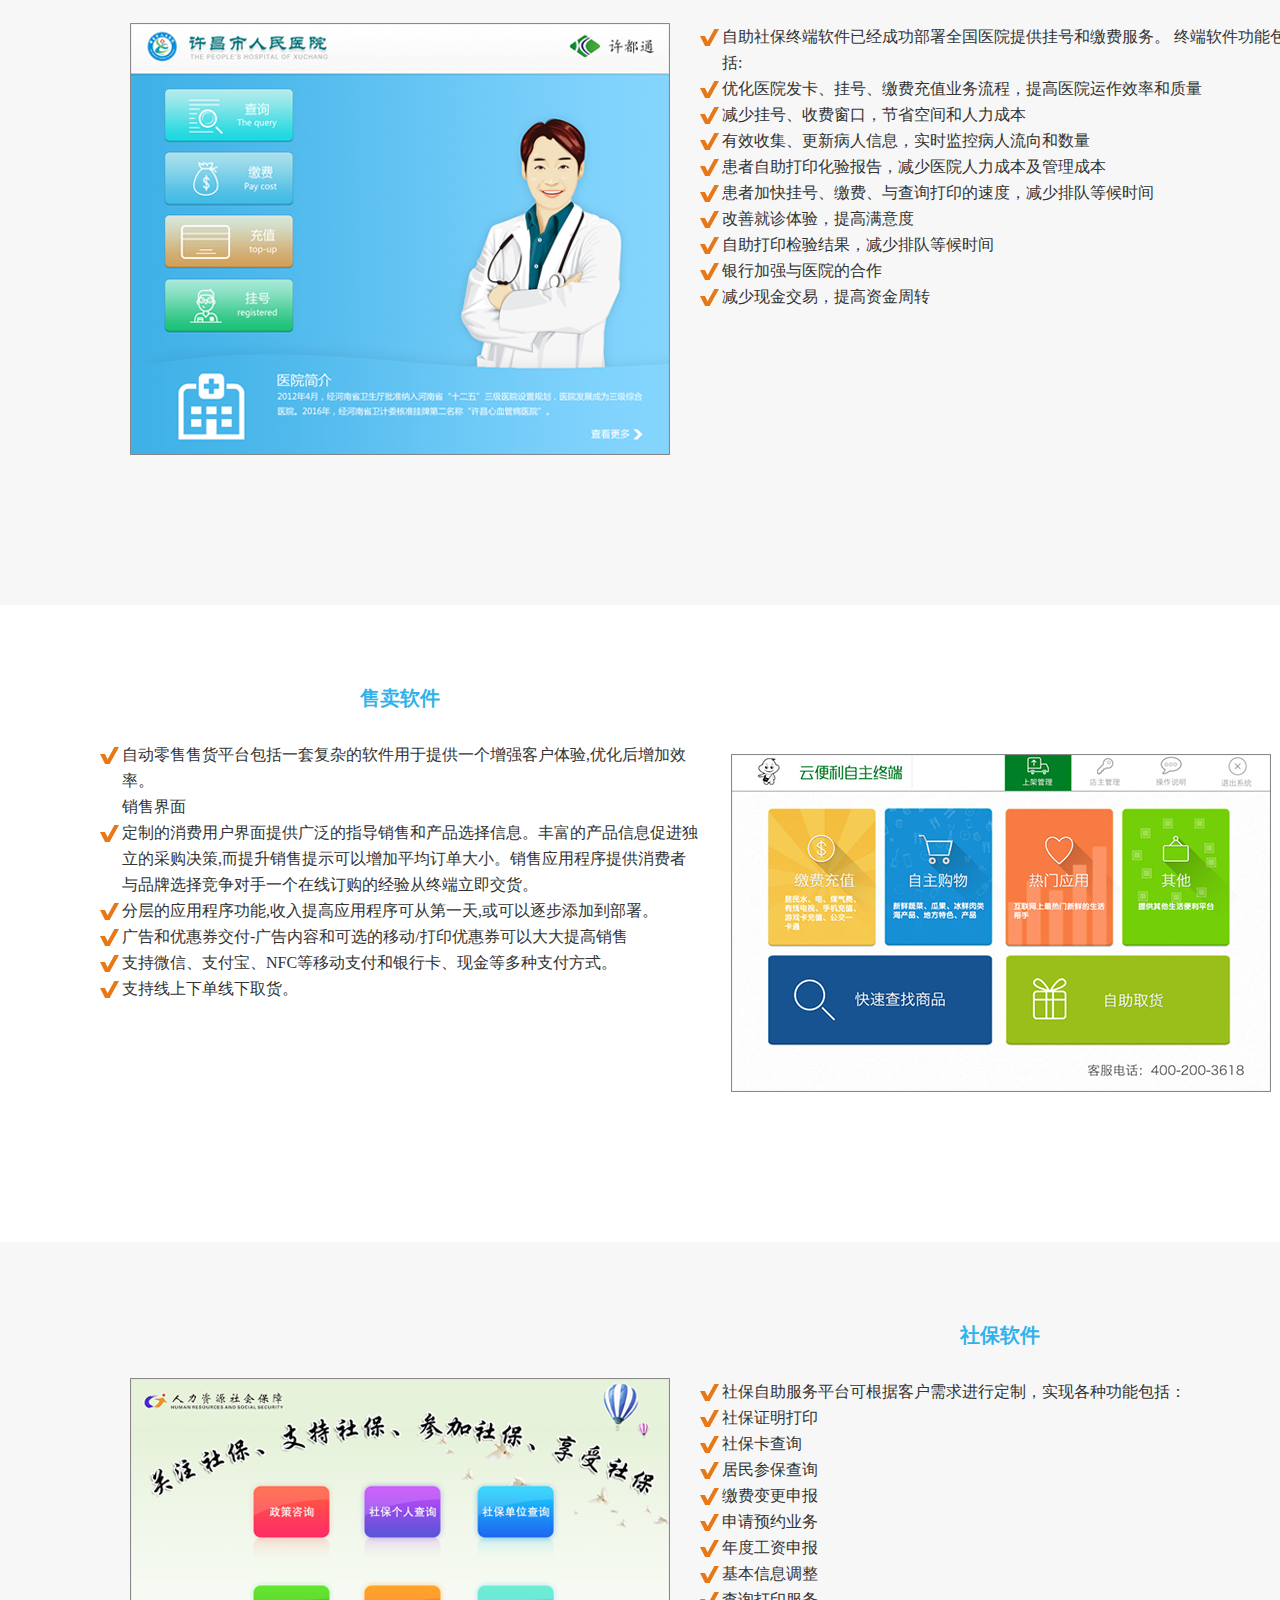
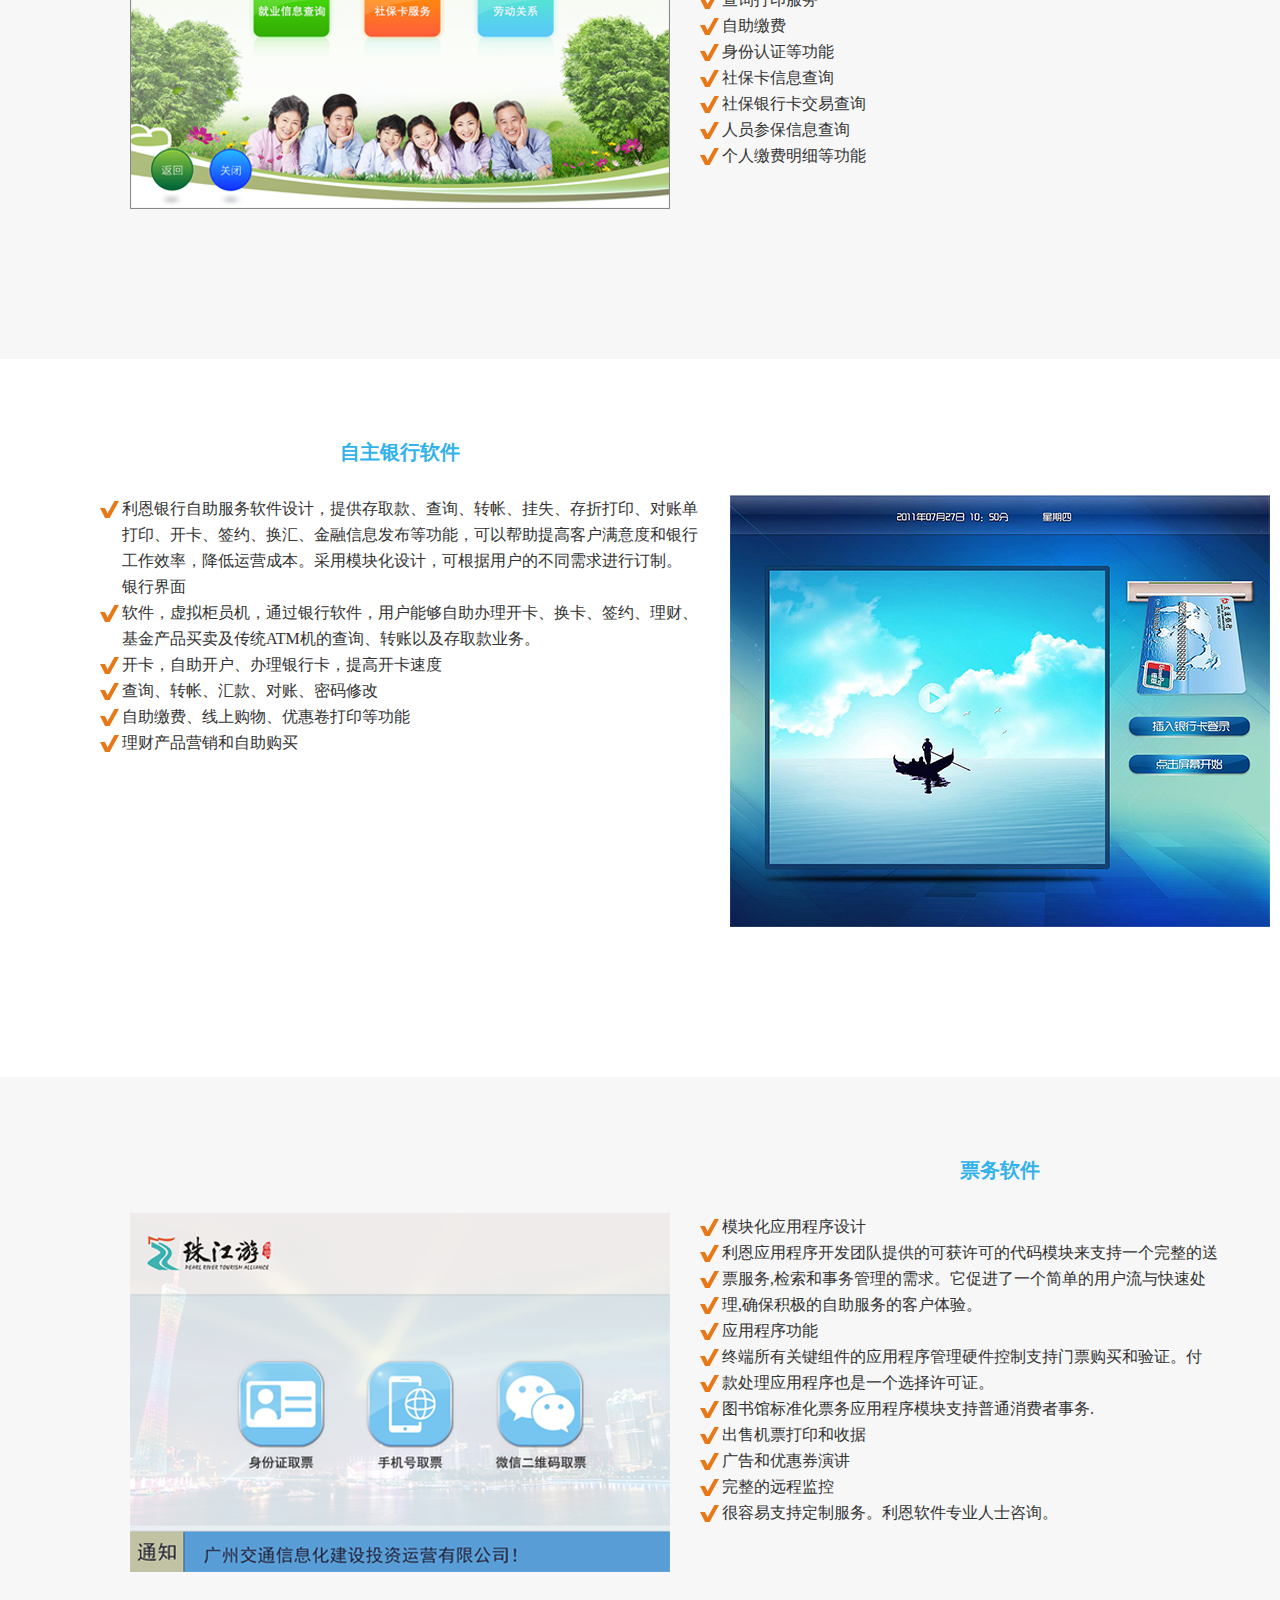
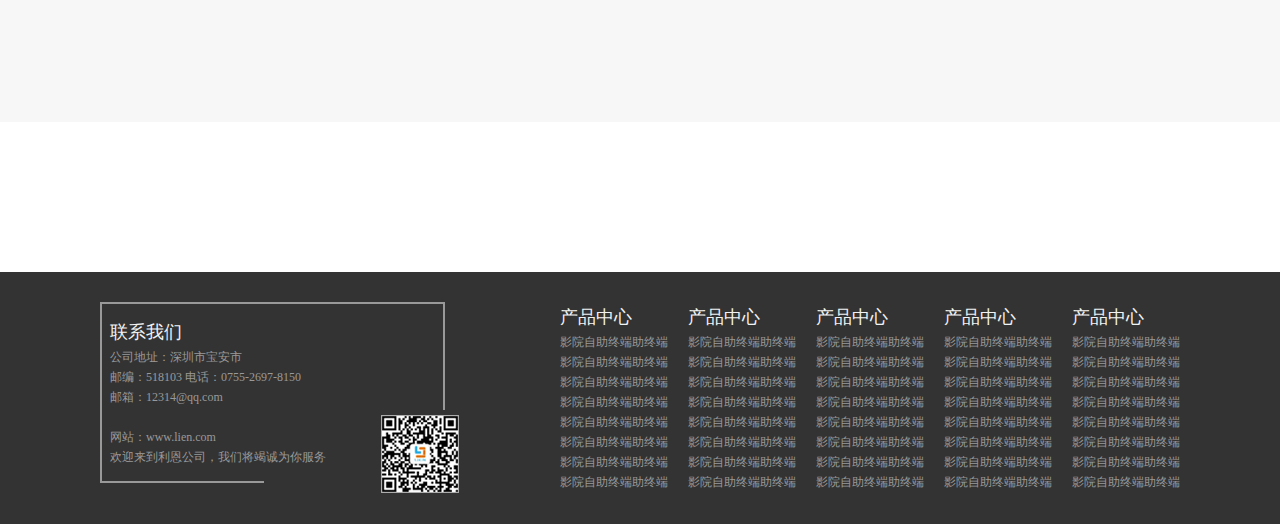
<file: SoftwareSolution.html>
<!DOCTYPE HTML PUBLIC "-//W3C//DTD HTML 4.01//EN" "http://www.w3.org/TR/html4/strict.dtd">
<html lang="en">
<head>
	<meta http-equiv="Content-Type" content="text/html;charset=UTF-8">
	<title>软件解决方法</title>
	<link rel="stylesheet" href="css/lien.css">
    <script src="js/lien.js"></script>
</head>
<body>
<script src="js/header.js"></script>
    <section>
    	<div class="xiaonav">
    		<img src="images/btn_02.png" alt="" style="float: left;height: 60px">
    		<span>后台管理</span>
    		<span>医疗软件</span>
    		<span>售卖软件</span>
    		<span>社保软件</span>
    		<span>银行软件</span>
    		<span>票务软件</span>
    	</div>
        <!--后台管理-->
        <div class="back">
            <div class="back_box">
                <div class="back_left">
                    <h4>后台管理</h4>
                    <ul>
                        <li>利恩便于实时数据部署自助终端和云服务器之间的交流,提供实时性能报告。</li>
                        <li>后台系统</li>
                        <li>利恩应用程序后台管理</li>
                        <li>对设备进行统一的查看和运行故障的管理功能</li>
                        <li>直观的仪表盘管理工具简化网络设置和日常管理任务包括:</li>
                        <li>支持软件更新和升级</li>
                        <li>终端管理、用户管理和安全</li>
                        <li>系统业务报告和统计</li>
                    </ul>
                    <span>联系我们</span>
                </div>
                <div class="back_right">
                    <img src="images/soft1_03.png" alt="">
                    <p>
                        利恩以“科技先导、管理一流、品质优胜、服务至上”作为公司的经营理想；秉承求实、创新、诚信的企业精神，用现代化的管理体制与国际先进水平保持同行，不断提升企业的国际化经营能力和自有知识产权的核心技术创新能力，实现“成为世界一流自助服务设备整体解决方案服务商”长期战略目标，树立全球性的强势品牌。
                    </p>
                </div>
            </div>
        </div>
        <!--医疗软件-->
        <div class="medical" >
            <div class="medical_box" style="margin-bottom: 150px">
                <div class="medical_left">
                    <img src="images/soft2_07.png" alt="">
                </div>
                <div class="medical_right">
                    <h4>医疗软件</h4>
                    <ul>
                        <li>自助社保终端软件已经成功部署全国医院提供挂号和缴费服务。
                            终端软件功能包括:</li>
                        <li>优化医院发卡、挂号、缴费充值业务流程，提高医院运作效率和质量</li>
                        <li>减少挂号、收费窗口，节省空间和人力成本</li>
                        <li>有效收集、更新病人信息，实时监控病人流向和数量</li>
                        <li>患者自助打印化验报告，减少医院人力成本及管理成本</li>
                        <li>患者加快挂号、缴费、与查询打印的速度，减少排队等候时间</li>
                        <li>改善就诊体验，提高满意度</li>
                        <li>自助打印检验结果，减少排队等候时间</li>
                        <li>银行加强与医院的合作</li>
                        <li>减少现金交易，提高资金周转</li>
                    </ul>
                </div>
            </div>
        </div>
        <!--售卖软件-->
        <div class="back"style="margin-bottom: 150px">
            <div class="back_box" >
                <div class="back_left duigou">
                    <h4>售卖软件</h4>
                    <ul>
                        <li>自动零售售货平台包括一套复杂的软件用于提供一个增强客户体验,优化后增加效率。</li>
                        <li style="background: none">销售界面</li>
                        <li>定制的消费用户界面提供广泛的指导销售和产品选择信息。丰富的产品信息促进独立的采购决策,而提升销售提示可以增加平均订单大小。销售应用程序提供消费者与品牌选择竞争对手一个在线订购的经验从终端立即交货。</li>
                        <li>分层的应用程序功能,收入提高应用程序可从第一天,或可以逐步添加到部署。</li>
                        <li>广告和优惠券交付-广告内容和可选的移动/打印优惠券可以大大提高销售</li>
                        <li>支持微信、支付宝、NFC等移动支付和银行卡、现金等多种支付方式。</li>
                        <li>支持线上下单线下取货。</li>
                    </ul>
                </div>
                <div class="back_right">
                    <img src="images/soft11_03.png ">
                </div>
            </div>
        </div>
        <!--社保软件-->
        <div class="medical" >
            <div class="medical_box" style="margin-bottom: 150px">
                <div class="medical_left">
                    <img src="images/soft4_13.png" alt="">
                </div>
                <div class="medical_right">
                    <h4>社保软件</h4>
                    <ul>
                        <li>社保自助服务平台可根据客户需求进行定制，实现各种功能包括：</li>
                        <li>社保证明打印</li>
                        <li>社保卡查询</li>
                        <li>居民参保查询</li>
                        <li>缴费变更申报</li>
                        <li>申请预约业务</li>
                        <li>年度工资申报</li>
                        <li>基本信息调整</li>
                        <li>查询打印服务</li>
                        <li>自助缴费</li>
                        <li>身份认证等功能</li>
                        <li>社保卡信息查询</li>
                        <li>社保银行卡交易查询</li>
                        <li>人员参保信息查询</li>
                        <li>个人缴费明细等功能</li>
                    </ul>
                </div>
            </div>
        </div>
        <!--自助银行软件-->
        <div class="back" style="margin-bottom: 150px">
            <div class="back_box">
                <div class="back_left duigou">
                    <h4>自主银行软件</h4>
                    <ul>
                        <li>利恩银行自助服务软件设计，提供存取款、查询、转帐、挂失、存折打印、对账单打印、开卡、签约、换汇、金融信息发布等功能，可以帮助提高客户满意度和银行工作效率，降低运营成本。采用模块化设计，可根据用户的不同需求进行订制。
                            银行界面</li>
                        <li>软件，虚拟柜员机，通过银行软件，用户能够自助办理开卡、换卡、签约、理财、基金产品买卖及传统ATM机的查询、转账以及存取款业务。</li>
                        <li>开卡，自助开户、办理银行卡，提高开卡速度</li>
                        <li>查询、转帐、汇款、对账、密码修改</li>
                        <li>自助缴费、线上购物、优惠卷打印等功能</li>
                        <li>理财产品营销和自助购买</li>
                    </ul>
                </div>
                <div class="back_right">
                    <img src="images/soft5_15.png" alt="">
                </div>
            </div>
        </div>
        <!--票务软件-->
        <div class="medical"style="margin-bottom: 150px" >
            <div class="medical_box" style="margin-bottom: 150px">
                <div class="medical_left">
                    <img src="images/soft6_17.png" alt="">
                </div>
                <div class="medical_right">
                    <h4>票务软件</h4>
                    <ul>
                        <li>模块化应用程序设计</li>
                        <li>利恩应用程序开发团队提供的可获许可的代码模块来支持一个完整的送</li>
                        <li>票服务,检索和事务管理的需求。它促进了一个简单的用户流与快速处</li>
                        <li>理,确保积极的自助服务的客户体验。</li>
                        <li>应用程序功能</li>
                        <li>终端所有关键组件的应用程序管理硬件控制支持门票购买和验证。付</li>
                        <li>款处理应用程序也是一个选择许可证。</li>
                        <li>图书馆标准化票务应用程序模块支持普通消费者事务.</li>
                        <li>出售机票打印和收据</li>
                        <li>广告和优惠券演讲</li>
                        <li>完整的远程监控</li>
                        <li>很容易支持定制服务。利恩软件专业人士咨询。</li>
                    </ul>
                </div>
            </div>
        </div>

       <!-- <div class="ht">
            <div class="ht_left">
                <h3>后台管理</h3>
                <li style="margin-top: 30px">利恩便于实时数据部署自助终端和云服务器之间的交流,提供实时性能报告。</li>
                <li>后台系统</li>
                <li>利恩应用程序后台管理</li>
                <li>对设备进行统一的查看和运行故障的管理功能</li>
                <li>直观的仪表盘管理工具简化网络设置和日常管理任务包括:</li>
                <li>支持软件更新和升级</li>
                <li>终端管理、用户管理和安全</li>
                <li>系统业务报告和统计</li>
                <div class="lianxi"><a href="#">联系我们</a></div>
            </div>
            <div class="ht_right">
                <div style="text-align: center;margin-top: 150px"><img src="images/ht.png" alt=""></div>
                <div class="ht_right_nr">
                    <p>
                        利恩以“科技先导、管理一流、品质优胜、服务至上”作为公司的经营理想；秉承求实、创新、诚信的企业精神，
                        用现代化的管理体制与国际先进水平保持同行，不断提升企业的国际化经营能力和自有知识产权的核心技术创新能力，
                        实现“成为世界一流自助服务设备整体解决方案服务商”长期战略目标，树立全球性的强势品牌
                    </p>
                </div>
            </div>
        </div>
        <div>
        </div>-->
    </section>
<script src="js/footer.js"></script>
</body>
</html>
</file>
<file: css/lien.css>
body,ul,ol,dl,dd,dt,p,h1,h2,h3,h4,h5,h6{
    margin: 0;
    padding:0;
    list-style: none;
}
body{
    font-family: "Microsoft YaHei";
    font-size: 20px;
    color:#999;
}
img,input{
    vertical-align: middle;
    border:0;
}
h1,h2,h3,h4,h5,h6,p{font-weight: 500;}
a{
    text-decoration: none;
    color:#fff;
}
.lf{float: left;}
.rt{float: right;}
/*清浮动*/
#nav:after,#banner_an:after,#sec_top_ul ul:after,.sec_fangan:after,.sec_about:after,.sec_fuwu:after,.sec_fuwu li:after,#sec_zixun:after,#sec_zixun li:after,.zan_logo:after,.ftr_div:after,.serve div:after,.serve_qu:after,.serve_yuan:after,.about:after,#svrs_title ul:after,#custom_introduce .ctmitd_content:after,#other_prolist ul:after,.hdwmd_content:after,.sfslst_content:after,.ctmse_content:after,#product_list:after,#pdtintro_content:after{
    content: "";
    display: table;
    clear: both;
}
/*大框架样式*/
#nav,.sec_s_div{
    width:1200px;
    margin:0 auto;
}
.sec_s_div,.sec_m_div{
    padding:50px 0;
    text-align: center;
}
.sec_m_div{
    width:1400px;
    margin:0 auto;
}
.arrow{
    width: 30px;
    height:56px;
    position: absolute;
    top:0;
    bottom: 0;
    margin: auto;
    cursor: pointer;
}
/*导航栏*/
nav{
    background-color: #333;
    height:86px;
    line-height:86px;
}
#nav ul>li{position: relative; }
#nav li{float: left;}
#nav li>a{
    display: block;
    padding:0 15px;
}
#nav ol{
    position: absolute;
    background-color: #333;
    top:86px;
    left: 0;
    border-top:1px solid #262626;
    border-left:1px solid #262626;
    z-index: 20;
    font-size: 18px;
    width:340px;
    display: none;
}
#nav ul>li:hover ol{
    display: block;
}
#nav ol li{
    line-height: 30px;
    text-align: center;
    width: 169px;
    border-bottom:1px solid #262626;
    border-right:1px solid #262626;
    cursor: pointer;
}
/*banner*/
#banner{
    width:100%;
    margin:auto;
    overflow: hidden;
    position: relative;
}
#banner_img{
    position: absolute;
    top:0;
    left: 0;
    width:300%;
}
#banner_img li{
    width:33.333333333333%;
    float: left;
    position: relative;
    height:100%
}
#banner_img img{width:100%;}
/*遮罩层*/
#banner_img div{
    position: absolute;
    top:0;
    left: 0;
    width:75%;
    box-sizing: border-box;
    height:100%;
    padding:20% 25% 0 0;
    text-align: center;
    color:#fff;
}
#banner_img div span{
    font-size: 16px;
    background-color: #e77817;
    border-radius: 5px;
    padding:2px 8px;
}
#banner_img div h1{
    font-size: 60px;
    margin:5px 0;
}
#banner_img div p{font-size: 32px;}
#banner_img div a{
    display: block;
    width:100px;
    padding:6px 15px;
    margin:10px auto;
    border-radius: 5px;
    font-size: 18px;
    text-align: left;
    background:#e77817 url("../images/xiaojiao_07.png") no-repeat 110px center;
}
#banner .cstservice div h1,#banner .cstservice div p{
    color:#202020;
}
#banner .cstservice div span{
    background-color: #F7F7F7;
    color:#F46C0E;
    border:1px solid #F46C0E;
}
#banner .cstservice div h1,#banner .cstservice div p{
     color:#202020;
}
#banner .cstservice div a{
    background:#F7F7F7 url("../images/svsarrow_03.png") no-repeat 110px center;
    color:#6FBBE7;
}
/*轮播底部按钮(长度=按钮个数(图片数量)*30)*/
#banner_an{
    position: absolute;
    bottom: 40px;
    left: 0;
    right: 0;
    margin:0 auto;
    width:90px;
    cursor: pointer;
}
#banner_an span{
    float: left;
    background-color: #777;
    width:20px;
    height:5px;
    margin:0 5px;
}
#banner_an span.hover{
    background-color: #bbb;
}
/*轮播左右箭头*/
.banner_left{left: 100px;}
.banner_right{right:100px;}
/*产品中心*/
.sec_s_div h2,.sec_m_div h2{
    margin:30px 0;
    font-size: 32px;
    color:#666;
}
.sec_s_div>p,.sec_m_div>p{
    width:700px;
    margin:0 auto 80px;
    font-size: 20px;
    font-weight: normal;
}
/*产品选项*/
#sec_top_span{
    text-align: left;
    width:1200px;
    margin: 0 auto;
}
#sec_top_span span{
    display: inline-block;
    padding:5px 10px;
    border:1px solid #999;
    border-radius: 5px;
    font-size: 18px;
    margin-right:10px;
    cursor: pointer;
}
#sec_top_span span.hover{
    border-color: #00a0e9;
    background-color: #00a0e9;
    color:#fff;
}
/*产品列表*/
.sec_top_section{position: relative;}
#sec_top_ul{
    width:1200px;
    height:604px;
    margin: 10px auto 0;
    overflow: hidden;
    position: relative;
}
/*#sec_top_ul ul{display: none;}*/
/*#sec_top_ul ul.hover{display: block;}*/
#sec_top_ul ol{
    position: absolute;
    top:0;
    left:0;
}
#sec_top_ul li{float: left;}
#sec_top_ul ul li{
    border:1px solid #ddd;
    margin:5px;
    position: relative;
}
#sec_top_ul li div{
    position: absolute;
    top:0;
    left: 0;
    width:290px;
    height:290px;
    display: none;
    background-color: #0097d9;
    opacity: 0.7;
    color: #fff;
}
#sec_top_ul ul li:hover div{
    display: block;
}
#sec_top_ul li b{
    display: block;
    margin:100px auto 50px;
    width:60px;
    height:60px;
    background: url("../images/fangdajing_03.png");
}
#sec_top_ul li:nth-child(4n){margin-right: 0}
#sec_top_ul li:nth-child(5),#sec_top_ul li:nth-child(1){margin-left: 0}
/*产品左右按钮*/
.sec_top_section .sec_top_left{left:50px;}
.sec_top_section .sec_top_right{right: 50px;}
/*解决方案*/
.sec_f7_div{background-color: #f7f7f7}
.sec_fangan li{
    float: left;
    margin:0 20px;
}
.sec_fangan a{color:#999;}
.sec_fangan div{
    padding:40px 0;
    background-color: #e6e6e6;
    font-size: 16px;
}
.sec_fangan p{
    font-size: 24px;
    color:#333;
    margin-bottom: 5px;
}
/*关于我们*/
.sec_about div{
    width:50%;
    text-align: left;
    float: left;
}
.sec_about a{
    display: inline-block;
    border:1px solid #3fb7eb;
    color: #3fb7eb;
    font-size: 24px;
    padding:3px 8px;
    border-radius: 5px;
    margin-top:150px;
}
.sec_about video{
    float: right;
    width: 45%;
}
/*服务*/
.sec_33_div{background-color: #333333;}
.sec_fuwu{padding:0;}
.sec_fuwu ul{
    float: right;
    width:40%;
    font-size: 18px;
    line-height:35px;
    text-align: left;
}
.sec_fuwu li{padding-top:20px;}
.sec_fuwu h2{color:#fff;}
.sec_fuwu a{
    float: right;
    color:#8b8b8b;
    font-size: 14px;
}
/*咨询*/
#sec_zixun{
    text-align: left;
    font-size: 18px;
    line-height: 30px;
}
#sec_zixun>div{
    float: left;
    width:570px;
    position: relative;
}
#sec_zixun h3{
    font-size: 28px;
    margin:15px 0;
    color: #333;
}
#sec_zixun>div a{
    display: inline-block;
    border:1px solid #3fb7eb;
    color: #fff;
    background-color: #3fb7eb;
    font-size: 24px;
    padding:3px 8px;
    border-radius: 5px;
    margin-top:50px;
}
#sec_zixun time{
    font-size: 30px;
    color: #31b2ea;
    float: left;
}
#sec_zixun span{
    display: block;
    text-align: center;
    font-size: 70px;
    line-height: 70px;
}
#sec_zixun .sec_zixun_abs{
    position: absolute;
    left:0;
    top:0;
    font-size: 20px;
    background-color: #31b2ea;
    color:#fff;
    text-align: center;
    padding:15px 10px;
}
#sec_zixun .sec_zixun_abs span{
    font-size: 32px;
    line-height: 32px;
}
#sec_zixun ul{
    float: right;
    width:550px;
}
#sec_zixun li{border-bottom: 1px solid #eee;}
#sec_zixun li+li{margin-top:10px;}
#sec_zixun li div{margin-left: 130px;}
#sec_zixun li h3{font-size: 24px;}
#sec_zixun li p{font-size: 16px;}
#sec_zixun li a{
    float: right;
    color:#8b8b8b;
    font-size: 14px;
}
/*合作伙伴*/
.zan_logo img{
    float: left;
    border:2px solid #f7f7f7;
    margin: 5px;
}
.zan_logo img:nth-child(5n-4){
    margin-left: 0;
}
.zan_logo img:nth-child(5n){
    margin-right: 0;
}
/*footer*/
footer{background-color: #333;}
.ftr_div{
    width:1200px;
    margin: auto;
    padding:30px 0 ;
    font-size: 12px;
    line-height: 20px;
}
.ftr_div a{color:#999}
.ftr_div div{
    float: left;
    width:360px;
    height:192px;
    box-sizing: border-box;
    padding:15px 10px 0;
    background: url("../images/tu_07.png") no-repeat center;
}
.ftr_div h5{
    font-size: 18px;
    margin:5px 0;
    color: #f2f2f2;
}
.ftr_div ul{
    width:750px;
    margin-left: 450px;
}
.ftr_div ul li{
    float: left;
    margin:0 10px;
}
/**/
.svrs_title{
    width:100%;
    height:62px;
    line-height:62px;
    background-color:#31B2EA;
}
.svrs_title button{
    float:left;
    width:62px;
    height:62px;
    border:0;
    outline:none;
    background:url(../images/btn_02.png) no-repeat;
}
.svrs_title ul{
    width:790px;
    margin:0 auto;
}
.svrs_title ul li{
    float:left;
    padding:0 27px;
}
.svrs_title ul li a{
    font-size:27px;
    color:#FFF;
}
/**/
.serve{
    color: #333;
    font-size: 22px;
    line-height: 40px;
}
.serve h2{
    color:#31b2ea;
}
.serve p{font-size: 28px;}
.serve_yun div p{
    width:45%;
    padding:5px;
    box-sizing: border-box;
    text-align: justify;
}
.serve_yun .rt{
    font-size: 16px;
    line-height: 28px;
}
.serve_yun div>img{
    width: 45%;
    float: right;
}
.lian_xi_a{
    color:#31b2ea;
    border:1px solid #31b2ea;
    font-size: 32px;
    float: left;
    margin-left: 150px;
    margin-top:50px;
    text-align: center;
    width: 220px;
    height:60px;
    line-height:60px;
    border-radius: 5px;
}
.serve_ruan ol{
    width: 45%;
    float: left;
    margin-top:100px;
    text-align: left;
}
.serve_ruan ul{
    margin-left: 55%;
    width:45%;
}
.serve_ruan ul li{
    width:50%;
    text-align: center;
    float: left;
    padding:30px 0;
}
.serve_qu li{
    float: left;
    width:24%;
    margin-right: 1%;
    box-sizing: border-box;
    border:1px solid #e6e6e6;
    background-color: #f7f7f7;
    font-size: 14px;
    line-height: 14px;
}
.serve_qu li a{
    display: block;
    color: #333;
}
.serve_qu li img{
    margin:50px 0;
}
.serve_qu li div{
    background-color: #f2f2f2;
    border-top:1px solid #e6e6e6;
    padding:20px 0;
}
.serve_qu li p{
    font-size: 24px;
    line-height: 24px;
    margin-bottom: 10px;
}
.serve_qu li:hover div,.serve_yuan li:hover div{
    background-color: #31b2ea;
    color:#fff;
}
.serve_yuan li{
    float: left;
    width:30%;
    background-color: #fff;
    height:380px;
    text-align: center;
    line-height: 250px;
    border:1px solid #e6e6e6;
    box-sizing: border-box;
}
.serve_yuan li a{
    display: block;
    color: #333;
}
.serve_yuan li+li{margin-left: 5%;}
.serve_yuan div{
    background-color: #f2f2f2;
    border-top:1px solid #e6e6e6;
    padding:20px 0;
    height:90px;
}
.serve_yuan div{
    line-height: 24px;
    font-size: 24px;
}
.serve_yuan div p{
    padding:20px 40px 0;
    font-size: 16px;
    line-height: 20px;
}
/**/
.about div{
    width:48%;
}
.about div h2{
    font-size: 26px;
    color:#31b2ea;
}
.about div p,.about div ul{
    font-size: 22px;
    text-align: justify;
    line-height: 38px;
    color:#333;
}
.about div p+p{
    margin-top: 20px;
}
.about a{margin-top: 100px;}
.about div img{
    width: 100%;
    margin-top:100px;
}
.about .about_img_text{
    font-size: 16px;
    line-height: 24px;
    padding:5px;
    text-align: justify;
}
.about .about_s_ul{
    font-size: 18px;
    line-height: 32px;
}
#custom_introduce .ctmitd_content,
.product_introduce #pdtintro_content{
    width:1191px;
    margin:0 auto;
}
.product_introduce{
    background-color:#FFF;
    padding:80px 0px 130px;
}
.ctmitd_content{
    padding:86px 0px;
}
.ctmitd_content ul,#pdtintro_content ul{
    float:left;
    width:612px;
}
.ctmitd_content div,#pdtintro_content div{
    float:right;
    width:554px;
}
#pdtintro_content div p{
    text-align:center;
}
.ctmitd_content div{
    margin-top:66px;
}
.ctmitd_content ul li,#pdtintro_content ul li{
    font-size:22px;
    color:#333;
    line-height:40px;
}
.ctmitd_content .contactus,#pdtintro_content .contactus{
    text-align:center;
    margin-top:58px;
}
.ctmitd_content .contactus a,#pdtintro_content .contactus a{
    display:inline-block;
    width:227px;
    height:64px;
    text-align:center;
    line-height:64px;
    font-size:32px;
    color:#31B2EA;
    border:1px solid #31B2EA;
    border-radius:5px;
}
.ctmitd_content .ctmitd_title,#pdtintro_content .pdt_title{
    font-size:31px;
    color:#333;
    text-align:center;
    font-weight:bold;
    margin-bottom:33px;
}
.ctmitd_content div span{
    display:inline-block;
    width:540px;
    height:360px;
    background:url(../images/jingyan_03.png) no-repeat;
    margin-bottom:24px;
}
.ctmitd_content div p{
    font-size:15px;
    color:#5D5D5D;
    line-height:26px;
    padding:0px 52px 0px 8px;
}
/*定制服务的其他产品部分*/
.other_product{
    width:100%;
    padding:52px 0px;
    background-image:linear-gradient(to bottom, #EFF3F6, #FFF);
}
.prdt_otr{
    background-image:none;
}
.other_product h2,
.other_product p{
    text-align:center;
}
.other_product h2{
    font-size:26px;
    color:#333;
    margin-bottom:23px;
}
.other_product p{
    font-size:15px;
    color:#333;
    margin-bottom:52px;
}
#other_prolist{
    width:1200px;
    height:674px;
    margin:0 auto;
    position:relative;
    overflow:hidden;
}
#other_prolist ul{
    position:absolute;
    left:0;
    top:0;
    width:4798px;
}
#other_prolist ul li{
    float:left;
    width:388px;
    text-align:center;
}
#other_prolist ul li a{
    display:block;
}
#other_prolist ul li+li{
    margin-left:53px;
}
/*定制服务的硬件模块部分*/
#hardware_module{
    width:100%;
    background-color:#F7F7F7;
}
.hdwmd_content{
    width:1020px;
    margin:0 auto;
    padding:102px 0px;
}
.hdwmd_content p{
    float:left;
    width:250px;
    margin-top:44px;
}
#hardware_module .prdt_cnt p{
    margin-top:90px;
}
.hdwmd_content p a,.sfslst_content p a,
.ctmse_content p a{
    display:block;
}
.hdwmd_content #hardw_right{
    float:right;
    width:600px;
}
#hardware_module .hdwmd_content .module_right{
    width:626px;
}
#hardware_module .hdwmd_content .module_right div span,
#hardw_right span,#sslt_left span,#ctmsrve_right span{
    padding-left:22px;
}
#hardware_module .hdwmd_content .module_right div ul{
    margin-top:22px;
}
#hardware_module .hdwmd_content .module_right div+div{
    margin-top:40px;
}
#hardw_right span,#sslt_left span,
#ctmsrve_right span{
    font-size:26px;
    color:#333;
    font-weight:bold;
}
#hardw_right ul,#sslt_left ul,#ctmsrve_right ul{
    margin-top:18px;
}
.sfslst_content #sslt_left ul{
    margin-top:46px;
}
#hardw_right ul li,#sslt_left ul li,
#ctmsrve_right ul li{
    font-size:18px;
    color:#333;
    line-height:32px;
    padding-left:23px;
    background:url(../images/duihao_03.png) 0 7px no-repeat;
}

/*定制服务的自助售卖终端解决方案部分*/
#selfsole_solution{
    width:100%;
    background-color:#FFF;
}
.sfslst_content{
    width:1160px;
    margin:0 auto;
    padding:54px 0px 96px;
}
.sfslst_content div{
    float:left;
    width:600px;
}
.sfslst_content p{
    float:right;
    margin-top:132px;
}

/*定制服务的定制化服务部分*/
.custom_service{
    width:100%;
    background-color:#F7F7F7;
}
.ctmse_content{
    width:1140px;
    margin:0 auto;
    padding:100px 0px 190px;
}
.ctmse_content p{
    float:left;
    margin-top:65px;
}
#ctmsrve_right{
    float:right;
    width:603px;
}

/*产品中心*/
section{
    width:100%;
    background-color:#FFF;
}
.product_content{
    width:1202px;
    margin:0 auto;
    padding:40px 0px;
}
#product_list li{
    float:left;
    position:relative;
    cursor:pointer;
    border:1px solid #A7A7A7;
    margin-left: 32px;
}
#product_list li:nth-child(n+4){
    margin-top: 32px;
}
#product_list li:nth-child(3n-2){
    margin-left: 0;
}
#product_list li p a{
    display:block;
}
#product_list li p a img{
    width:100%;
    height:100%;
}
#product_list li>a{
    position:absolute;
    bottom:0;
    left:0;
    font-size:33px;
    color:#FFF;
    width:100%;
    height:70px;
    text-align:center;
    line-height:70px;
    background-color:#A7A7A7;
}
#product_list li:hover>a{
    width:100%;
    background-color:#71CAF1;
}

/*产品详情的下载部分*/
.download{
    width:100%;
    background-color:#F7F7F7;
}
.dwld_content{
    width:1104px;
    margin:0 auto;
    padding:38px 0px 82px;
}
.dwld_content p{
    width:100%;
    font-size:25px;
    color:#363636;
    font-weight:bold;
    text-align:center;
    margin-bottom:24px;
}
.dwld_content ul{
    width:990px;
}
.dwld_content ul li{
    text-align:center;
}
.dwld_content ul li+li{
    margin-top:5px;
}
.dwld_content ul li span,.dwld_content ul li a{
    font-size:18px;
}
.dwld_content ul li span{
    color:#363636;
}
.dwld_content ul li a{
    float:left;
    color:#34B2EA;
    padding-left:36px;
    background:url(../images/download_03.png) 0 5px no-repeat;
}
/*news2*/
#it{
    width: 100%;
    height: 63px;
    background-color:#F7F7F7;
    text-align: center;
    color: #31B2EA;
    font-size: 28px;
    line-height: 63px;
}
#it_content{
    width: 1200px;
    height: 191px;
    margin: 50px auto;
    font: 24px/40px Microsoft YaHei;
    color: #333333;
}
#news_tu_01{
    width: 960px;
    height: 457px;
    margin: 70px auto;
}
#it_content_2{
    width: 1200px;
    height: 530px;
    margin: 0 auto;
    padding-top:20px;
    font: 24px/40px Microsoft YaHei;
    color: #333333;
}
#shangxia{
    width: 1200px;
    height: 60px;
    margin: 0 auto;
}
#sec_top_span span:hover{
    background-color:#00A0E9;
    color:#fff;
}
#shangxia div{
    display: inline-block;
    width: 580px;
    height: 60px;
    background-color: #F7F7F7;
    text-align: center;
    line-height: 60px;
    font-size: 16px;
}
/*新闻1*/
.write{
    width: 1200px;
    height: 265px;
    margin: 0 auto;
    padding-top:50px ;
}
.tu{
    width: 567px;
    height: 265px;
}
.news_right_nr{
    width: 585px;
    height: 265px;
    float: right;
}
.news_right_nr h2{
    color: #31B2EA;
}
.sj{
    float: right;
    margin-top: -25px;
}
.news_right_nr p{
    font: 18px/26px Microsoft YaHei;
    color: #8F8F8F;
    margin-top:20px ;
    height: 185px;
}
.news_right_nr a{
    font-size: 15px;
    color: #8F8F8F;
    vertical-align: bottom;
    float: right;
}
.hui{
    background-color: #F7F7F7;
    width: 100%;
    height: 365px;
    margin-top: 50px;
}
#jiazai{
    width: 1200px;
    height: 60px;
    margin:0 auto;
    background-color: #F7F7F7;
    text-align: center;
    line-height: 60px;
    font-size: 27px;
}

/*软件解决方案*/
.xiaonav{
    background-color: #31B2EA;
    width: 100%;
    height: 60px;
    text-align: center;
    line-height: 60px;
}
.xiaonav span{
    color: white;
    padding: 0 30px 0 30px;
    font-size: 26px;
}
.back_box{width: 1200px;margin: 0 auto;}
.back{ width: 100%;background-color: #ffffff;overflow: hidden;}
.back_left{width: 600px;float: left}
.back_left h4{color: #31b2ea;text-align: center;margin-top: 80px;margin-bottom: 30px;font-weight: bold}
.back_left ul li{font-size: 16px;color: #333333;line-height: 26px;}
.back_left span{display:block;width: 200px;padding: 5px 10px;color: #31b2ea;text-align: center;border: 1px solid #31b2ea;margin: 120px auto}
.back_right{width: 600px;float: right;margin-top: 136px;}
.back_right img{display: block;margin: auto}
.back_right p{padding: 10px 35px;line-height: 25px;font-size: 16px;}
/*医疗软件*/
.medical{width: 100%;background-color: #f7f7f7;overflow: hidden;}
.medical_box{width: 1200px;margin: 0 auto;overflow: hidden}
.medical_left {width: 600px;float: left;margin-top: 136px;}
.medical_left img{display: block;margin: auto}
.medical_right{width: 600px;float: left}
.medical_right h4{color: #31b2ea;text-align: center;margin-top: 80px;margin-bottom: 30px;font-weight: bold}
.medical_right ul li,.duigou ul li{font-size: 16px;color: #333333;line-height: 26px;padding-left: 22px;background: url("../images/duihao_03.png") no-repeat left 5px}
/*市场解决方案*/
.zt_one{
    width: 100%;
    height: 700px;
    background: #F7F7F7;
}
.one{
    width: 1200px;
    height: 700px;
    margin: 0 auto;
    overflow: hidden;
}
.one_left{
    display: inline-block;
    line-height: 700px;
    width: 600px;
    float: left;
    text-align: center;
}
.one_right{
    display: inline-block;
    width: 600px;
    height: 700px;
    float: right;
}
.one_right>p{
    text-indent: 2.5em;
    font-size: 18px;
    display: inline-block;
    margin-top: 30px;
    line-height: 30px;
    color: black;
}
.one_right>h1{
    text-align: center;
    font-size: 26px;
    color: #68C7F0;
    margin-top: 230px;
}
.zt_two{
    width: 100%;
    height: 700px;
    background: white;
}
.two{
    width: 1200px;
    height: 700px;
    margin: 0 auto;
    overflow: hidden;
}
.two_left{
    display: inline-block;
    width: 600px;
    height: 700px;
    float: left;
}
.two_right{
    display: inline-block;
    line-height: 700px;
    width: 600px;
    float: right;
    text-align: center;
}
.two_left>span{
    text-indent: 2.5em;
    font-size: 18px;
    display: inline-block;
    margin-top: 30px;
    line-height: 30px;
    color: black;
}
.two_left>p{
    text-indent: 2.5em;
    font-size: 18px;
    display: inline-block;
    line-height: 30px;
    color: black;
}
.two_left>h1{
    text-align: center;
    font-size: 26px;
    color: #68C7F0;
    margin-top: 190px;
}
.zt_three{
    width: 100%;
    height: 700px;
    background: #F7F7F7;
}
.three{
    width: 1200px;
    height: 700px;
    margin: 0 auto;
    overflow: hidden;
}
.three_left{
    display: inline-block;
    line-height: 700px;
    width: 600px;
    float: left;
    text-align: center;
}
.three_right{
    display: inline-block;
    width: 600px;
    height: 700px;
    float: right;
}
.three_right>h1{
    text-align: center;
    font-size: 26px;
    color: #68C7F0;
    margin-top: 130px;
}
.three_right>span{
    font-size: 18px;
    display: inline-block;
    line-height: 30px;
    color: black;
    margin-top: 30px;
}
.three_right>p{
    text-indent: 2.5em;
    font-size: 18px;
    display: inline-block;
    line-height: 30px;
    color: black;
}
.zt_four{
    width: 100%;
    height: 700px;
    background: white;
}
.four{
    width: 1200px;
    height: 700px;
    margin: 0 auto;
    overflow: hidden;
}
.four_left{
    display: inline-block;
    width: 600px;
    height: 700px;
    float: left;
}
.four_right{
    display: inline-block;
    line-height: 700px;
    width: 600px;
    float: right;
    text-align: center;
}
.four_left>span{
    font-size: 18px;
    display: inline-block;
    margin-top: 30px;
    line-height: 30px;
    color: black;
}
.four_left>p{
    text-indent: 2.5em;
    font-size: 18px;
    display: inline-block;
    line-height: 30px;
    color: black;
}
.four_left>h1{
    text-align: center;
    font-size: 26px;
    color: #68C7F0;
    margin-top: 190px;
}
.zt_five{
    width: 100%;
    height: 700px;
    background: #F7F7F7;
}
.five{
    width: 1200px;
    height: 700px;
    margin: 0 auto;
    overflow: hidden;
}
.five_left{
    display: inline-block;
    line-height: 700px;
    width: 600px;
    float: left;
    text-align: center;
}
.five_right{
    display: inline-block;
    width: 600px;
    height: 700px;
    float: right;
}
.five_right>p{
    font-size: 18px;
    display: inline-block;
    margin-top: 30px;
    line-height: 30px;
    color: black;
}
.five_right>h1{
    text-align: center;
    font-size: 26px;
    color: #68C7F0;
    margin-top: 250px;
}
</file>
